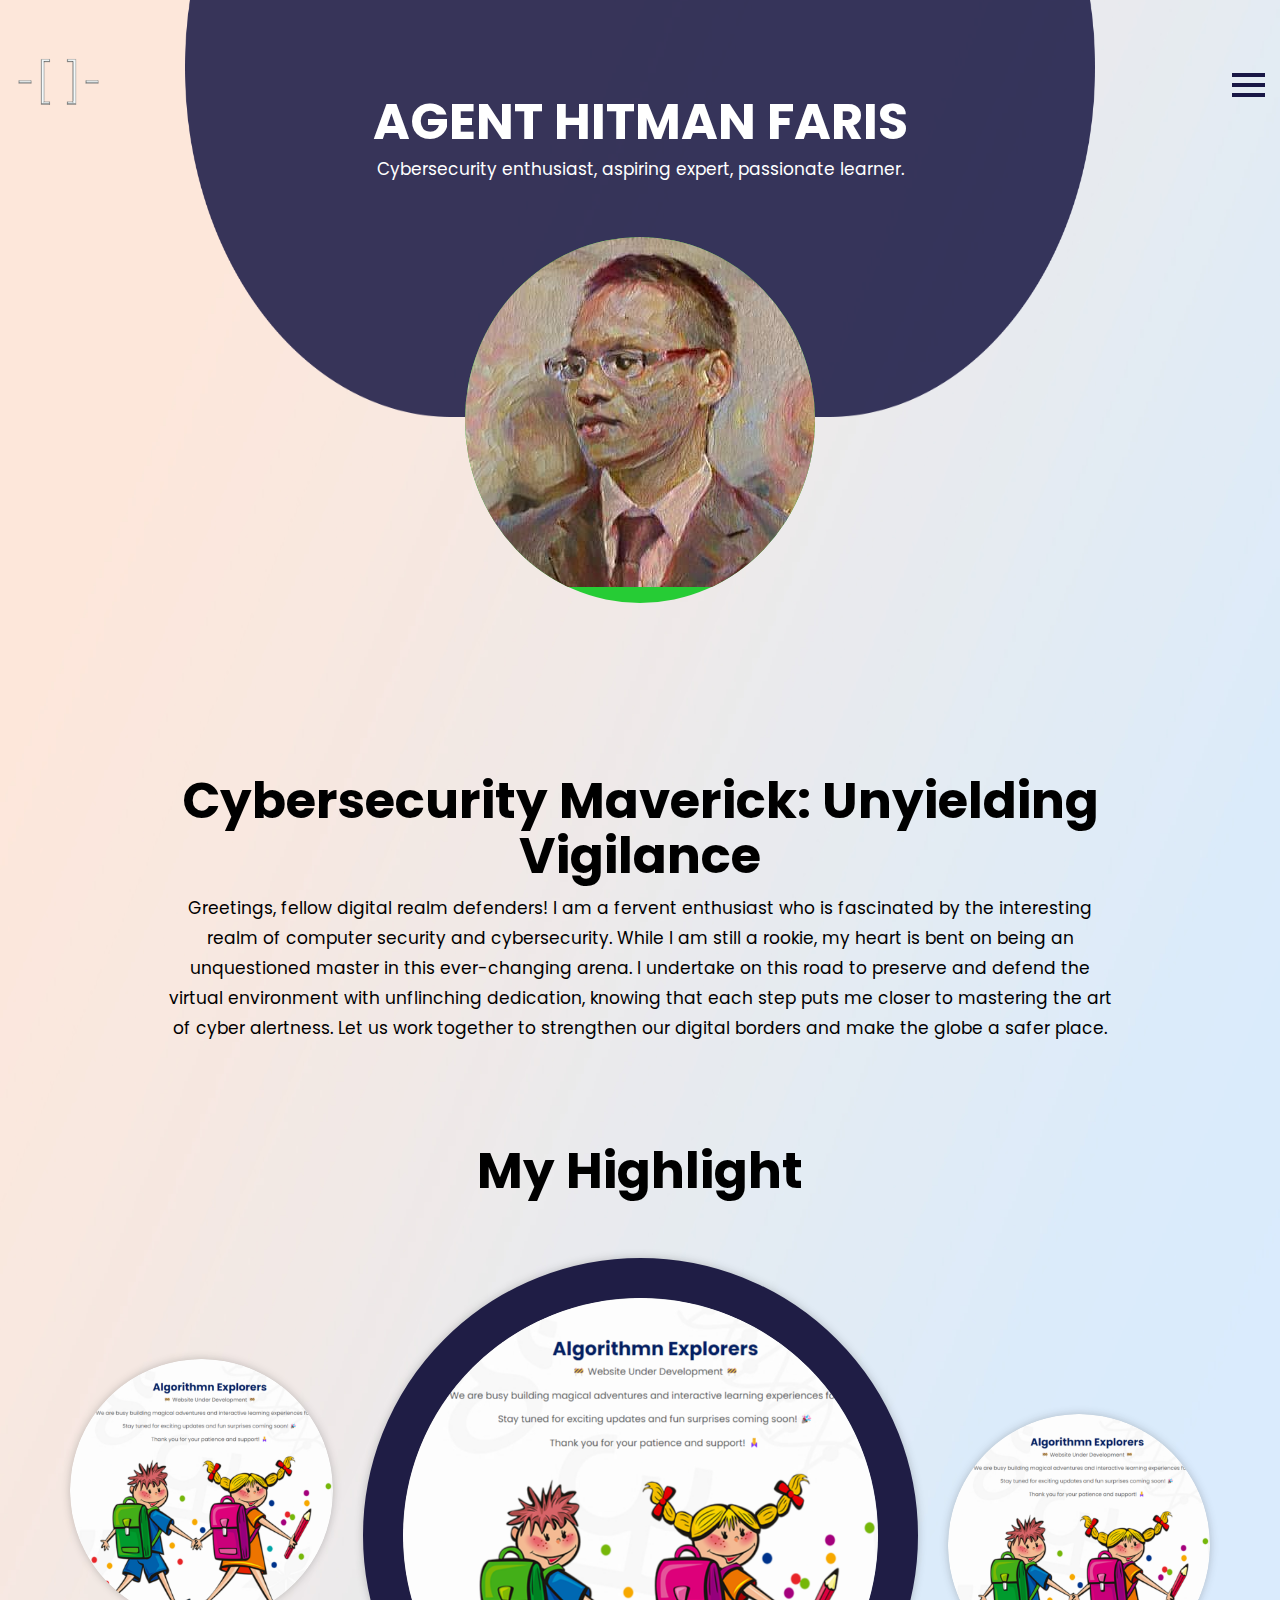
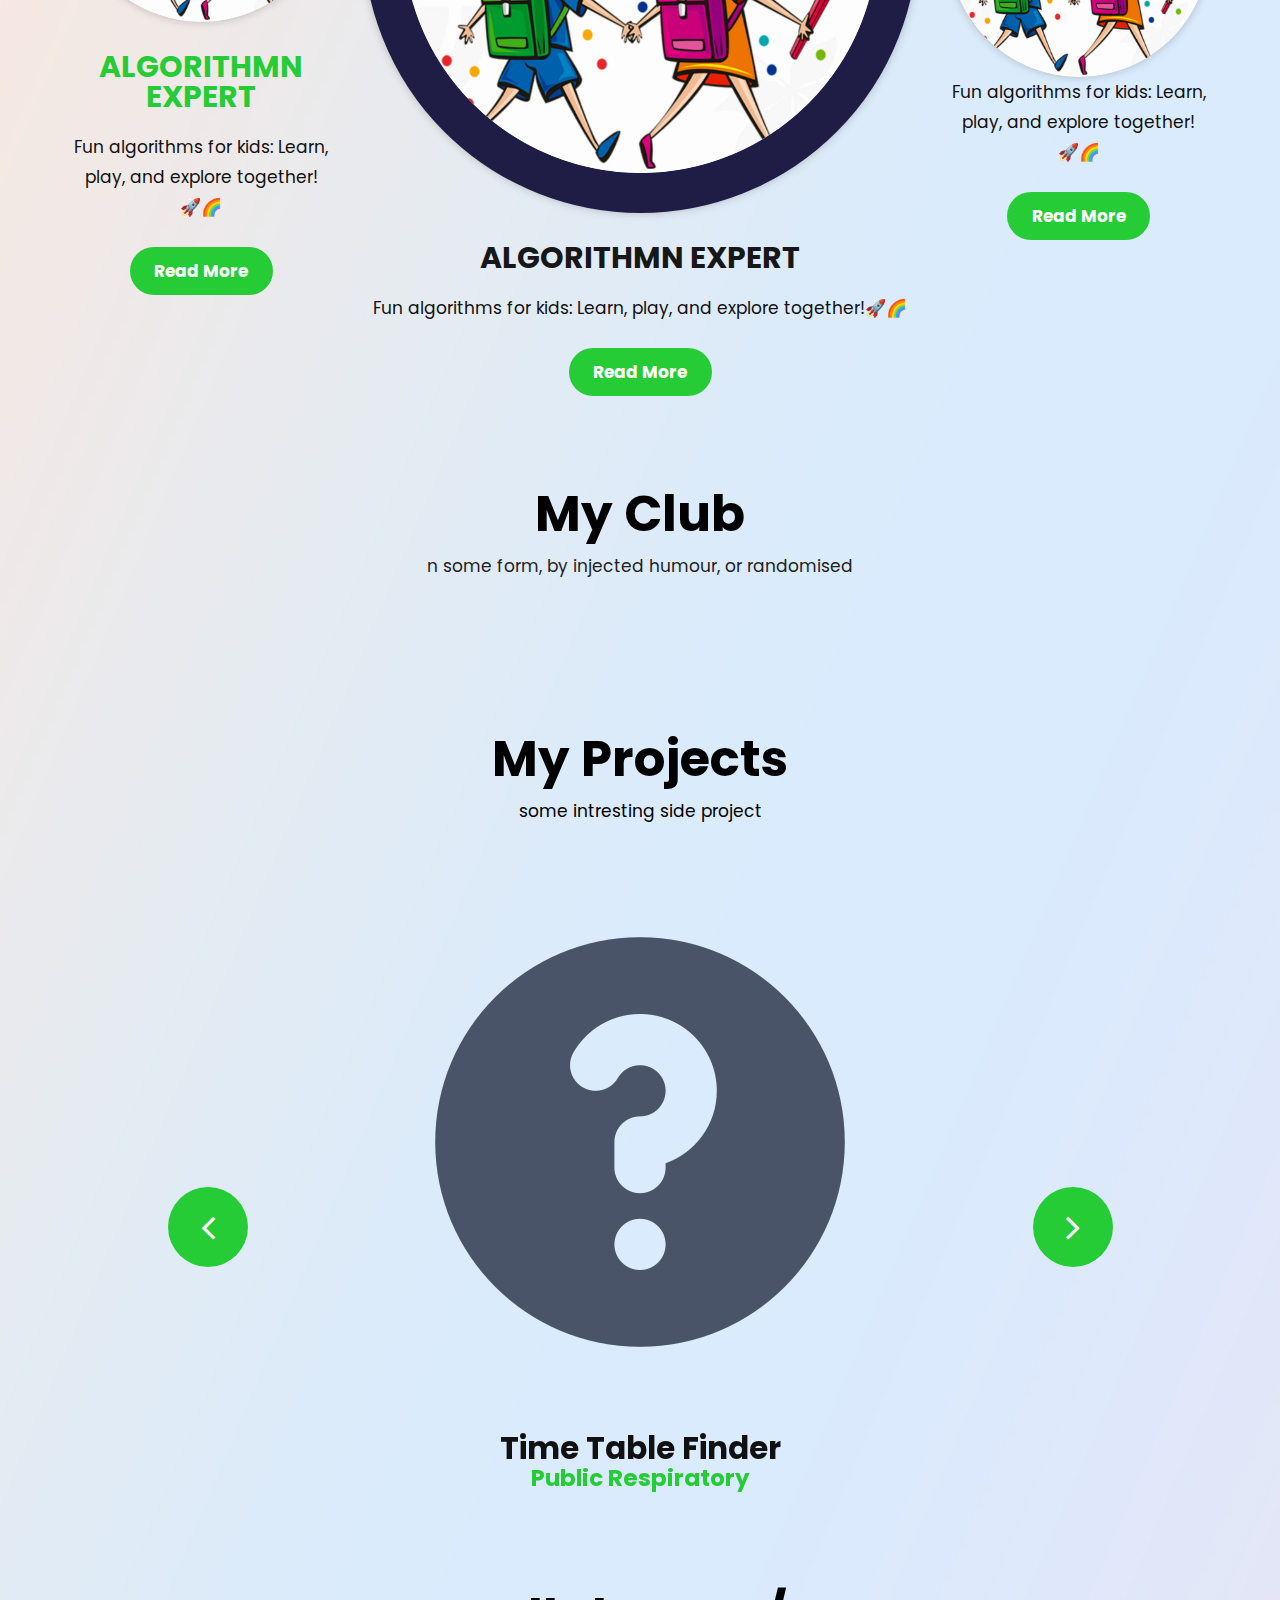
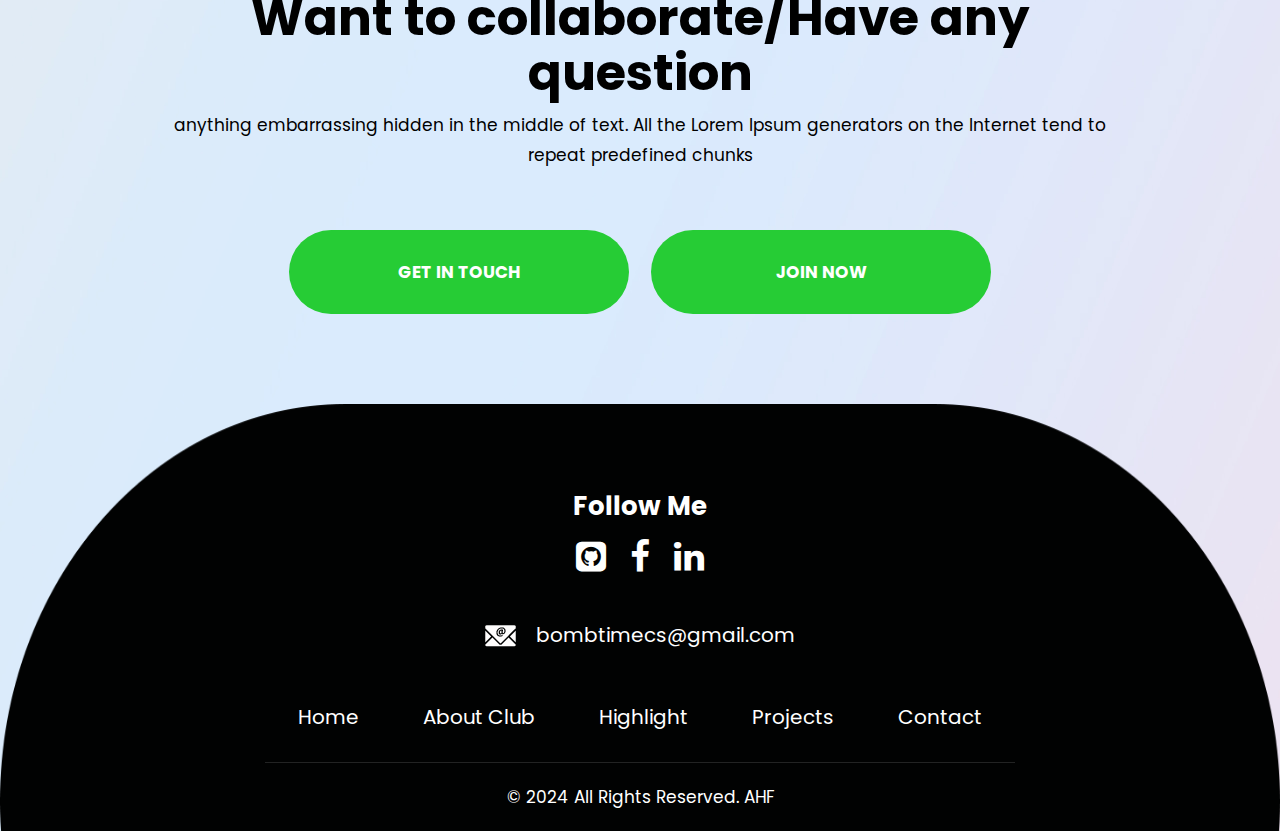
<file: New Sites/index.html>
<!DOCTYPE html>
<html lang="en">
   <head>
      <!-- basic -->
      <meta charset="utf-8">
      <meta http-equiv="X-UA-Compatible" content="IE=edge">
      <!-- mobile metas -->
      <meta name="viewport" content="width=device-width, initial-scale=1">
      <meta name="viewport" content="initial-scale=1, maximum-scale=1">
      <!-- site metas -->
      <title>Website Under Development</title>
      <meta name="keywords" content="">
      <meta name="description" content="">
      <meta name="author" content="">
      <!-- bootstrap css -->
      <link rel="stylesheet" href="css/bootstrap.min.css">
      <!-- style css -->
      <link rel="stylesheet" href="css/style.css">
      <!-- responsive-->
      <link rel="stylesheet" href="css/responsive.css">
      <!-- awesome fontfamily -->
      <link rel="stylesheet" href="https://cdnjs.cloudflare.com/ajax/libs/font-awesome/4.7.0/css/font-awesome.min.css">

	   
	   <style>
        .circle {
            border-radius: 50%;
            overflow: hidden;
        }

        .circle img {
            width: 100%;
            height: auto;
            display: block;
        }
    	</style>
      <!--[if lt IE 9]>
      <script src="https://oss.maxcdn.com/html5shiv/3.7.3/html5shiv.min.js"></script>
      <script src="https://oss.maxcdn.com/respond/1.4.2/respond.min.js"></script><![endif]-->
   </head>
   <!-- body -->
   <body class="main-layout">
      <!-- loader  -->
      <!--<div class="loader_bg">
         <div class="loader"><img src="images/loading.gif" alt="" /></div>
      </div>-->
      <!-- end loader -->
      <div id="mySidepanel" class="sidepanel">
         <a href="javascript:void(0)" class="closebtn" onclick="closeNav()">×</a>
         <a class="active" href="index.html">Home</a>
         <a href="about.html">About Club</a>
         <a href="highlight.html">Highlight</a>
         <a href="projects.html">Project</a>
         <a href="contact.html">Contact</a>
      </div>
      <!-- header -->
      <header>
         <!-- header inner -->
         <div class="head-top">
            <div class="container-fluid">
               <div class="row d_flex">
                  <div class="col-sm-3">
                     <div class="logo">
                        <a href="index.html"><img width="30%" src="images/logo.png" /></a>
                     </div>
                  </div>
                  <div class="col-sm-9">
                     <ul class="email text_align_right">
                        <li> <button class="openbtn" onclick="openNav()"><img src="images/menu_btn.png"></button></li>
                     </ul>
                  </div>
               </div>
            </div>
         </div>
      </header>
      <!-- end header -->
      <!-- start slider section -->
      <div  class=" banner_main">
         <div class="container-fluid">
            <div class="row">
               <div class="col-md-12">
                  <div class="club">
                     <figure><img class="sm_n0" src="images/bbnner.png"> <img class="tes_n0" src="images/banner1.jpg"> </figure>
                     <div class="poa_t">
                        <h1>Agent Hitman Faris</h1>
                        <p>Cybersecurity enthusiast, aspiring expert, passionate learner.</p>
                     </div>
                  </div>
               </div>
            </div>
         </div>
      </div>
      <!-- end slider section -->
      <div class="footbol">
         <div class="container-fluid">
            <div class="row">
               <div class="col-md-12">
                  <div id="myCarousel" class="carousel slide" data-ride="carousel">
                     <ol class="carousel-indicators">
                        <li data-target="#myCarousel" data-slide-to="0" class="active"></li>
                        <li data-target="#myCarousel" data-slide-to="1"></li>
                        <li data-target="#myCarousel" data-slide-to="2"></li>
                     </ol>
                     <div class="carousel-inner">
                        <div class="carousel-item active">
                           <div class="container-fluid">
                              <div class="carousel-caption relative">
                                 <div class="bluid">
                                    <div class="foot_img">
										<div class="circle">
											<figure><img src="images/cool.jpeg" alt="#"/></figure>
										</div>
                                    </div>
                                    <!--<a class="read_more" href="Javascript:void(0)">Read More </a>-->
                                 </div>
                              </div>
                           </div>
                        </div>
                     </div>
                     <span class="sr-only">Next</span>
                     </a>
                  </div>
               </div>
            </div>
         </div>
      </div>
      <!-- sports -->
      <div class="sports">
         <div class="container">
            <div class="row">
               <div class="col-md-10 offset-md-1">
                  <div class="titlepage text_align_center">
                     <h2>Cybersecurity Maverick: Unyielding Vigilance</h2>
                     <p>Greetings, fellow digital realm defenders! I am a fervent enthusiast who is fascinated by the interesting realm of computer security and cybersecurity. While I am still a rookie, my heart is bent on being an unquestioned master in this ever-changing arena. I undertake on this road to preserve and defend the virtual environment with unflinching dedication, knowing that each step puts me closer to mastering the art of cyber alertness. Let us work together to strengthen our digital borders and make the globe a safer place.</p>
                  </div>
               </div>
            </div>
			 <div class="titlepage text_align_center">
                     <h2>My Highlight</h2>
			 </div>
            <div class="row d_flex">
               <div class="col-md-3">
                  <div class="sports_main text_align_center">
                     <figure><img  src="images/Algo.png" alt="#"/></figure>
                     <div class="sports_text">
                        <h3>Algorithmn Expert</h3>
                        <p>Fun algorithms for kids: Learn, play, and explore together!<br>🚀🌈</p>
                        <a class="read_more" href="https://agenthitmanfaris.github.io/Algorithmn%20Explain/index.html.html">Read More</a>
                     </div>
                  </div>
               </div>
               <div class="col-md-6">
                  <div class="sports_main text_align_center">
                     <figure><img class="dorder" src="images/Algo.png" alt="#"/></figure>
                     <div class="sports_text">
                        <h3 class="dark3">Algorithmn Expert</h3>
                        <p>Fun algorithms for kids: Learn, play, and explore together!🚀🌈</p>
                        <a class="read_more" href="https://agenthitmanfaris.github.io/Algorithmn%20Explain/index.html">Read More</a>
                     </div>
                  </div>
               </div>
               <div class="col-md-3">
                  <div class="sports_main text_align_center">
                     <figure><img src="images/Algo.png" alt="#"/></figure>
                     <div class="sports_text">
                        <h3Algorithmn Expert</h3>
                        <p>Fun algorithms for kids: Learn, play, and explore together!<br>🚀🌈</p>
                        <a class="read_more" href="https://agenthitmanfaris.github.io/Algorithmn%20Explain/index.html.html">Read More</a>
                     </div>
                  </div>
               </div>
            </div>
         </div>
      </div>
      <!-- end sports -->
      <!-- about -->
      <div class="about">
         <div class="container">
            <div class="row">
               <div class="col-md-12">
                  <div class="titlepage text_align_center">
                     <h2>My Club</h2>
                     <p><a href="about.html"> n some form, by injected humour, or randomised</a></p>
                  </div>
               </div>
               <!--<div class="col-md-12">
                  <div class="about_img">
                     <figure><img class="img_responsive" src="images/about_img.png" alt="#"/></figure>
                     <div class="abo_btn">
                        <a href="Javascript:void(0)"><img src="images/about_btn.png" alt="#"/></a>
                     </div>
                  </div>
               </div>-->
            </div>
         </div>
      </div>
      <!-- end about -->
      <!-- trannir -->
      <div class="trannir">
         <div class="container">
            <div class="row">
               <div class="col-md-12">
                  <div class="titlepage text_align_center">
                     <h2>My Projects</h2>
                     <p>some intresting side project</p>
                  </div>
               </div>
            </div>
            <div class="row d_flex">
               <div class="col-lg-10 offset-lg-1 col-md-12">
                  <div id="testimo" class="carousel slide our_trannir" data-ride="carousel">
                     <ol class="carousel-indicators">
                        <li data-target="#testimo" data-slide-to="0" class="active"></li>
                        <li data-target="#testimo" data-slide-to="1"></li>
                        <li data-target="#testimo" data-slide-to="2"></li>
                     </ol>
                     <div class="carousel-inner">
                        <div class="carousel-item active">
                           <div class="container">
                              <div class="carousel-caption posi_in">
                                 <div class="trannir_text">
                                    <i><img src="images/q.png" alt="#"/></i>
                                    <h3>Time Table Finder</h3>
                                    <span>Public Respiratory</span>
                                 </div>
                              </div>
                           </div>
                        </div>
                        <div class="carousel-item">
                           <div class="container">
                              <div class="carousel-caption posi_in">
                                 <div class="trannir_text">
                                    <i><img src="images/q.png" alt="#"/></i>
                                    <h3>Database Exploitation</h3>
                                    <span>Private Respiratory</span>
									 <!--
                                    <ul class="social_icon text_align_center">
                                       <li> <a href="Javascript:void(0)"><i class="fa fa-facebook-f"></i></a></li>
                                       <li> <a href="Javascript:void(0)"><i class="fa fa-twitter"></i></a></li>
                                       <li> <a href="Javascript:void(0)"><i class="fa fa-linkedin" aria-hidden="true"></i></a></li>
                                       <li> <a href="Javascript:void(0)"><i class="fa fa-instagram" aria-hidden="true"></i></a></li>
                                       <li> <a href="Javascript:void(0)"><i class="fa fa-youtube-play" aria-hidden="true"></i></a></li>
                                    </ul>
									-->
                                 </div>
                              </div>
                           </div>
                        </div>  
						 <div class="carousel-item">
                           <div class="container">
                              <div class="carousel-caption posi_in">
                                 <div class="trannir_text">
                                    <i><img src="images/q.png" alt="#"/></i>
                                    <h3><a href="https://agenthitmanfaris.github.io/Algorithmn%20Explain/index.html">Algorithm Explain</a></h3>
                                    <span>Public Respiratory(Under Development)</span>
                                 </div>
                              </div>
                           </div>
                        </div>
                     </div>
                     <a class="carousel-control-prev" href="#testimo" role="button" data-slide="prev">
                     <i class="fa fa-angle-left" aria-hidden="true"></i>
                     <span class="sr-only">Previous</span>
                     </a>
                     <a class="carousel-control-next" href="#testimo" role="button" data-slide="next">
                     <i class="fa fa-angle-right" aria-hidden="true"></i>
                     <span class="sr-only">Next</span>
                     </a>
                  </div>
               </div>
            </div>
         </div>
      </div>
      <!-- end trannir -->
      <!-- our_club -->
      <div class="our_club">
         <div class="container">
            <div class="row">
               <div class="col-md-10 offset-md-1">
                  <div class="titlepage text_align_center">
                     <h2>Want to collaborate/Have any question</h2>
                     <p>anything embarrassing hidden in the middle of text. All the Lorem Ipsum generators on the Internet tend to repeat predefined chunks</p>
                  </div>
               </div>
               <div class="col-md-12">
                  <div class="club_btn">
                     <a class="read_more " href="contact.html">Get In Touch</a>                   
                     <a class="read_more" href="https://github.com/AgentHitmanFaris/Collaboration#readme">Join now</a>
                  </div>
               </div>
            </div>
         </div>
      </div>
      <!-- end our_club -->
      <!-- footer -->
      <footer>
         <div class="footer">
            <div class="container">
               <div class="row">
                  <div class="col-md-8 offset-md-2">
                     <h3>Follow Me</h3>
                     <ul class="social_icon text_align_center">
						 <!--Github-->
						 <li> <a href="https://github.com/AgentHitmanFaris"><i class="fa fa-github-square"></i></a></li>
						 <!--Facebook-->
                        <li> <a href="https://www.facebook.com/smartknightwithhonor/"><i class="fa fa-facebook-f"></i></a></li>
						 <!--Twitter-->
                        <!--<li> <a href="Javascript:void(0)"><i class="fa fa-twitter"></i></a></li>-->
						 <!--Linkedin-->
                        <li> <a href="https://www.linkedin.com/in/muhammad-faris-hakim-hussin-8065b91b8/"><i class="fa fa-linkedin" aria-hidden="true"></i></a></li>
						 <!--Instagram-->
                        <!--<li> <a href="Javascript:void(0)"><i class="fa fa-instagram" aria-hidden="true"></i></a></li>-->
						 <!--Youtube-->
                        <!--<li> <a href="Javascript:void(0)"><i class="fa fa-youtube-play" aria-hidden="true"></i></a></li>-->
                     </ul>
                     <div class="conta text_align_center">
                        <ul>
							<!--
                           <li> <a href="Javascript:void(0)"><img src="images/call.png" alt="#"/> Call xxxxx
                              </a>
                           </li>
							-->
                           <li> <a href="Javascript:void(0)"><img src="images/mall.png" alt="#"/> bombtimecs@gmail.com
                              </a>
                           </li>
                        </ul>
                     </div>
                  </div>
                  <div class="col-md-8 offset-md-2">
                     <div class="menu_bottom text_align_center">
                        <ul>
                           <li><a href="index.html">Home</a></li>
                           <li><a href="about.html">About Club</a></li>
                           <li><a href="highlight.html">Highlight</a></li>
                           <li><a href="projects.html">Projects</a></li>
                           <li><a href="contact.html">Contact</a></li>
                        </ul>
                     </div>
                  </div>
               </div>
            </div>
            <div class="copyright text_align_center">
               <div class="container">
                  <div class="row">
                     <div class="col-md-8 offset-md-2">
                        <p>© 2024 All Rights Reserved. AHF</a></p>
                     </div>
                  </div>
               </div>
            </div>
         </div>
      </footer>
      <!-- end footer -->
      <!-- Javascript files-->
      <script src="js/jquery.min.js"></script>
      <script src="js/bootstrap.bundle.min.js"></script>
      <script src="js/jquery-3.0.0.min.js"></script>
      <script src="js/custom.js"></script>
   </body>
</html>
</file>
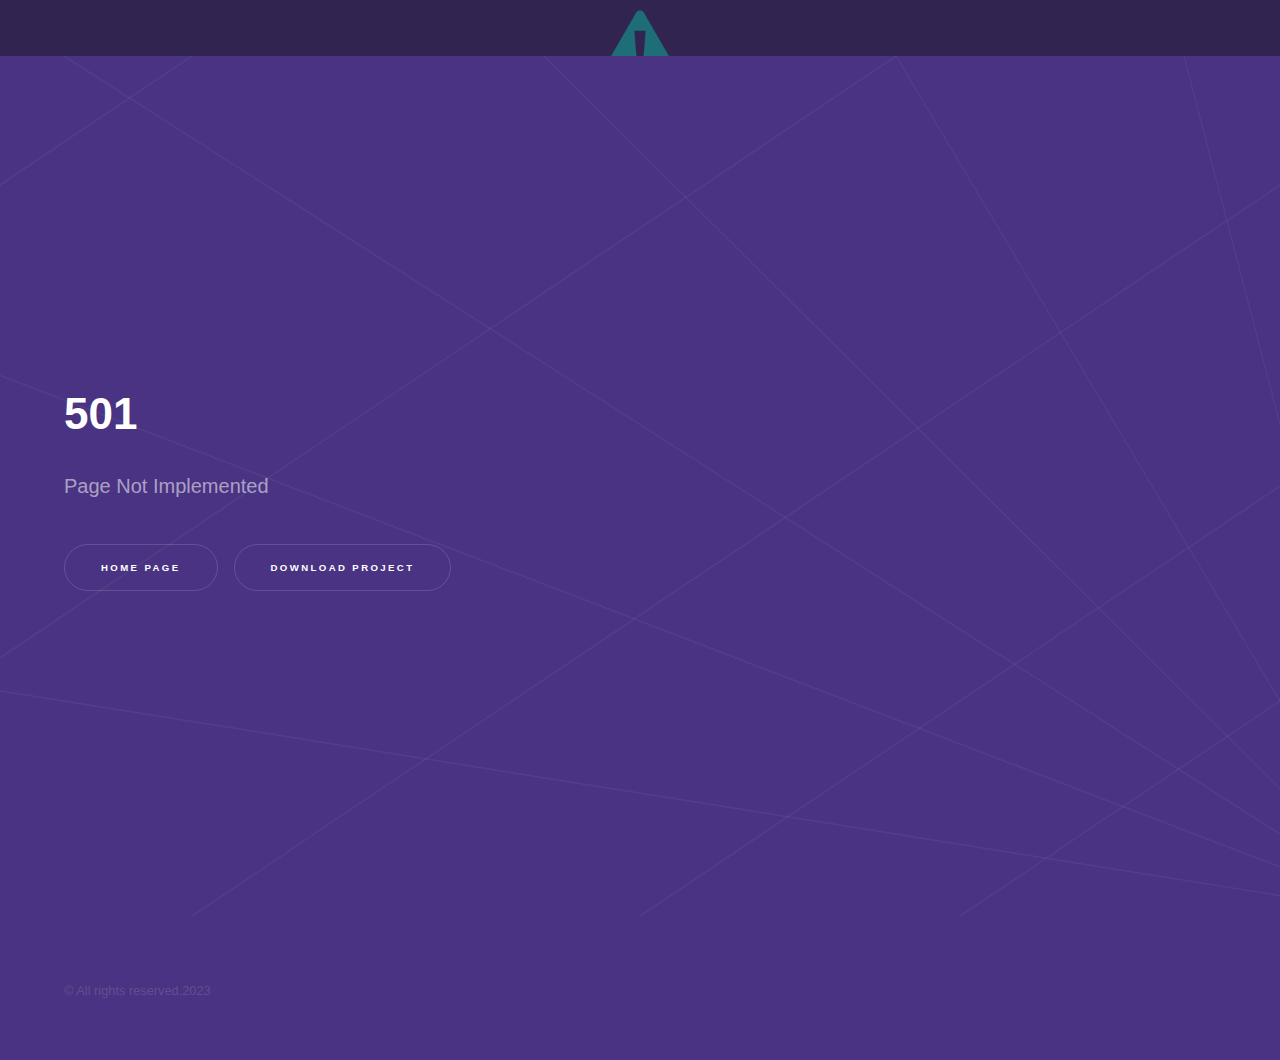
<file: 404(1).html>
<!DOCTYPE HTML>
<html>
	<head>
		<title>Webpage Not Found</title>
		<meta charset="utf-8" />
		<meta name="viewport" content="width=device-width, initial-scale=1, user-scalable=no" />
		<link rel="stylesheet" href="assets/css/main.css" />
		<noscript><link rel="stylesheet" href="assets/css/noscript.css" /></noscript>
	</head>
	<body class="is-preload">
		<!-- Sidebar -->
			<section id="sidebar">
				<div class="inner">
					<img src="assets/css/images/404.png" width="100" height="100" alt=""/>
				</div>
			</section>

		<!-- Wrapper -->
			<div id="wrapper">
				<!-- Intro -->
					<section id="intro" class="wrapper style1-alt fullscreen fade-up">
						<div class="inner">
							<h1>501</h1>
							<p>Page Not Implemented</p>	
							<ul class="actions">
								<li><a href="index.html" class="button scrolly">Home Page</a></li>
								<li><a href="https://github.com/AgentHitmanFaris/Uni-Time-Table-Finder/releases/download/Beta/Time.Table.Finder.exe" class="button scrolly">Download Project</a></li>
							</ul>
						</div>
					</section>

		<!-- Footer -->
			<footer id="footer" class="wrapper style1-alt">
				<div class="inner">
					<ul class="menu">
						<li>&copy; All rights reserved.2023</li>
					</ul>
				</div>
			</footer>

		<!-- Scripts -->
			<script src="assets/js/jquery.min.js"></script>
			<script src="assets/js/jquery.scrollex.min.js"></script>
			<script src="assets/js/jquery.scrolly.min.js"></script>
			<script src="assets/js/browser.min.js"></script>
			<script src="assets/js/breakpoints.min.js"></script>
			<script src="assets/js/util.js"></script>
			<script src="assets/js/main.js"></script>

	</body>
</html>
</file>
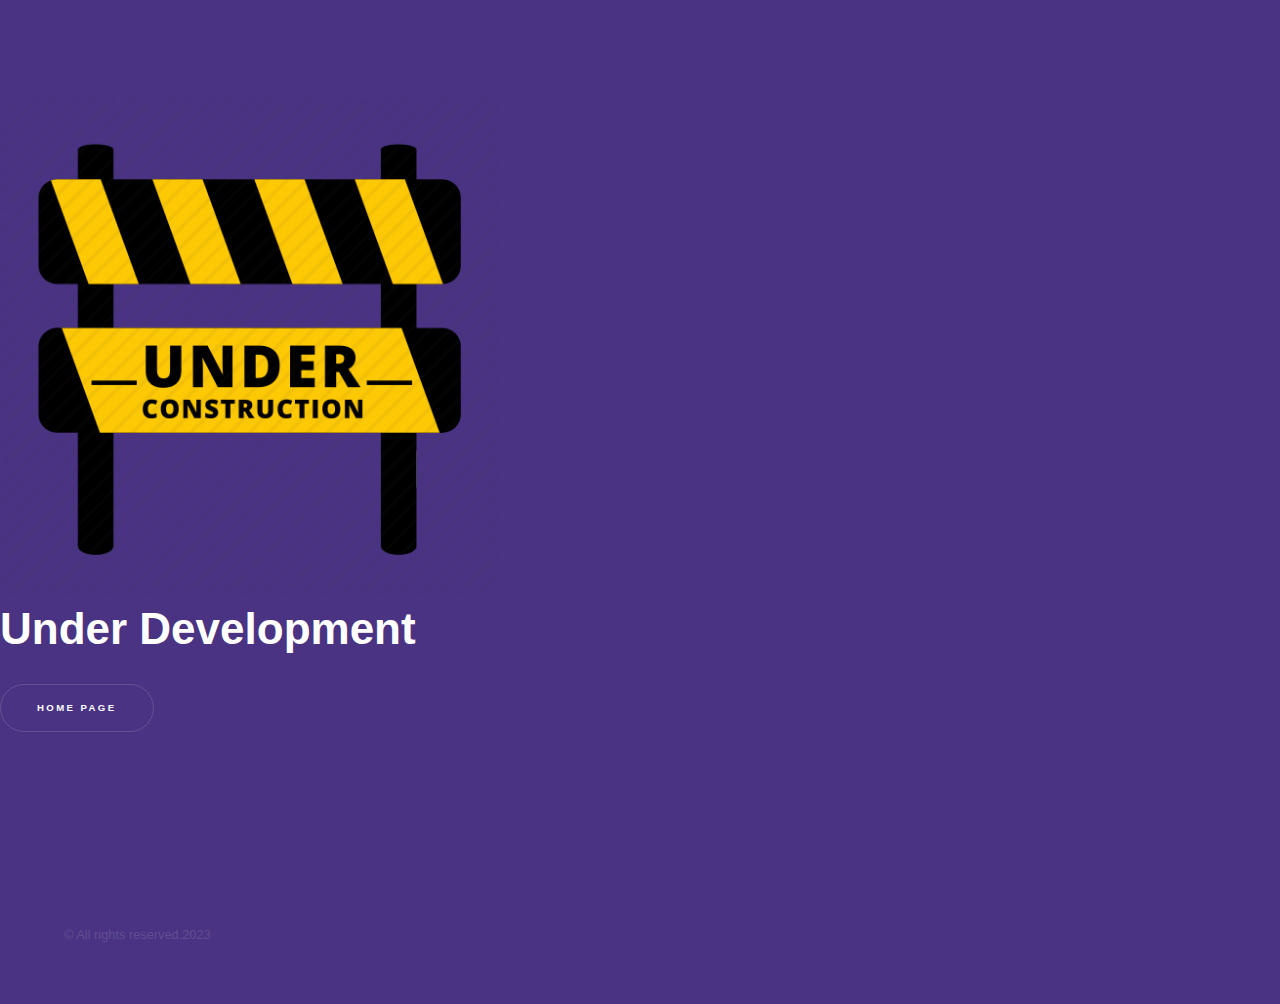
<file: Development.html>
<!DOCTYPE HTML>
<html>
	<head>
		<title>Under Development</title>
		<meta charset="utf-8" />
		<meta name="viewport" content="width=device-width, initial-scale=1, user-scalable=no" />
		<link rel="stylesheet" href="assets/css/main.css" />
		<noscript><link rel="stylesheet" href="assets/css/noscript.css" /></noscript>
	</head>
	
	<body class="is-preload">
		<div id="wrapper" align:"center">
    <!-- Intro -->
    <div class="inner wrapper style1-alt fullscreen fade-up">
        <img src="assets/css/images/development.png" width="500" height="500" alt="development image" />
        <h1>Under Development</h1>
        <ul class="actions">
            <li><a href="index.html" class="button scrolly">Home Page</a></li>
        </ul>
    </div>
</div>

		<!-- Wrapper
			<div id="wrapper" align = "center">			
				<div class="inner wrapper style1-alt fullscreen fade-up" align="center">
					<img src="assets/css/images/development.png" width="500" height="500" alt="development image"/>
					<h1>Under Development</h1>
					<ul class="actions">
						<li><a href="index.html" class="button scrolly">Home Page</a></li>
					</ul>					
				</div>
		 	</div>
		-->

		<!-- Footer -->
			<footer id="footer" class="wrapper style1-alt">
				<div class="inner">
					<ul class="menu">
						<li>&copy; All rights reserved.2023</li>
					</ul>
				</div>
			</footer>

		<!-- Scripts -->
			<script src="assets/js/jquery.min.js"></script>
			<script src="assets/js/jquery.scrollex.min.js"></script>
			<script src="assets/js/jquery.scrolly.min.js"></script>
			<script src="assets/js/browser.min.js"></script>
			<script src="assets/js/breakpoints.min.js"></script>
			<script src="assets/js/util.js"></script>
			<script src="assets/js/main.js"></script>

	</body>
</html>
</file>
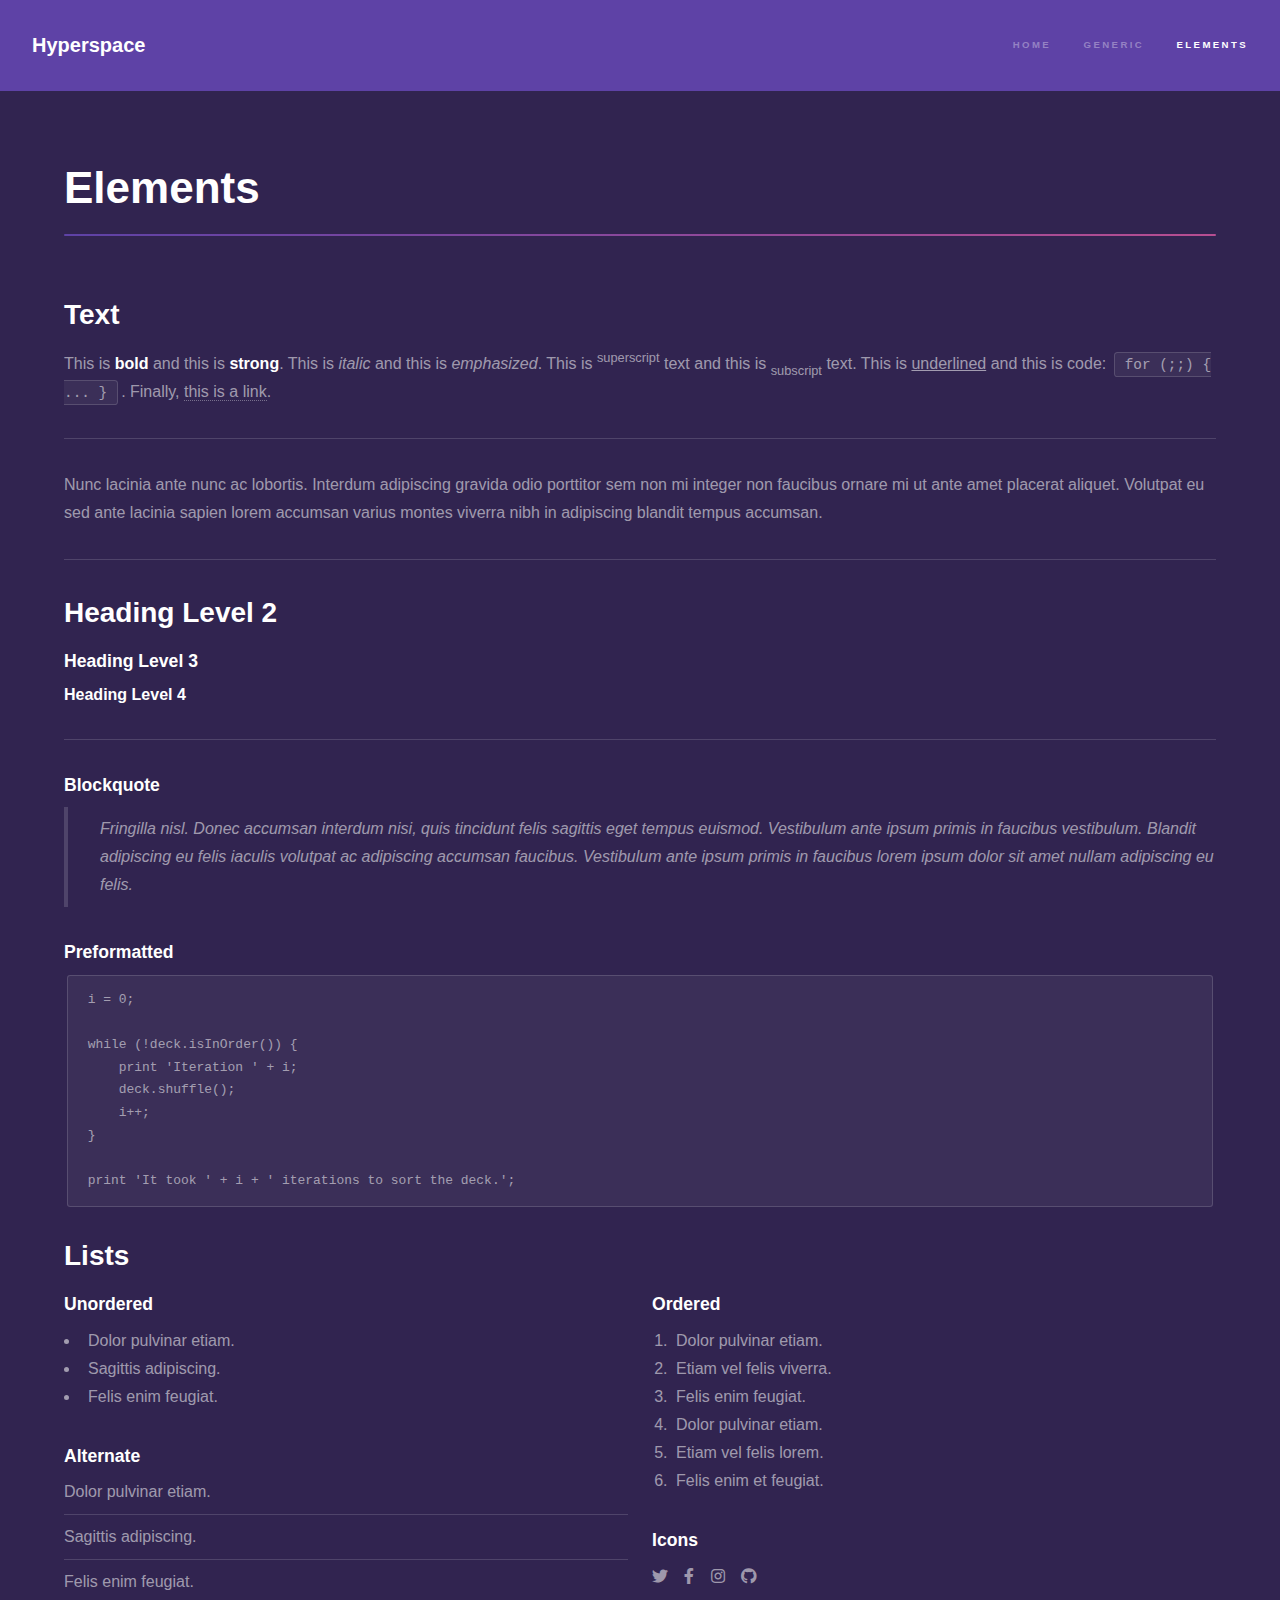
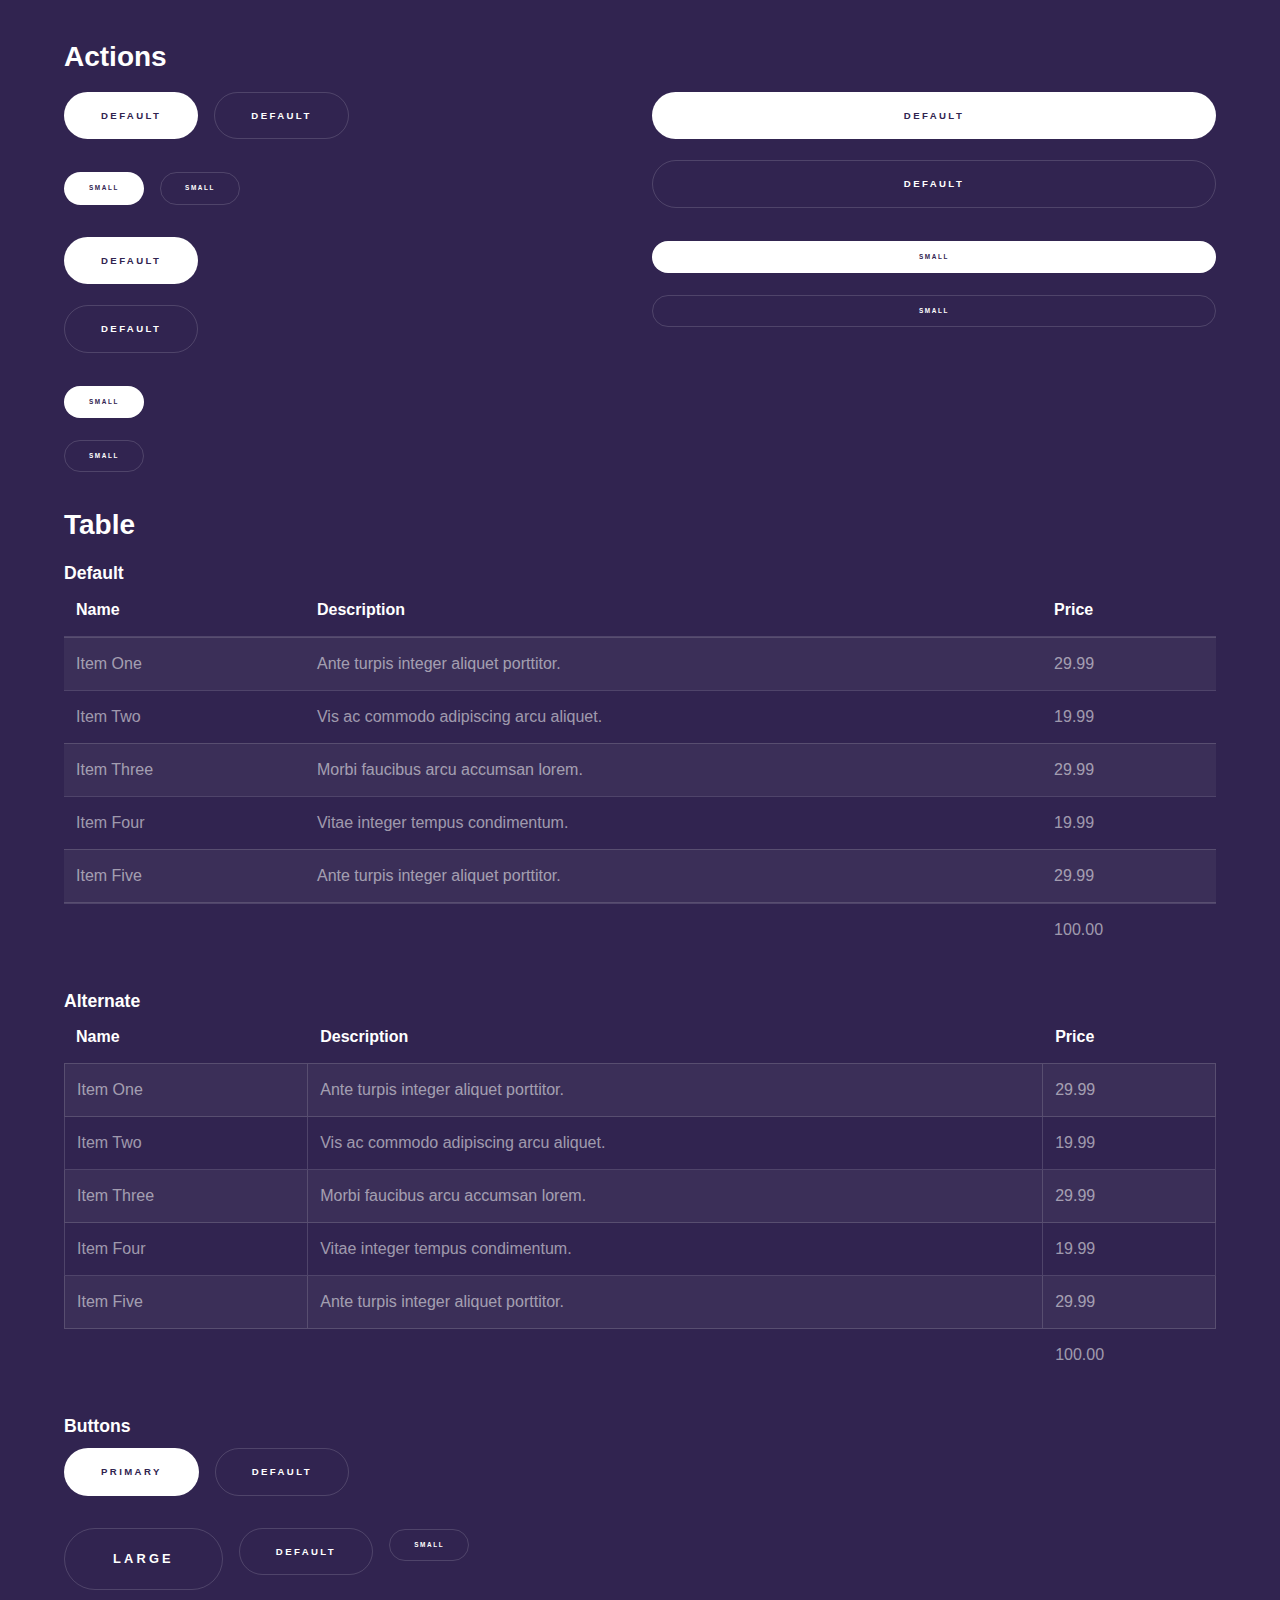
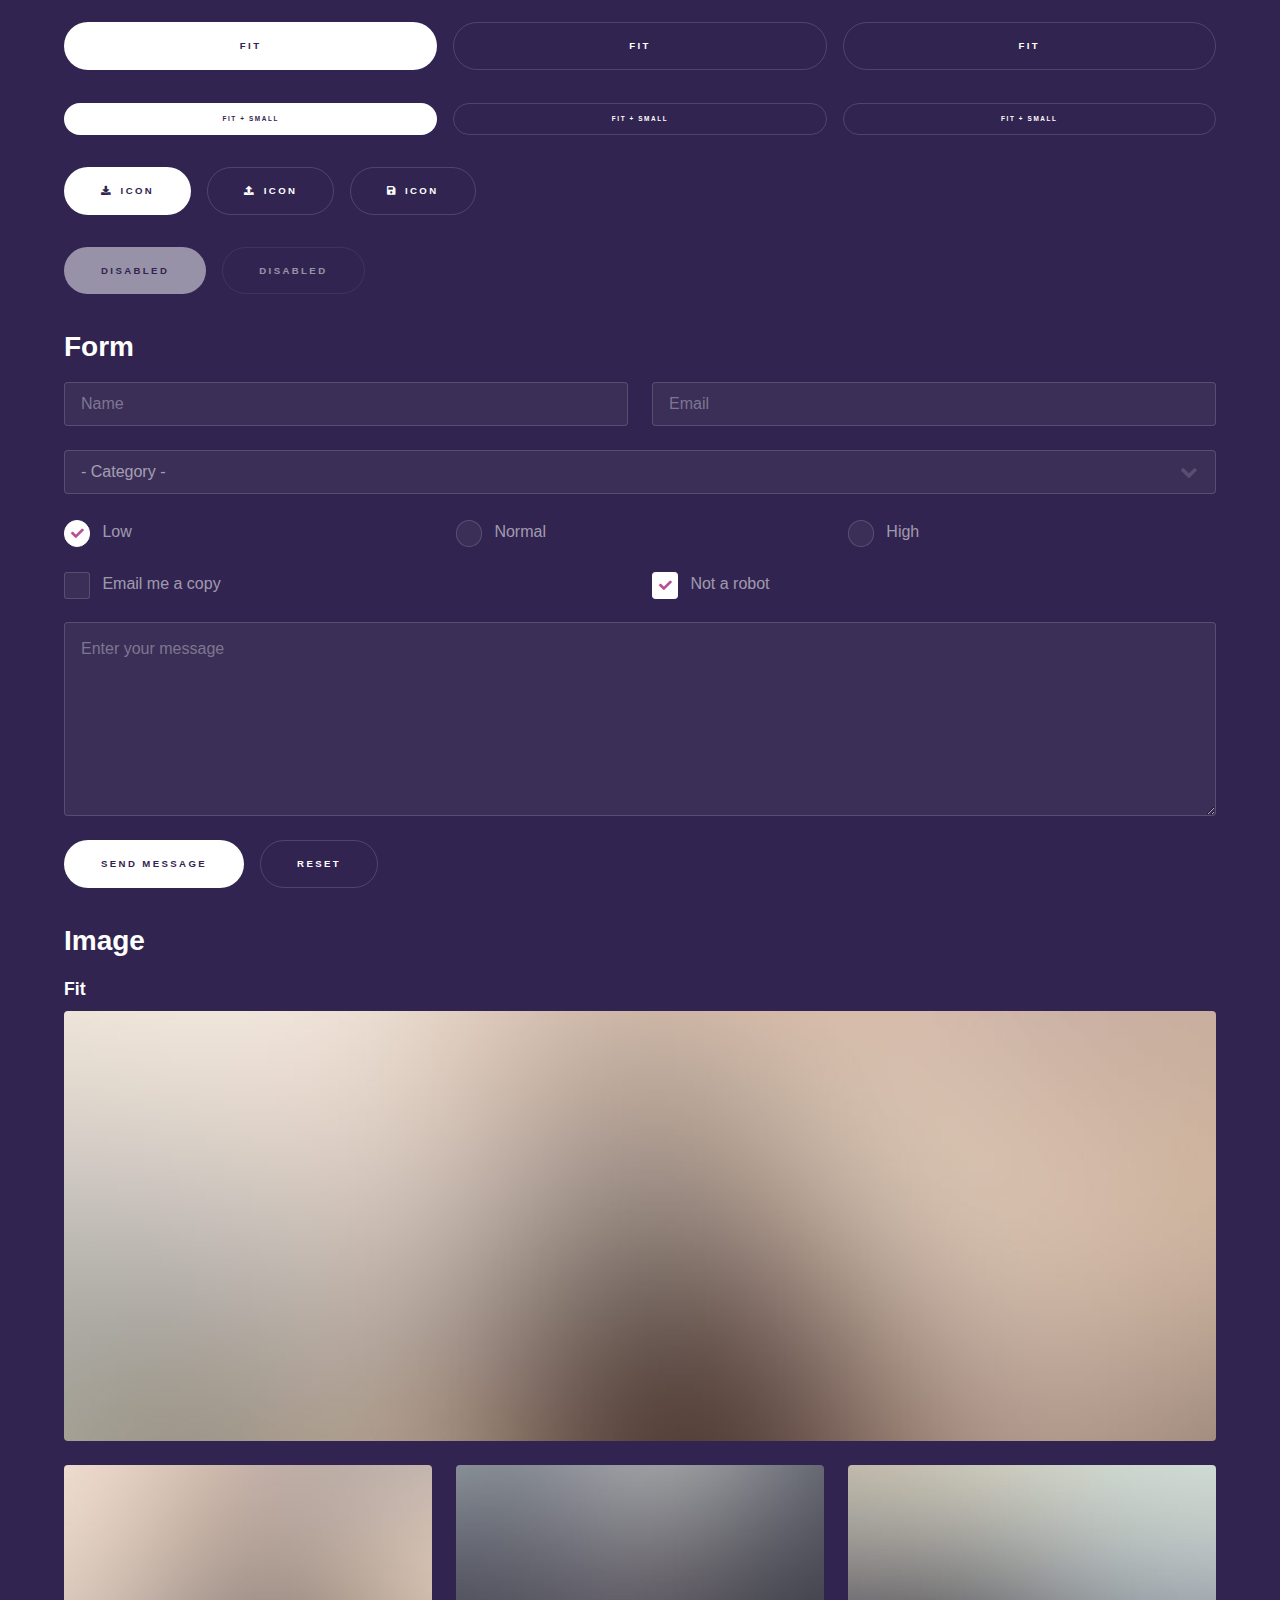
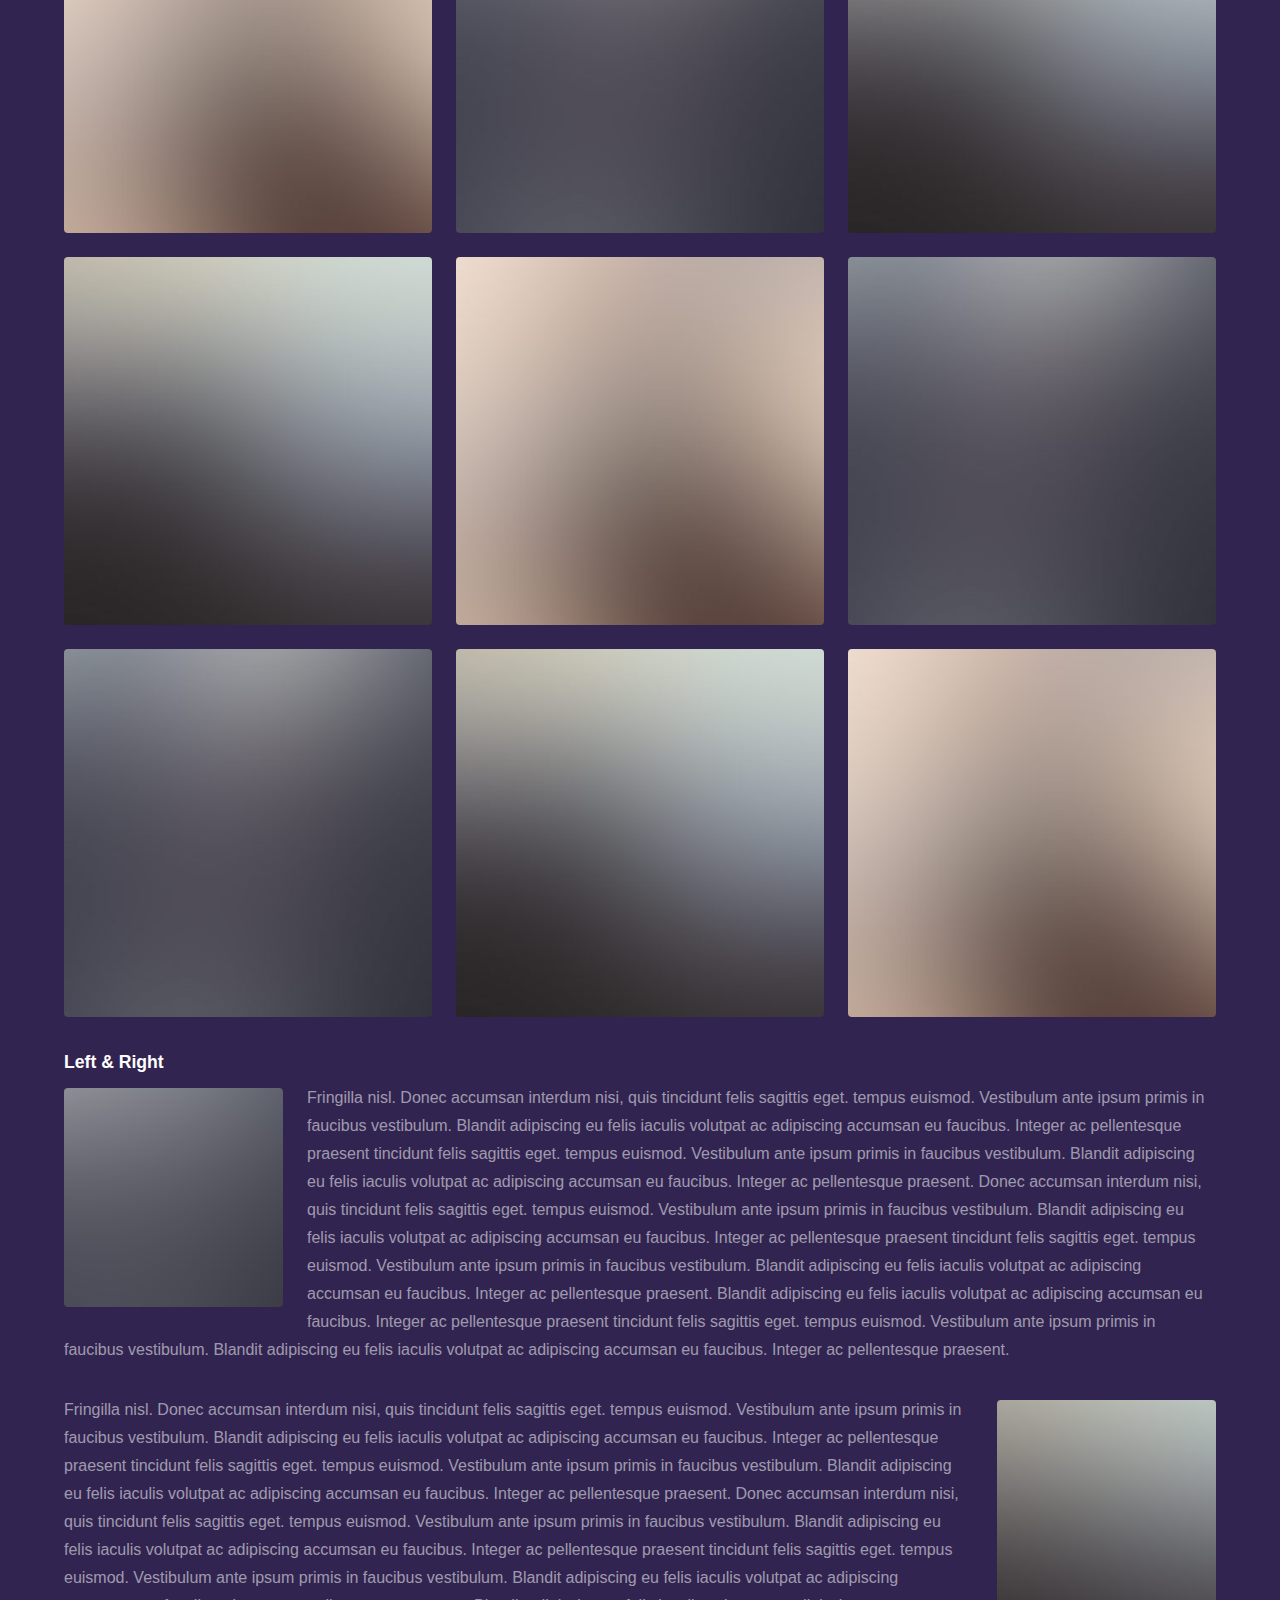
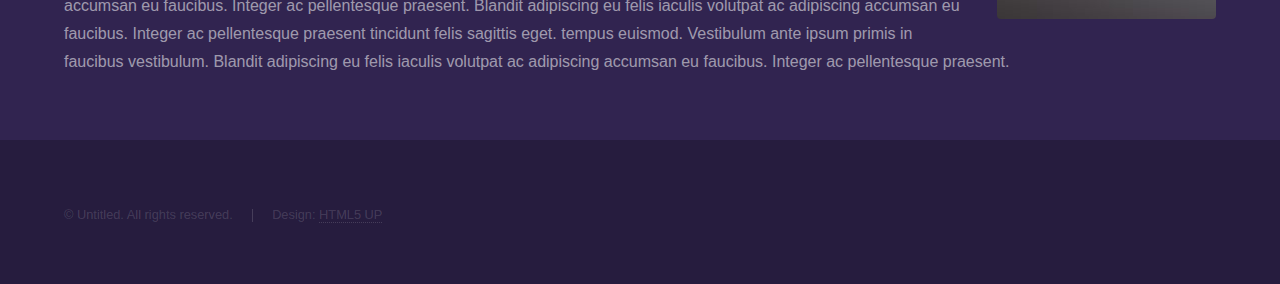
<file: elements.html>
<!DOCTYPE HTML>
<!--
	Hyperspace by HTML5 UP
	html5up.net | @ajlkn
	Free for personal and commercial use under the CCA 3.0 license (html5up.net/license)
-->
<html>
	<head>
		<title>Elements - Hyperspace by HTML5 UP</title>
		<meta charset="utf-8" />
		<meta name="viewport" content="width=device-width, initial-scale=1, user-scalable=no" />
		<link rel="stylesheet" href="assets/css/main.css" />
		<noscript><link rel="stylesheet" href="assets/css/noscript.css" /></noscript>
	</head>
	<body class="is-preload">

		<!-- Header -->
			<header id="header">
				<a href="index.html" class="title">Hyperspace</a>
				<nav>
					<ul>
						<li><a href="index.html">Home</a></li>
						<li><a href="generic.html">Generic</a></li>
						<li><a href="elements.html"  class="active">Elements</a></li>
					</ul>
				</nav>
			</header>

		<!-- Wrapper -->
			<div id="wrapper">

				<!-- Main -->
					<section id="main" class="wrapper">
						<div class="inner">
							<h1 class="major">Elements</h1>

							<!-- Text -->
								<section>
									<h2>Text</h2>
									<p>This is <b>bold</b> and this is <strong>strong</strong>. This is <i>italic</i> and this is <em>emphasized</em>.
									This is <sup>superscript</sup> text and this is <sub>subscript</sub> text.
									This is <u>underlined</u> and this is code: <code>for (;;) { ... }</code>. Finally, <a href="#">this is a link</a>.</p>
									<hr />
									<p>Nunc lacinia ante nunc ac lobortis. Interdum adipiscing gravida odio porttitor sem non mi integer non faucibus ornare mi ut ante amet placerat aliquet. Volutpat eu sed ante lacinia sapien lorem accumsan varius montes viverra nibh in adipiscing blandit tempus accumsan.</p>
									<hr />
									<h2>Heading Level 2</h2>
									<h3>Heading Level 3</h3>
									<h4>Heading Level 4</h4>
									<hr />
									<h3>Blockquote</h3>
									<blockquote>Fringilla nisl. Donec accumsan interdum nisi, quis tincidunt felis sagittis eget tempus euismod. Vestibulum ante ipsum primis in faucibus vestibulum. Blandit adipiscing eu felis iaculis volutpat ac adipiscing accumsan faucibus. Vestibulum ante ipsum primis in faucibus lorem ipsum dolor sit amet nullam adipiscing eu felis.</blockquote>
									<h3>Preformatted</h3>
									<pre><code>i = 0;

while (!deck.isInOrder()) {
    print 'Iteration ' + i;
    deck.shuffle();
    i++;
}

print 'It took ' + i + ' iterations to sort the deck.';</code></pre>
								</section>

							<!-- Lists -->
								<section>
									<h2>Lists</h2>
									<div class="row">
										<div class="col-6 col-12-medium">
											<h3>Unordered</h3>
											<ul>
												<li>Dolor pulvinar etiam.</li>
												<li>Sagittis adipiscing.</li>
												<li>Felis enim feugiat.</li>
											</ul>
											<h3>Alternate</h3>
											<ul class="alt">
												<li>Dolor pulvinar etiam.</li>
												<li>Sagittis adipiscing.</li>
												<li>Felis enim feugiat.</li>
											</ul>
										</div>
										<div class="col-6 col-12-medium">
											<h3>Ordered</h3>
											<ol>
												<li>Dolor pulvinar etiam.</li>
												<li>Etiam vel felis viverra.</li>
												<li>Felis enim feugiat.</li>
												<li>Dolor pulvinar etiam.</li>
												<li>Etiam vel felis lorem.</li>
												<li>Felis enim et feugiat.</li>
											</ol>
											<h3>Icons</h3>
											<ul class="icons">
												<li><a href="#" class="icon brands fa-twitter"><span class="label">Twitter</span></a></li>
												<li><a href="#" class="icon brands fa-facebook-f"><span class="label">Facebook</span></a></li>
												<li><a href="#" class="icon brands fa-instagram"><span class="label">Instagram</span></a></li>
												<li><a href="#" class="icon brands fa-github"><span class="label">Github</span></a></li>
											</ul>
										</div>
									</div>
									<h2>Actions</h2>
									<div class="row">
										<div class="col-6 col-12-medium">
											<ul class="actions">
												<li><a href="#" class="button primary">Default</a></li>
												<li><a href="#" class="button">Default</a></li>
											</ul>
											<ul class="actions small">
												<li><a href="#" class="button primary small">Small</a></li>
												<li><a href="#" class="button small">Small</a></li>
											</ul>
											<ul class="actions stacked">
												<li><a href="#" class="button primary">Default</a></li>
												<li><a href="#" class="button">Default</a></li>
											</ul>
											<ul class="actions stacked">
												<li><a href="#" class="button primary small">Small</a></li>
												<li><a href="#" class="button small">Small</a></li>
											</ul>
										</div>
										<div class="col-6 col-12-medium">
											<ul class="actions stacked">
												<li><a href="#" class="button primary fit">Default</a></li>
												<li><a href="#" class="button fit">Default</a></li>
											</ul>
											<ul class="actions stacked">
												<li><a href="#" class="button primary small fit">Small</a></li>
												<li><a href="#" class="button small fit">Small</a></li>
											</ul>
										</div>
									</div>
								</section>

							<!-- Table -->
								<section>
									<h2>Table</h2>
									<h3>Default</h3>
									<div class="table-wrapper">
										<table>
											<thead>
												<tr>
													<th>Name</th>
													<th>Description</th>
													<th>Price</th>
												</tr>
											</thead>
											<tbody>
												<tr>
													<td>Item One</td>
													<td>Ante turpis integer aliquet porttitor.</td>
													<td>29.99</td>
												</tr>
												<tr>
													<td>Item Two</td>
													<td>Vis ac commodo adipiscing arcu aliquet.</td>
													<td>19.99</td>
												</tr>
												<tr>
													<td>Item Three</td>
													<td> Morbi faucibus arcu accumsan lorem.</td>
													<td>29.99</td>
												</tr>
												<tr>
													<td>Item Four</td>
													<td>Vitae integer tempus condimentum.</td>
													<td>19.99</td>
												</tr>
												<tr>
													<td>Item Five</td>
													<td>Ante turpis integer aliquet porttitor.</td>
													<td>29.99</td>
												</tr>
											</tbody>
											<tfoot>
												<tr>
													<td colspan="2"></td>
													<td>100.00</td>
												</tr>
											</tfoot>
										</table>
									</div>

									<h3>Alternate</h3>
									<div class="table-wrapper">
										<table class="alt">
											<thead>
												<tr>
													<th>Name</th>
													<th>Description</th>
													<th>Price</th>
												</tr>
											</thead>
											<tbody>
												<tr>
													<td>Item One</td>
													<td>Ante turpis integer aliquet porttitor.</td>
													<td>29.99</td>
												</tr>
												<tr>
													<td>Item Two</td>
													<td>Vis ac commodo adipiscing arcu aliquet.</td>
													<td>19.99</td>
												</tr>
												<tr>
													<td>Item Three</td>
													<td> Morbi faucibus arcu accumsan lorem.</td>
													<td>29.99</td>
												</tr>
												<tr>
													<td>Item Four</td>
													<td>Vitae integer tempus condimentum.</td>
													<td>19.99</td>
												</tr>
												<tr>
													<td>Item Five</td>
													<td>Ante turpis integer aliquet porttitor.</td>
													<td>29.99</td>
												</tr>
											</tbody>
											<tfoot>
												<tr>
													<td colspan="2"></td>
													<td>100.00</td>
												</tr>
											</tfoot>
										</table>
									</div>
								</section>

							<!-- Buttons -->
								<section>
									<h3>Buttons</h3>
									<ul class="actions">
										<li><a href="#" class="button primary">Primary</a></li>
										<li><a href="#" class="button">Default</a></li>
									</ul>
									<ul class="actions">
										<li><a href="#" class="button large">Large</a></li>
										<li><a href="#" class="button">Default</a></li>
										<li><a href="#" class="button small">Small</a></li>
									</ul>
									<ul class="actions fit">
										<li><a href="#" class="button primary fit">Fit</a></li>
										<li><a href="#" class="button fit">Fit</a></li>
										<li><a href="#" class="button fit">Fit</a></li>
									</ul>
									<ul class="actions fit small">
										<li><a href="#" class="button primary fit small">Fit + Small</a></li>
										<li><a href="#" class="button fit small">Fit + Small</a></li>
										<li><a href="#" class="button fit small">Fit + Small</a></li>
									</ul>
									<ul class="actions">
										<li><a href="#" class="button primary icon solid fa-download">Icon</a></li>
										<li><a href="#" class="button icon solid fa-upload">Icon</a></li>
										<li><a href="#" class="button icon solid fa-save">Icon</a></li>
									</ul>
									<ul class="actions">
										<li><span class="button primary disabled">Disabled</span></li>
										<li><span class="button disabled">Disabled</span></li>
									</ul>
								</section>

							<!-- Form -->
								<section>
									<h2>Form</h2>
									<form method="post" action="#">
										<div class="row gtr-uniform">
											<div class="col-6 col-12-xsmall">
												<input type="text" name="demo-name" id="demo-name" value="" placeholder="Name" />
											</div>
											<div class="col-6 col-12-xsmall">
												<input type="email" name="demo-email" id="demo-email" value="" placeholder="Email" />
											</div>
											<div class="col-12">
												<select name="demo-category" id="demo-category">
													<option value="">- Category -</option>
													<option value="1">Manufacturing</option>
													<option value="1">Shipping</option>
													<option value="1">Administration</option>
													<option value="1">Human Resources</option>
												</select>
											</div>
											<div class="col-4 col-12-small">
												<input type="radio" id="demo-priority-low" name="demo-priority" checked>
												<label for="demo-priority-low">Low</label>
											</div>
											<div class="col-4 col-12-small">
												<input type="radio" id="demo-priority-normal" name="demo-priority">
												<label for="demo-priority-normal">Normal</label>
											</div>
											<div class="col-4 col-12-small">
												<input type="radio" id="demo-priority-high" name="demo-priority">
												<label for="demo-priority-high">High</label>
											</div>
											<div class="col-6 col-12-small">
												<input type="checkbox" id="demo-copy" name="demo-copy">
												<label for="demo-copy">Email me a copy</label>
											</div>
											<div class="col-6 col-12-small">
												<input type="checkbox" id="demo-human" name="demo-human" checked>
												<label for="demo-human">Not a robot</label>
											</div>
											<div class="col-12">
												<textarea name="demo-message" id="demo-message" placeholder="Enter your message" rows="6"></textarea>
											</div>
											<div class="col-12">
												<ul class="actions">
													<li><input type="submit" value="Send Message" class="primary" /></li>
													<li><input type="reset" value="Reset" /></li>
												</ul>
											</div>
										</div>
									</form>
								</section>

							<!-- Image -->
								<section>
									<h2>Image</h2>
									<h3>Fit</h3>
									<div class="box alt">
										<div class="row gtr-uniform">
											<div class="col-12"><span class="image fit"><img src="images/pic04.jpg" alt="" /></span></div>
											<div class="col-4"><span class="image fit"><img src="images/pic01.jpg" alt="" /></span></div>
											<div class="col-4"><span class="image fit"><img src="images/pic02.jpg" alt="" /></span></div>
											<div class="col-4"><span class="image fit"><img src="images/pic03.jpg" alt="" /></span></div>
											<div class="col-4"><span class="image fit"><img src="images/pic03.jpg" alt="" /></span></div>
											<div class="col-4"><span class="image fit"><img src="images/pic01.jpg" alt="" /></span></div>
											<div class="col-4"><span class="image fit"><img src="images/pic02.jpg" alt="" /></span></div>
											<div class="col-4"><span class="image fit"><img src="images/pic02.jpg" alt="" /></span></div>
											<div class="col-4"><span class="image fit"><img src="images/pic03.jpg" alt="" /></span></div>
											<div class="col-4"><span class="image fit"><img src="images/pic01.jpg" alt="" /></span></div>
										</div>
									</div>
									<h3>Left &amp; Right</h3>
									<p><span class="image left"><img src="images/pic05.jpg" alt="" /></span>Fringilla nisl. Donec accumsan interdum nisi, quis tincidunt felis sagittis eget. tempus euismod. Vestibulum ante ipsum primis in faucibus vestibulum. Blandit adipiscing eu felis iaculis volutpat ac adipiscing accumsan eu faucibus. Integer ac pellentesque praesent tincidunt felis sagittis eget. tempus euismod. Vestibulum ante ipsum primis in faucibus vestibulum. Blandit adipiscing eu felis iaculis volutpat ac adipiscing accumsan eu faucibus. Integer ac pellentesque praesent. Donec accumsan interdum nisi, quis tincidunt felis sagittis eget. tempus euismod. Vestibulum ante ipsum primis in faucibus vestibulum. Blandit adipiscing eu felis iaculis volutpat ac adipiscing accumsan eu faucibus. Integer ac pellentesque praesent tincidunt felis sagittis eget. tempus euismod. Vestibulum ante ipsum primis in faucibus vestibulum. Blandit adipiscing eu felis iaculis volutpat ac adipiscing accumsan eu faucibus. Integer ac pellentesque praesent. Blandit adipiscing eu felis iaculis volutpat ac adipiscing accumsan eu faucibus. Integer ac pellentesque praesent tincidunt felis sagittis eget. tempus euismod. Vestibulum ante ipsum primis in faucibus vestibulum. Blandit adipiscing eu felis iaculis volutpat ac adipiscing accumsan eu faucibus. Integer ac pellentesque praesent.</p>
									<p><span class="image right"><img src="images/pic06.jpg" alt="" /></span>Fringilla nisl. Donec accumsan interdum nisi, quis tincidunt felis sagittis eget. tempus euismod. Vestibulum ante ipsum primis in faucibus vestibulum. Blandit adipiscing eu felis iaculis volutpat ac adipiscing accumsan eu faucibus. Integer ac pellentesque praesent tincidunt felis sagittis eget. tempus euismod. Vestibulum ante ipsum primis in faucibus vestibulum. Blandit adipiscing eu felis iaculis volutpat ac adipiscing accumsan eu faucibus. Integer ac pellentesque praesent. Donec accumsan interdum nisi, quis tincidunt felis sagittis eget. tempus euismod. Vestibulum ante ipsum primis in faucibus vestibulum. Blandit adipiscing eu felis iaculis volutpat ac adipiscing accumsan eu faucibus. Integer ac pellentesque praesent tincidunt felis sagittis eget. tempus euismod. Vestibulum ante ipsum primis in faucibus vestibulum. Blandit adipiscing eu felis iaculis volutpat ac adipiscing accumsan eu faucibus. Integer ac pellentesque praesent. Blandit adipiscing eu felis iaculis volutpat ac adipiscing accumsan eu faucibus. Integer ac pellentesque praesent tincidunt felis sagittis eget. tempus euismod. Vestibulum ante ipsum primis in faucibus vestibulum. Blandit adipiscing eu felis iaculis volutpat ac adipiscing accumsan eu faucibus. Integer ac pellentesque praesent.</p>
								</section>

						</div>
					</section>

			</div>

		<!-- Footer -->
			<footer id="footer" class="wrapper alt">
				<div class="inner">
					<ul class="menu">
						<li>&copy; Untitled. All rights reserved.</li><li>Design: <a href="http://html5up.net">HTML5 UP</a></li>
					</ul>
				</div>
			</footer>

		<!-- Scripts -->
			<script src="assets/js/jquery.min.js"></script>
			<script src="assets/js/jquery.scrollex.min.js"></script>
			<script src="assets/js/jquery.scrolly.min.js"></script>
			<script src="assets/js/browser.min.js"></script>
			<script src="assets/js/breakpoints.min.js"></script>
			<script src="assets/js/util.js"></script>
			<script src="assets/js/main.js"></script>

	</body>
</html>
</file>
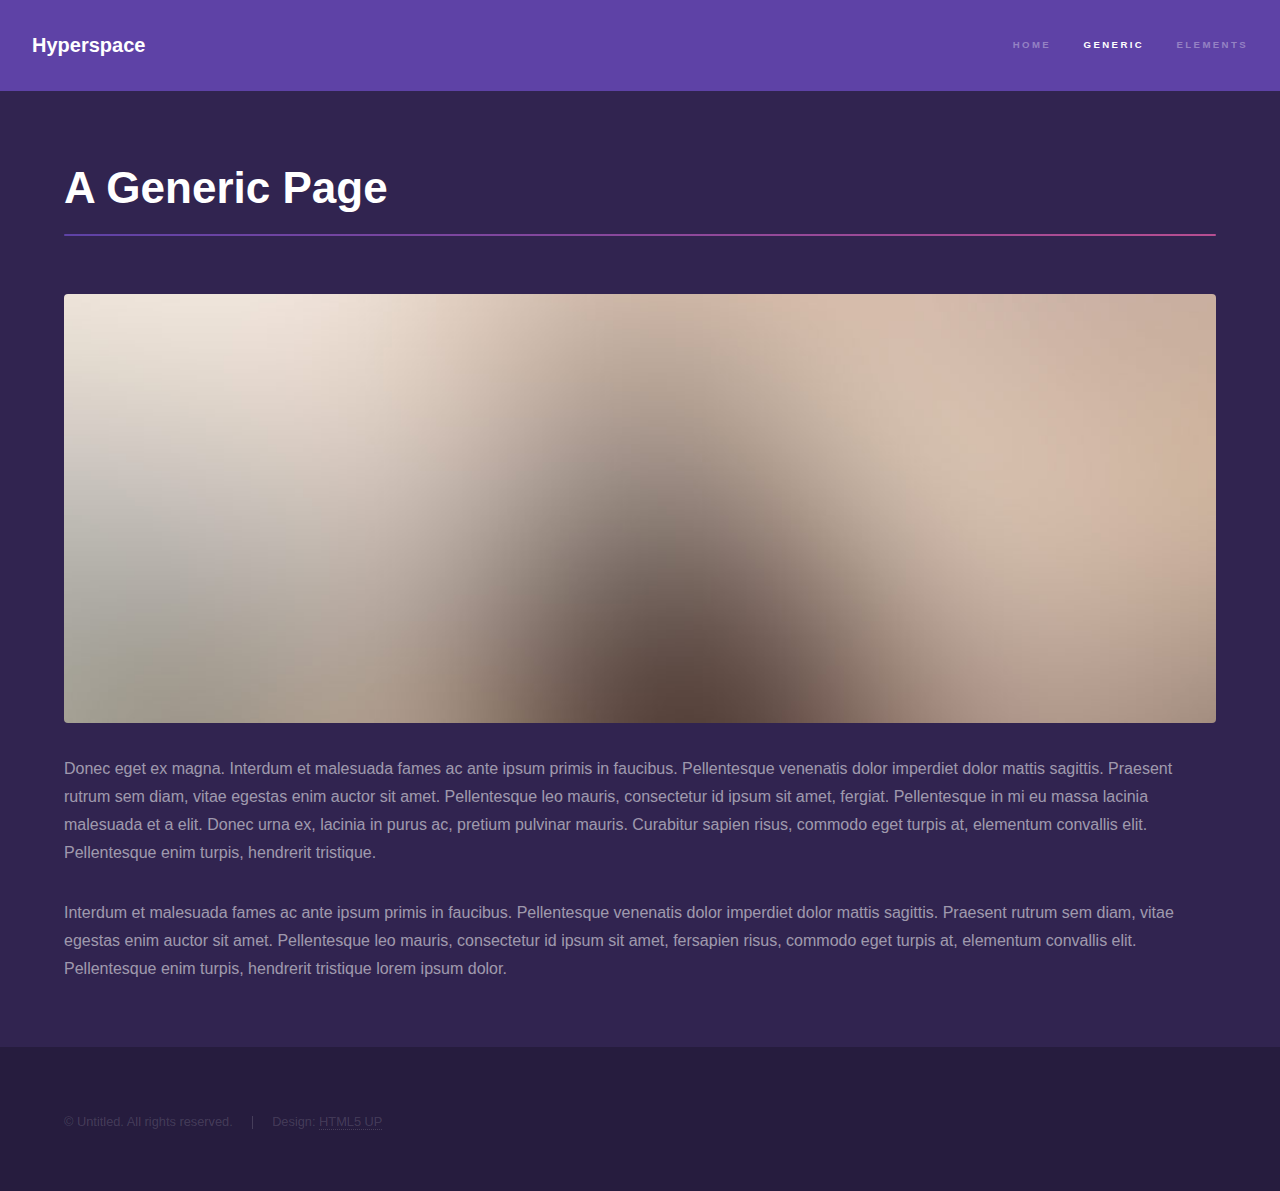
<file: generic.html>
<!DOCTYPE HTML>
<!--
	Hyperspace by HTML5 UP
	html5up.net | @ajlkn
	Free for personal and commercial use under the CCA 3.0 license (html5up.net/license)
-->
<html>
	<head>
		<title>Generic - Hyperspace by HTML5 UP</title>
		<meta charset="utf-8" />
		<meta name="viewport" content="width=device-width, initial-scale=1, user-scalable=no" />
		<link rel="stylesheet" href="assets/css/main.css" />
		<noscript><link rel="stylesheet" href="assets/css/noscript.css" /></noscript>
	</head>
	<body class="is-preload">

		<!-- Header -->
			<header id="header">
				<a href="index.html" class="title">Hyperspace</a>
				<nav>
					<ul>
						<li><a href="index.html">Home</a></li>
						<li><a href="generic.html" class="active">Generic</a></li>
						<li><a href="elements.html">Elements</a></li>
					</ul>
				</nav>
			</header>

		<!-- Wrapper -->
			<div id="wrapper">

				<!-- Main -->
					<section id="main" class="wrapper">
						<div class="inner">
							<h1 class="major">A Generic Page</h1>
							<span class="image fit"><img src="images/pic04.jpg" alt="" /></span>
							<p>Donec eget ex magna. Interdum et malesuada fames ac ante ipsum primis in faucibus. Pellentesque venenatis dolor imperdiet dolor mattis sagittis. Praesent rutrum sem diam, vitae egestas enim auctor sit amet. Pellentesque leo mauris, consectetur id ipsum sit amet, fergiat. Pellentesque in mi eu massa lacinia malesuada et a elit. Donec urna ex, lacinia in purus ac, pretium pulvinar mauris. Curabitur sapien risus, commodo eget turpis at, elementum convallis elit. Pellentesque enim turpis, hendrerit tristique.</p>
							<p>Interdum et malesuada fames ac ante ipsum primis in faucibus. Pellentesque venenatis dolor imperdiet dolor mattis sagittis. Praesent rutrum sem diam, vitae egestas enim auctor sit amet. Pellentesque leo mauris, consectetur id ipsum sit amet, fersapien risus, commodo eget turpis at, elementum convallis elit. Pellentesque enim turpis, hendrerit tristique lorem ipsum dolor.</p>
						</div>
					</section>

			</div>

		<!-- Footer -->
			<footer id="footer" class="wrapper alt">
				<div class="inner">
					<ul class="menu">
						<li>&copy; Untitled. All rights reserved.</li><li>Design: <a href="http://html5up.net">HTML5 UP</a></li>
					</ul>
				</div>
			</footer>

		<!-- Scripts -->
			<script src="assets/js/jquery.min.js"></script>
			<script src="assets/js/jquery.scrollex.min.js"></script>
			<script src="assets/js/jquery.scrolly.min.js"></script>
			<script src="assets/js/browser.min.js"></script>
			<script src="assets/js/breakpoints.min.js"></script>
			<script src="assets/js/util.js"></script>
			<script src="assets/js/main.js"></script>

	</body>
</html>
</file>
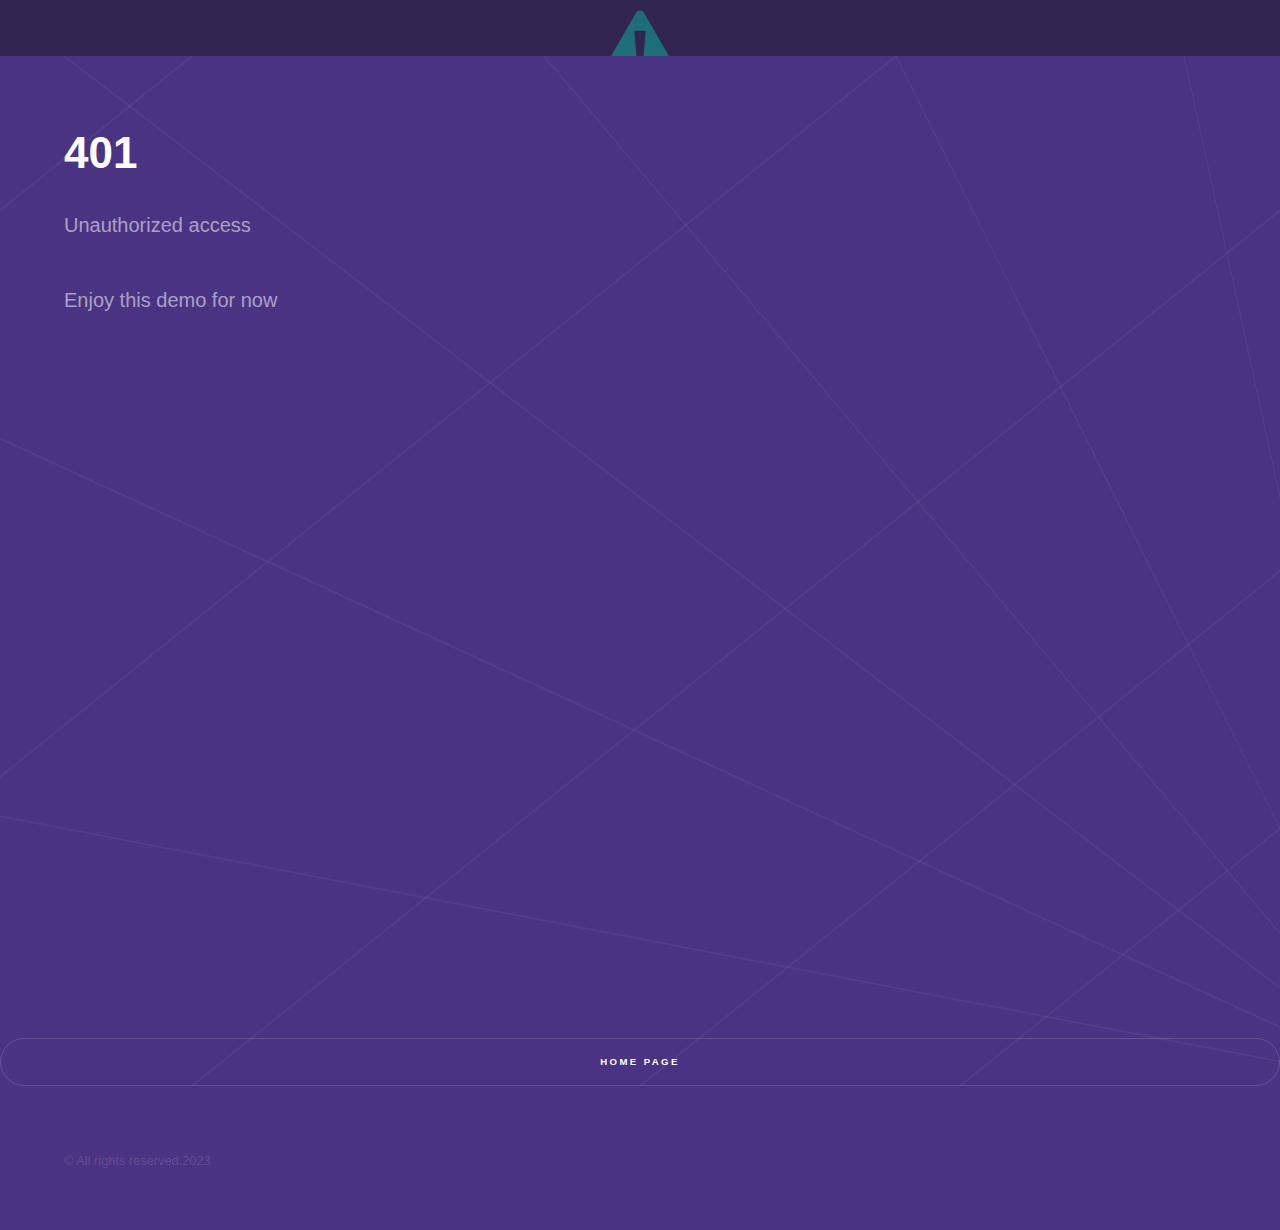
<file: RC.html>
<!DOCTYPE HTML>
<html>
	<head>
		<title>Webpage Not Found</title>
		<meta charset="utf-8" />
		<meta name="viewport" content="width=device-width, initial-scale=1, user-scalable=no" />
		<link rel="stylesheet" href="assets/css/main.css" />
		<noscript><link rel="stylesheet" href="assets/css/noscript.css" /></noscript>
	</head>
	<body class="is-preload">
		<!-- Sidebar -->
			<section id="sidebar">
				<div class="inner">
					<img src="assets/css/images/404.png" width="100" height="100" alt=""/>
				</div>
			</section>

		<!-- Wrapper -->
			<div id="wrapper">
				<!-- Intro -->
					<section id="intro" class="wrapper style1-alt fullscreen fade-up">
						<div class="inner">
						  <h1>401</h1>
						  <p>Unauthorized access</p>
						  <p>Enjoy this demo for now</p>
							<div style="padding-bottom: 56.25%; max-width: 100%; position: relative;">
								<iframe src="https://player.vimeo.com/video/851876270?autoplay=1&autopause=0&loop=1&title=0&portrait=0&byline=0&keyboard=0&color=a70bff" width="800px" height="450px" style="position: absolute; top: 0px; left: 0px; width: 100%; height: 100%;" frameborder="0" allow="autoplay"></iframe>
							</div>
							
					  </div>
					<a href="index.html" class="button scrolly">Home Page</a>
				</section>

		<!-- Footer -->
			<footer id="footer" class="wrapper style1-alt">
				<div class="inner">
					<ul class="menu">
						<li>&copy; All rights reserved.2023</li>
					</ul>
				</div>
			</footer>

		<!-- Scripts -->
			<script src="assets/js/jquery.min.js"></script>
			<script src="assets/js/jquery.scrollex.min.js"></script>
			<script src="assets/js/jquery.scrolly.min.js"></script>
			<script src="assets/js/browser.min.js"></script>
			<script src="assets/js/breakpoints.min.js"></script>
			<script src="assets/js/util.js"></script>
			<script src="assets/js/main.js"></script>
			<script src="https://player.vimeo.com/api/player.js"></script>

	</body>
</html>
</file>
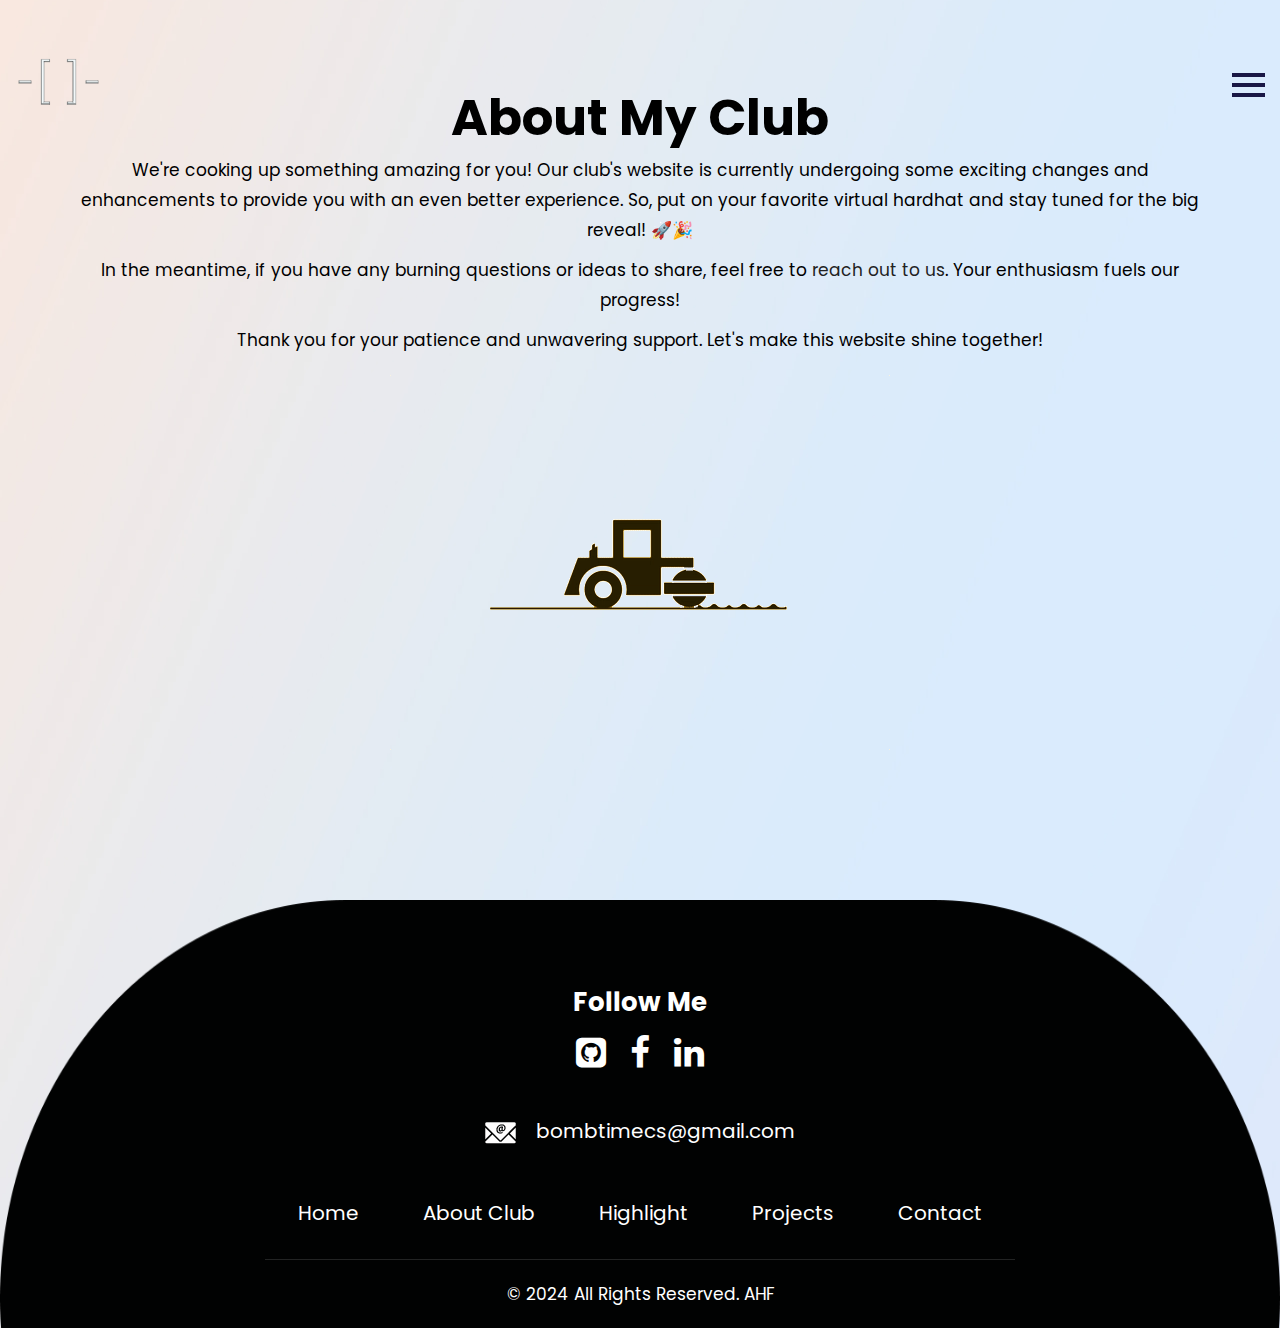
<file: New Sites/about.html>
<!DOCTYPE html>
<html lang="en">
   <head>
      <!-- basic -->
      <meta charset="utf-8">
      <meta http-equiv="X-UA-Compatible" content="IE=edge">
      <!-- mobile metas -->
      <meta name="viewport" content="width=device-width, initial-scale=1">
      <meta name="viewport" content="initial-scale=1, maximum-scale=1">
      <!-- site metas -->
      <title>Website Under Development</title>
      <meta name="keywords" content="">
      <meta name="description" content="">
      <meta name="author" content="">
      <!-- bootstrap css -->
      <link rel="stylesheet" href="css/bootstrap.min.css">
      <!-- style css -->
      <link rel="stylesheet" href="css/style.css">
      <!-- responsive-->
      <link rel="stylesheet" href="css/responsive.css">
      <!-- awesome fontfamily -->
      <link rel="stylesheet" href="https://cdnjs.cloudflare.com/ajax/libs/font-awesome/4.7.0/css/font-awesome.min.css">
      <!--[if lt IE 9]>
      <script src="https://oss.maxcdn.com/html5shiv/3.7.3/html5shiv.min.js"></script>
      <script src="https://oss.maxcdn.com/respond/1.4.2/respond.min.js"></script><![endif]-->
   </head>
   <!-- body -->
   <body class="main-layout">
      <!-- loader  -->
      <!--<div class="loader_bg">
         <div class="loader"><img src="images/loading.gif" alt="" /></div>
      </div>-->
      <!-- end loader -->
      <div id="mySidepanel" class="sidepanel">
         <a href="javascript:void(0)" class="closebtn" onclick="closeNav()">×</a>
         <a class="active" href="index.html">Home</a>
         <a href="about.html">About Club</a>
         <a href="highlight.html">Highlight</a>
         <a href="projects.html">Project</a>
         <a href="contact.html">Contact</a>
      </div>
      <!-- header -->
      <header>
         <!-- header inner -->
         <div class="head-top">
            <div class="container-fluid">
               <div class="row d_flex">
                  <div class="col-sm-3">
                     <div class="logo">
                        <a href="index.html"><img width="30%" src="images/logo.png" /></a>
                     </div>
                  </div>
                  <div class="col-sm-9">
                     <ul class="email text_align_right">
                        <li> <button class="openbtn" onclick="openNav()"><img src="images/menu_btn.png"></button></li>
                     </ul>
                  </div>
               </div>
            </div>
         </div>
      </header>
      <!-- end header -->
      <!-- about -->
      <div class="about">
         <div class="container">
            <div class="row">
               <div class="col-md-12">
                  <div class="titlepage text_align_center">
                     <h2>About My Club</h2>
    				<p>We're cooking up something amazing for you! Our club's website is currently undergoing some exciting changes and enhancements to provide you with an even better experience. So, put on your favorite virtual hardhat and stay tuned for the big reveal! 🚀🎉</p>
    				<p>In the meantime, if you have any burning questions or ideas to share, feel free to <a href="mailto:contact@clubwebsite.com">reach out to us</a>. Your enthusiasm fuels our progress!</p>
    				<p>Thank you for your patience and unwavering support. Let's make this website shine together!</p>
    				<img src="images/construction.gif" alt="Under Construction" style="width: 500px; height: auto; margin-top: 20px;">
                  </div>
               </div>
               <!--<div class="col-md-12">
                  <div class="about_img">
                     <figure><img class="img_responsive" src="images/about_img.png" alt="#"/></figure>
                     <div class="abo_btn">
                        <a href="Javascript:void(0)"><img src="images/about_btn.png" alt="#"/></a>
                     </div>
                  </div>
               </div>-->
            </div>
         </div>
      </div>
      <!-- end about -->
       <!-- footer -->
      <footer>
         <div class="footer">
            <div class="container">
               <div class="row">
                  <div class="col-md-8 offset-md-2">
                     <h3>Follow Me</h3>
                     <ul class="social_icon text_align_center">
						 <!--Github-->
						 <li> <a href="https://github.com/AgentHitmanFaris"><i class="fa fa-github-square"></i></a></li>
						 <!--Facebook-->
                        <li> <a href="https://www.facebook.com/smartknightwithhonor/"><i class="fa fa-facebook-f"></i></a></li>
						 <!--Twitter-->
                        <!--<li> <a href="Javascript:void(0)"><i class="fa fa-twitter"></i></a></li>-->
						 <!--Linkedin-->
                        <li> <a href="https://www.linkedin.com/in/muhammad-faris-hakim-hussin-8065b91b8/"><i class="fa fa-linkedin" aria-hidden="true"></i></a></li>
						 <!--Instagram-->
                        <!--<li> <a href="Javascript:void(0)"><i class="fa fa-instagram" aria-hidden="true"></i></a></li>-->
						 <!--Youtube-->
                        <!--<li> <a href="Javascript:void(0)"><i class="fa fa-youtube-play" aria-hidden="true"></i></a></li>-->
                     </ul>
                     <div class="conta text_align_center">
                        <ul>
							<!--
                           <li> <a href="Javascript:void(0)"><img src="images/call.png" alt="#"/> Call xxxxx
                              </a>
                           </li>
							-->
                           <li> <a href="Javascript:void(0)"><img src="images/mall.png" alt="#"/> bombtimecs@gmail.com
                              </a>
                           </li>
                        </ul>
                     </div>
                  </div>
                  <div class="col-md-8 offset-md-2">
                     <div class="menu_bottom text_align_center">
                        <ul>
                           <li><a href="index.html">Home</a></li>
                           <li><a href="about.html">About Club</a></li>
                           <li><a href="highlight.html">Highlight</a></li>
                           <li><a href="projects.html">Projects</a></li>
                           <li><a href="contact.html">Contact</a></li>
                        </ul>
                     </div>
                  </div>
               </div>
            </div>
            <div class="copyright text_align_center">
               <div class="container">
                  <div class="row">
                     <div class="col-md-8 offset-md-2">
                        <p>© 2024 All Rights Reserved. AHF</a></p>
                     </div>
                  </div>
               </div>
            </div>
         </div>
      </footer>
      <!-- end footer -->
      <!-- Javascript files-->
      <script src="js/jquery.min.js"></script>
      <script src="js/bootstrap.bundle.min.js"></script>
      <script src="js/jquery-3.0.0.min.js"></script>
      <script src="js/custom.js"></script>
   </body>
</html>
</file>
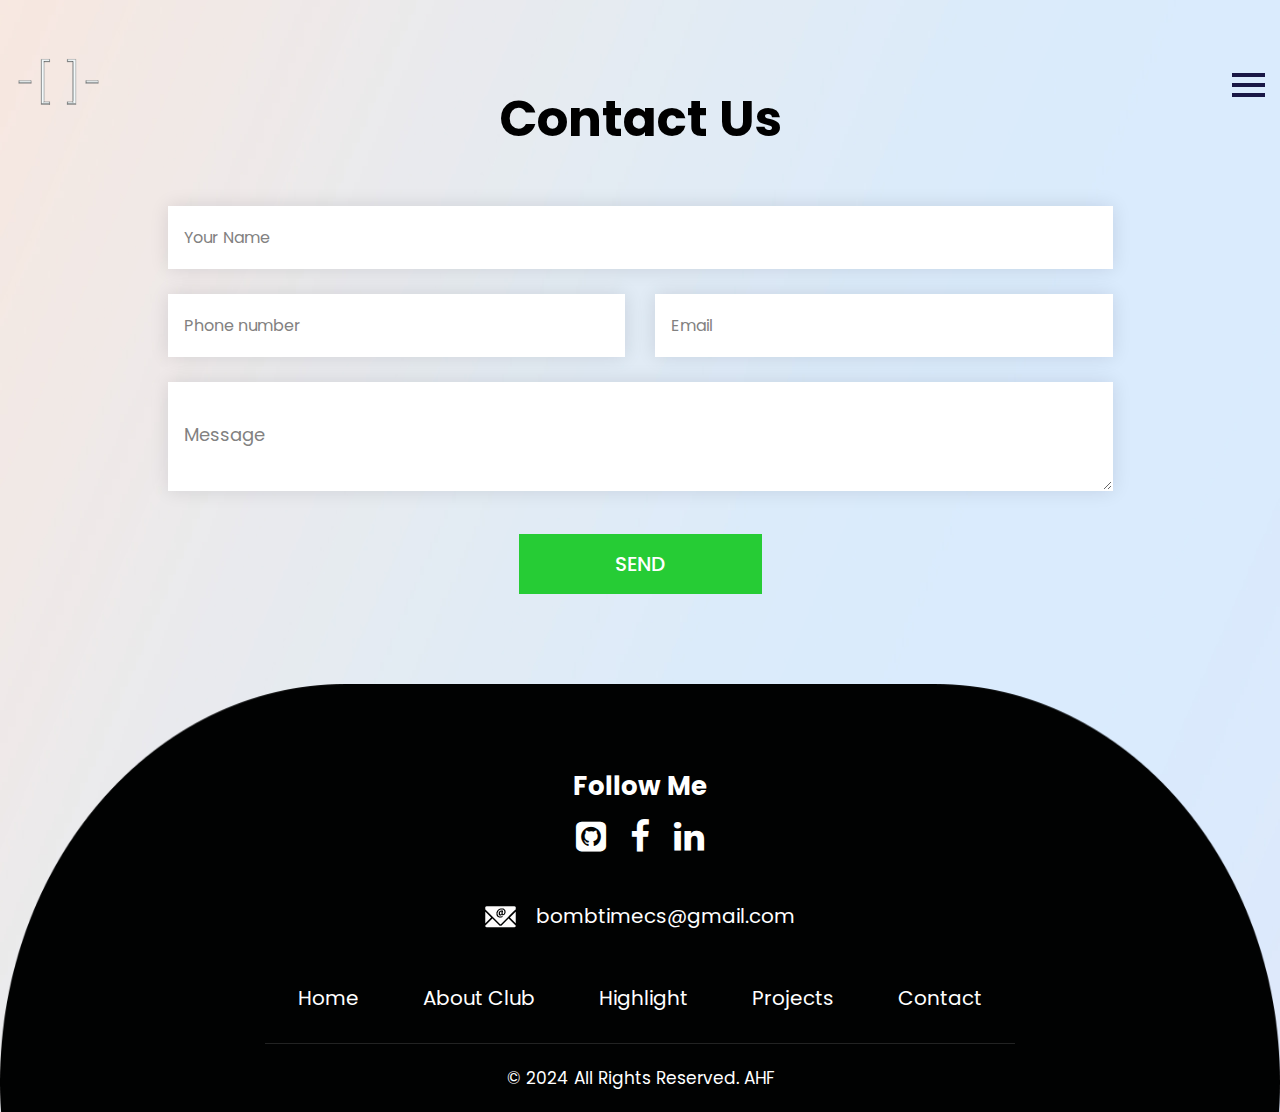
<file: New Sites/contact.html>
<!DOCTYPE html>
<html lang="en">
   <head>
      <!-- basic -->
      <meta charset="utf-8">
      <meta http-equiv="X-UA-Compatible" content="IE=edge">
      <!-- mobile metas -->
      <meta name="viewport" content="width=device-width, initial-scale=1">
      <meta name="viewport" content="initial-scale=1, maximum-scale=1">
      <!-- site metas -->
      <title>Website Under Development</title>
      <meta name="keywords" content="">
      <meta name="description" content="">
      <meta name="author" content="">
      <!-- bootstrap css -->
      <link rel="stylesheet" href="css/bootstrap.min.css">
      <!-- style css -->
      <link rel="stylesheet" href="css/style.css">
      <!-- responsive-->
      <link rel="stylesheet" href="css/responsive.css">
      <!-- awesome fontfamily -->
      <link rel="stylesheet" href="https://cdnjs.cloudflare.com/ajax/libs/font-awesome/4.7.0/css/font-awesome.min.css">
      <!--[if lt IE 9]>
      <script src="https://oss.maxcdn.com/html5shiv/3.7.3/html5shiv.min.js"></script>
      <script src="https://oss.maxcdn.com/respond/1.4.2/respond.min.js"></script><![endif]-->
   </head>
   <!-- body -->
   <body class="main-layout">
      <!-- loader  -->
      <!--<div class="loader_bg">
         <div class="loader"><img src="images/loading.gif" alt="" /></div>
      </div>-->
      <!-- end loader -->
      <div id="mySidepanel" class="sidepanel">
         <a href="javascript:void(0)" class="closebtn" onclick="closeNav()">×</a>
         <a class="active" href="index.html">Home</a>
         <a href="about.html">About Club</a>
         <a href="highlight.html">Highlight</a>
         <a href="projects.html">Project</a>
         <a href="contact.html">Contact</a>
      </div>
      <!-- header -->
      <header>
         <!-- header inner -->
         <div class="head-top">
            <div class="container-fluid">
               <div class="row d_flex">
                  <div class="col-sm-3">
                     <div class="logo">
                        <a href="index.html"><img width="30%" src="images/logo.png" /></a>
                     </div>
                  </div>
                  <div class="col-sm-9">
                     <ul class="email text_align_right">
                        <li> <button class="openbtn" onclick="openNav()"><img src="images/menu_btn.png"></button></li>
                     </ul>
                  </div>
               </div>
            </div>
         </div>
      </header>
      <!-- end header -->
      <!--  contact -->
      <div  class="contact">
         <div class="container">
            <div class="row">
               <div class="col-md-12">
               </div>
            </div>
            <div class="row">
               <div class="col-md-12">
                  <div class="titlepage text_align_center">
                     <h2>Contact Us</h2>
                  </div>
               </div>
               <div class=" col-md-10 offset-md-1">
                  <form id="request" class="main_form">
                     <div class="row">
                        <div class="col-md-12 ">
                           <input class="contactus" placeholder="Your Name" type="type" name="Your Name"> 
                        </div>
                        <div class="col-md-6">
                           <input class="contactus" placeholder="Phone number" type="type" name="Phone number">                          
                        </div>
                        <div class="col-md-6">
                           <input class="contactus" placeholder="Email" type="type" name="Email"> 
                        </div>
                        <div class="col-md-12">
                           <textarea class="textarea" placeholder="Message" type="type" Message="Name">Message</textarea>
                        </div>
                        <div class="col-md-12">
                           <button class="send_btn">Send</button>
                        </div>
                     </div>
                  </form>
               </div>
            </div>
         </div>
      </div>
      <!-- end contact -->
       <!-- footer -->
      <footer>
         <div class="footer">
            <div class="container">
               <div class="row">
                  <div class="col-md-8 offset-md-2">
                     <h3>Follow Me</h3>
                     <ul class="social_icon text_align_center">
						 <!--Github-->
						 <li> <a href="https://github.com/AgentHitmanFaris"><i class="fa fa-github-square"></i></a></li>
						 <!--Facebook-->
                        <li> <a href="https://www.facebook.com/smartknightwithhonor/"><i class="fa fa-facebook-f"></i></a></li>
						 <!--Twitter-->
                        <!--<li> <a href="Javascript:void(0)"><i class="fa fa-twitter"></i></a></li>-->
						 <!--Linkedin-->
                        <li> <a href="https://www.linkedin.com/in/muhammad-faris-hakim-hussin-8065b91b8/"><i class="fa fa-linkedin" aria-hidden="true"></i></a></li>
						 <!--Instagram-->
                        <!--<li> <a href="Javascript:void(0)"><i class="fa fa-instagram" aria-hidden="true"></i></a></li>-->
						 <!--Youtube-->
                        <!--<li> <a href="Javascript:void(0)"><i class="fa fa-youtube-play" aria-hidden="true"></i></a></li>-->
                     </ul>
                     <div class="conta text_align_center">
                        <ul>
							<!--
                           <li> <a href="Javascript:void(0)"><img src="images/call.png" alt="#"/> Call xxxxx
                              </a>
                           </li>
							-->
                           <li> <a href="Javascript:void(0)"><img src="images/mall.png" alt="#"/> bombtimecs@gmail.com
                              </a>
                           </li>
                        </ul>
                     </div>
                  </div>
                  <div class="col-md-8 offset-md-2">
                     <div class="menu_bottom text_align_center">
                        <ul>
                           <li><a href="index.html">Home</a></li>
                           <li><a href="about.html">About Club</a></li>
                           <li><a href="highlight.html">Highlight</a></li>
                           <li><a href="projects.html">Projects</a></li>
                           <li><a href="contact.html">Contact</a></li>
                        </ul>
                     </div>
                  </div>
               </div>
            </div>
            <div class="copyright text_align_center">
               <div class="container">
                  <div class="row">
                     <div class="col-md-8 offset-md-2">
                        <p>© 2024 All Rights Reserved. AHF</a></p>
                     </div>
                  </div>
               </div>
            </div>
         </div>
      </footer>
      <!-- end footer -->
      <!-- Javascript files-->
      <script src="js/jquery.min.js"></script>
      <script src="js/bootstrap.bundle.min.js"></script>
      <script src="js/jquery-3.0.0.min.js"></script>
      <script src="js/custom.js"></script>
   </body>
</html>
</file>
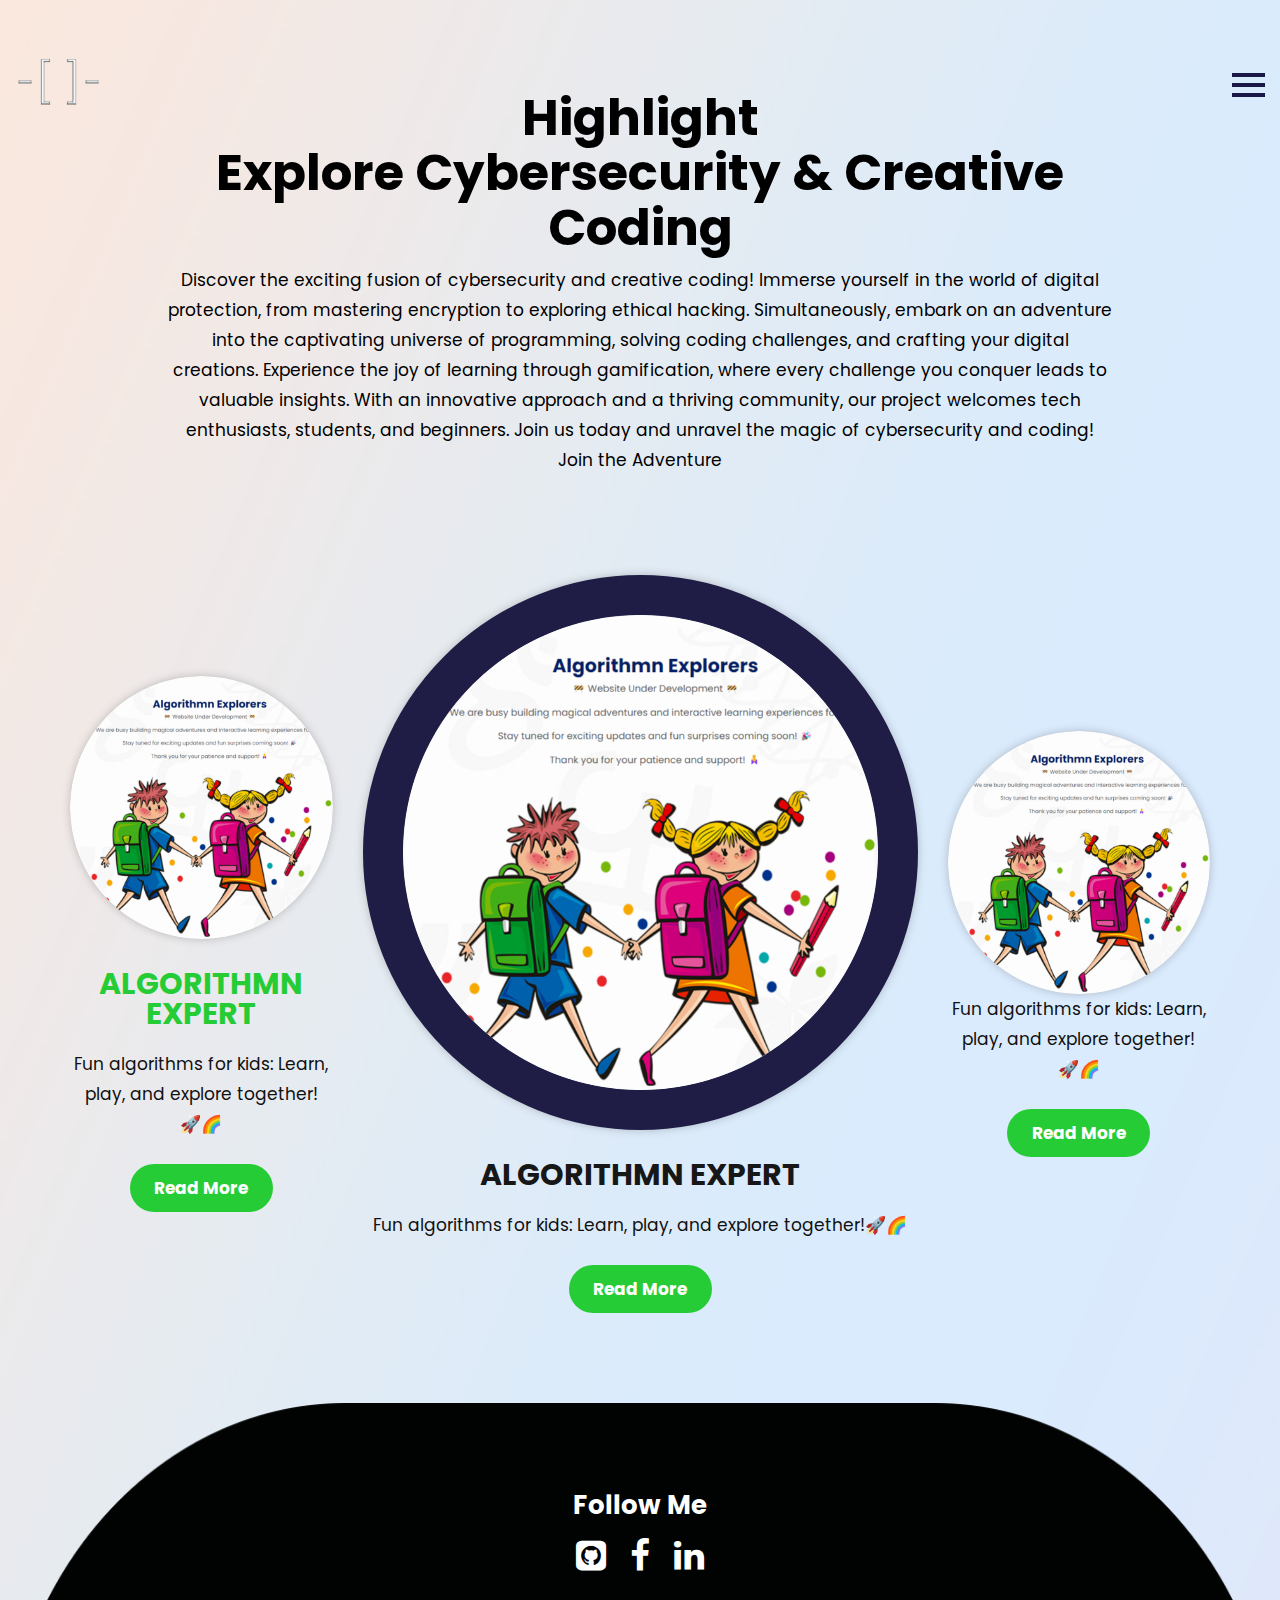
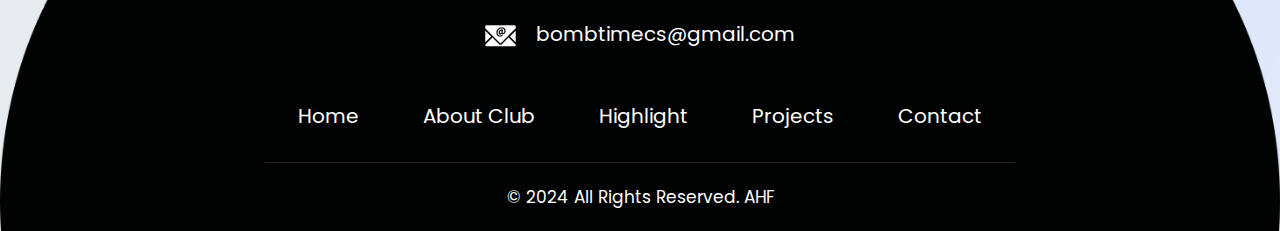
<file: New Sites/highlight.html>
<!DOCTYPE html>
<html lang="en">
   <head>
      <!-- basic -->
      <meta charset="utf-8">
      <meta http-equiv="X-UA-Compatible" content="IE=edge">
      <!-- mobile metas -->
      <meta name="viewport" content="width=device-width, initial-scale=1">
      <meta name="viewport" content="initial-scale=1, maximum-scale=1">
      <!-- site metas -->
      <title>Website Under Development</title>
      <meta name="keywords" content="">
      <meta name="description" content="">
      <meta name="author" content="">
      <!-- bootstrap css -->
      <link rel="stylesheet" href="css/bootstrap.min.css">
      <!-- style css -->
      <link rel="stylesheet" href="css/style.css">
      <!-- responsive-->
      <link rel="stylesheet" href="css/responsive.css">
      <!-- awesome fontfamily -->
      <link rel="stylesheet" href="https://cdnjs.cloudflare.com/ajax/libs/font-awesome/4.7.0/css/font-awesome.min.css">
      <!--[if lt IE 9]>
      <script src="https://oss.maxcdn.com/html5shiv/3.7.3/html5shiv.min.js"></script>
      <script src="https://oss.maxcdn.com/respond/1.4.2/respond.min.js"></script><![endif]-->
   </head>
   <!-- body -->
   <body class="main-layout">
      <!-- loader  -->
      <!--<div class="loader_bg">
         <div class="loader"><img src="images/loading.gif" alt="" /></div>
      </div>-->
      <!-- end loader -->
      <div id="mySidepanel" class="sidepanel">
         <a href="javascript:void(0)" class="closebtn" onclick="closeNav()">×</a>
         <a class="active" href="index.html">Home</a>
         <a href="about.html">About Club</a>
         <a href="highlight.html">Highlight</a>
         <a href="projects.html">Project</a>
         <a href="contact.html">Contact</a>
      </div>
      <!-- header -->
      <header>
         <!-- header inner -->
         <div class="head-top">
            <div class="container-fluid">
               <div class="row d_flex">
                  <div class="col-sm-3">
                     <div class="logo">
                        <a href="index.html"><img width="30%" src="images/logo.png" /></a>
                     </div>
                  </div>
                  <div class="col-sm-9">
                     <ul class="email text_align_right">
                        <li> <button class="openbtn" onclick="openNav()"><img src="images/menu_btn.png"></button></li>
                     </ul>
                  </div>
               </div>
            </div>
         </div>
      </header>
      <!-- end header -->
      <!-- sports -->
      <div class="sports">
         <div class="container">
            <div class="row">
               <div class="col-md-10 offset-md-1">
                  <div class="titlepage text_align_center">
                     <h2>Highlight</h2>
					 <h2>Explore Cybersecurity & Creative Coding</h2>
                     <p>Discover the exciting fusion of cybersecurity and creative coding! Immerse yourself in the world of digital protection, from mastering encryption to exploring ethical hacking. Simultaneously, embark on an adventure into the captivating universe of programming, solving coding challenges, and crafting your digital creations. Experience the joy of learning through gamification, where every challenge you conquer leads to valuable insights. With an innovative approach and a thriving community, our project welcomes tech enthusiasts, students, and beginners. Join us today and unravel the magic of cybersecurity and coding! Join the Adventure</p>
                  </div>
               </div>
            </div>
            <div class="row d_flex">
               <div class="col-md-3">
                  <div class="sports_main text_align_center">
                     <figure><img  src="images/Algo.png" alt="#"/></figure>
                     <div class="sports_text">
                        <h3>Algorithmn Expert</h3>
                        <p>Fun algorithms for kids: Learn, play, and explore together!<br>🚀🌈</p>
                        <a class="read_more" href="https://agenthitmanfaris.github.io/Algorithmn%20Explain/index.html.html">Read More</a>
                     </div>
                  </div>
               </div>
               <div class="col-md-6">
                  <div class="sports_main text_align_center">
                     <figure><img class="dorder" src="images/Algo.png" alt="#"/></figure>
                     <div class="sports_text">
                        <h3 class="dark3">Algorithmn Expert</h3>
                        <p>Fun algorithms for kids: Learn, play, and explore together!🚀🌈</p>
                        <a class="read_more" href="https://agenthitmanfaris.github.io/Algorithmn%20Explain/index.html">Read More</a>
                     </div>
                  </div>
               </div>
               <div class="col-md-3">
                  <div class="sports_main text_align_center">
                     <figure><img src="images/Algo.png" alt="#"/></figure>
                     <div class="sports_text">
                        <h3Algorithmn Expert</h3>
                        <p>Fun algorithms for kids: Learn, play, and explore together!<br>🚀🌈</p>
                        <a class="read_more" href="https://agenthitmanfaris.github.io/Algorithmn%20Explain/index.html.html">Read More</a>
                     </div>
                  </div>
               </div>
            </div>
         </div>
      </div>
      <!-- end sports -->
       <!-- footer -->
      <footer>
         <div class="footer">
            <div class="container">
               <div class="row">
                  <div class="col-md-8 offset-md-2">
                     <h3>Follow Me</h3>
                     <ul class="social_icon text_align_center">
						 <!--Github-->
						 <li> <a href="https://github.com/AgentHitmanFaris"><i class="fa fa-github-square"></i></a></li>
						 <!--Facebook-->
                        <li> <a href="https://www.facebook.com/smartknightwithhonor/"><i class="fa fa-facebook-f"></i></a></li>
						 <!--Twitter-->
                        <!--<li> <a href="Javascript:void(0)"><i class="fa fa-twitter"></i></a></li>-->
						 <!--Linkedin-->
                        <li> <a href="https://www.linkedin.com/in/muhammad-faris-hakim-hussin-8065b91b8/"><i class="fa fa-linkedin" aria-hidden="true"></i></a></li>
						 <!--Instagram-->
                        <!--<li> <a href="Javascript:void(0)"><i class="fa fa-instagram" aria-hidden="true"></i></a></li>-->
						 <!--Youtube-->
                        <!--<li> <a href="Javascript:void(0)"><i class="fa fa-youtube-play" aria-hidden="true"></i></a></li>-->
                     </ul>
                     <div class="conta text_align_center">
                        <ul>
							<!--
                           <li> <a href="Javascript:void(0)"><img src="images/call.png" alt="#"/> Call xxxxx
                              </a>
                           </li>
							-->
                           <li> <a href="Javascript:void(0)"><img src="images/mall.png" alt="#"/> bombtimecs@gmail.com
                              </a>
                           </li>
                        </ul>
                     </div>
                  </div>
                  <div class="col-md-8 offset-md-2">
                     <div class="menu_bottom text_align_center">
                        <ul>
                           <li><a href="index.html">Home</a></li>
                           <li><a href="about.html">About Club</a></li>
                           <li><a href="highlight.html">Highlight</a></li>
                           <li><a href="projects.html">Projects</a></li>
                           <li><a href="contact.html">Contact</a></li>
                        </ul>
                     </div>
                  </div>
               </div>
            </div>
            <div class="copyright text_align_center">
               <div class="container">
                  <div class="row">
                     <div class="col-md-8 offset-md-2">
                        <p>© 2024 All Rights Reserved. AHF</a></p>
                     </div>
                  </div>
               </div>
            </div>
         </div>
      </footer>
      <!-- end footer -->
      <!-- end footer -->
      <!-- Javascript files-->
      <script src="js/jquery.min.js"></script>
      <script src="js/bootstrap.bundle.min.js"></script>
      <script src="js/jquery-3.0.0.min.js"></script>
      <script src="js/custom.js"></script>
   </body>
</html>
</file>
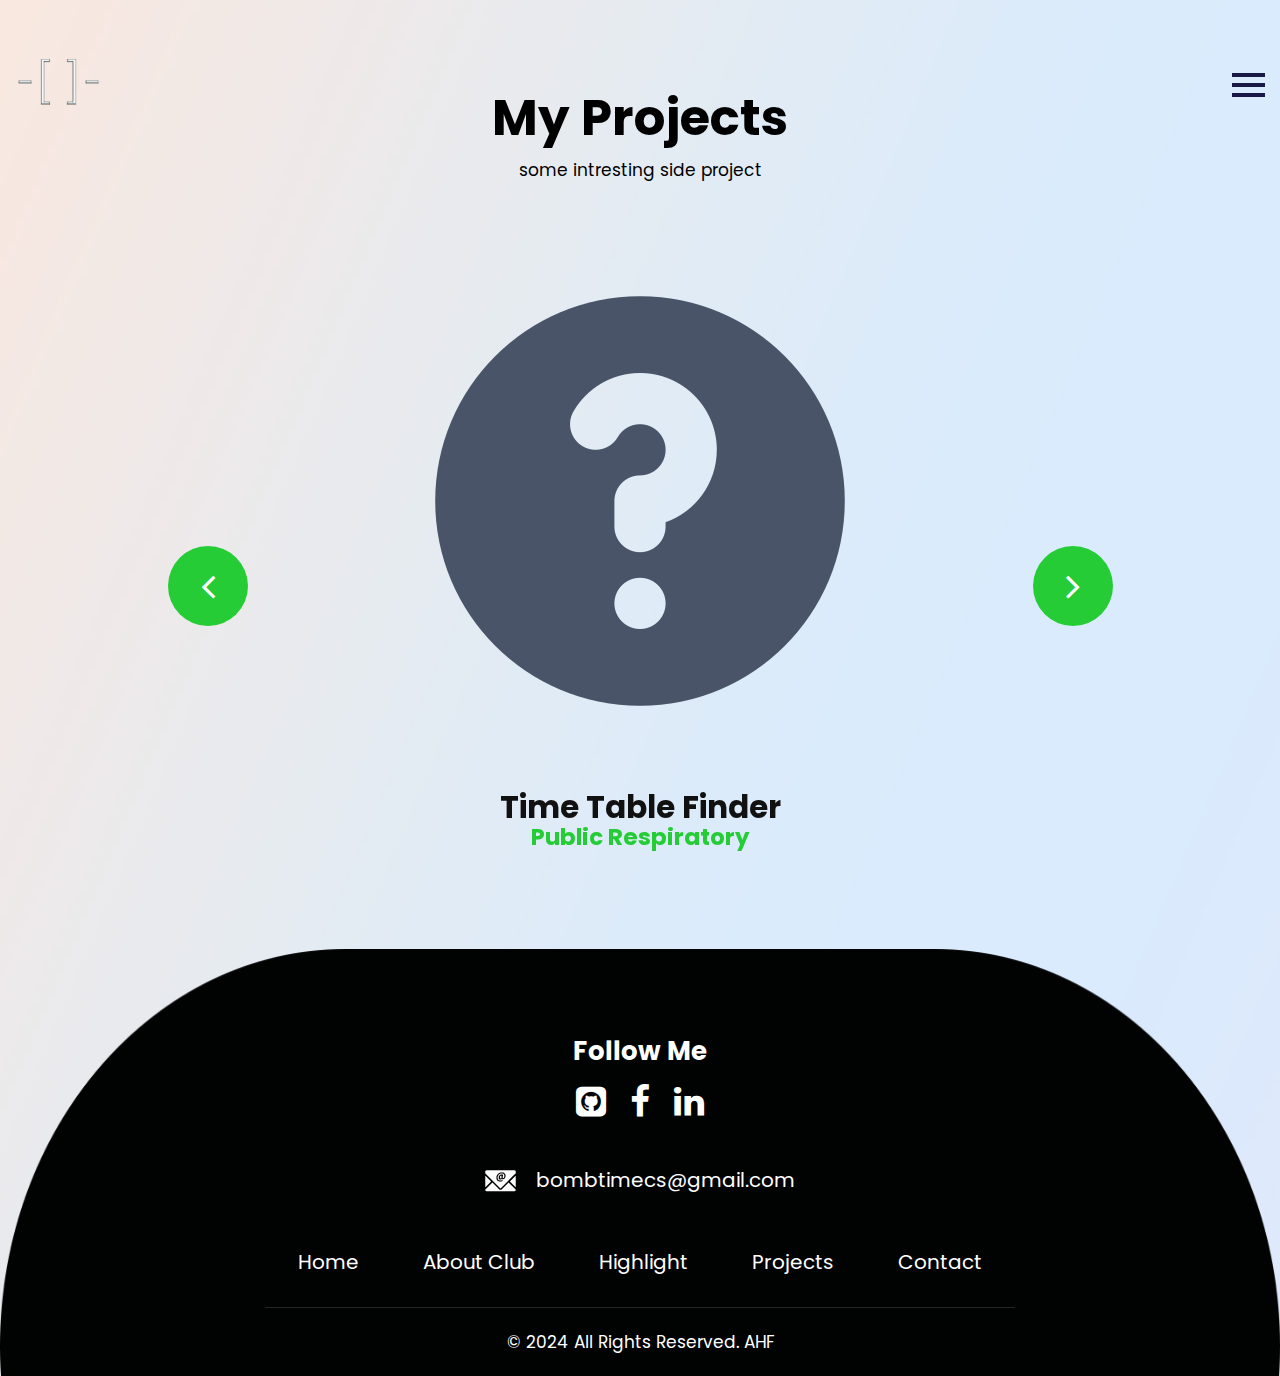
<file: New Sites/projects.html>
<!DOCTYPE html>
<html lang="en">
   <head>
      <!-- basic -->
      <meta charset="utf-8">
      <meta http-equiv="X-UA-Compatible" content="IE=edge">
      <!-- mobile metas -->
      <meta name="viewport" content="width=device-width, initial-scale=1">
      <meta name="viewport" content="initial-scale=1, maximum-scale=1">
      <!-- site metas -->
      <title>Website Under Development</title>
      <meta name="keywords" content="">
      <meta name="description" content="">
      <meta name="author" content="">
      <!-- bootstrap css -->
      <link rel="stylesheet" href="css/bootstrap.min.css">
      <!-- style css -->
      <link rel="stylesheet" href="css/style.css">
      <!-- responsive-->
      <link rel="stylesheet" href="css/responsive.css">
      <!-- awesome fontfamily -->
      <link rel="stylesheet" href="https://cdnjs.cloudflare.com/ajax/libs/font-awesome/4.7.0/css/font-awesome.min.css">
      <!--[if lt IE 9]>
      <script src="https://oss.maxcdn.com/html5shiv/3.7.3/html5shiv.min.js"></script>
      <script src="https://oss.maxcdn.com/respond/1.4.2/respond.min.js"></script><![endif]-->
   </head>
   <!-- body -->
   <body class="main-layout">
      <!-- loader  -->
      <!--<div class="loader_bg">
         <div class="loader"><img src="images/loading.gif" alt="" /></div>
      </div>-->
      <!-- end loader -->
      <div id="mySidepanel" class="sidepanel">
         <a href="javascript:void(0)" class="closebtn" onclick="closeNav()">×</a>
         <a class="active" href="index.html">Home</a>
         <a href="about.html">About Club</a>
         <a href="highlight.html">Highlight</a>
         <a href="projects.html">Project</a>
         <a href="contact.html">Contact</a>
      </div>
      <!-- header -->
      <header>
         <!-- header inner -->
         <div class="head-top">
            <div class="container-fluid">
               <div class="row d_flex">
                  <div class="col-sm-3">
                     <div class="logo">
                        <a href="index.html"><img width="30%" src="images/logo.png" /></a>
                     </div>
                  </div>
                  <div class="col-sm-9">
                     <ul class="email text_align_right">
                        <li> <button class="openbtn" onclick="openNav()"><img src="images/menu_btn.png"></button></li>
                     </ul>
                  </div>
               </div>
            </div>
         </div>
      </header>
      <!-- end header -->
      <!-- trannir -->
      <div class="trannir">
         <div class="container">
            <div class="row">
               <div class="col-md-12">
                  <div class="titlepage text_align_center">
                     <h2>My Projects</h2>
                     <p>some intresting side project</p>
                  </div>
               </div>
            </div>
            <div class="row d_flex">
               <div class="col-lg-10 offset-lg-1 col-md-12">
                  <div id="testimo" class="carousel slide our_trannir" data-ride="carousel">
                     <ol class="carousel-indicators">
                        <li data-target="#testimo" data-slide-to="0" class="active"></li>
                        <li data-target="#testimo" data-slide-to="1"></li>
                        <li data-target="#testimo" data-slide-to="2"></li>
                     </ol>
                     <div class="carousel-inner">
                        <div class="carousel-item active">
                           <div class="container">
                              <div class="carousel-caption posi_in">
                                 <div class="trannir_text">
                                    <i><img src="images/q.png" alt="#"/></i>
                                    <h3>Time Table Finder</h3>
                                    <span>Public Respiratory</span>
                                 </div>
                              </div>
                           </div>
                        </div>
                        <div class="carousel-item">
                           <div class="container">
                              <div class="carousel-caption posi_in">
                                 <div class="trannir_text">
                                    <i><img src="images/q.png" alt="#"/></i>
                                    <h3>Database Exploitation</h3>
                                    <span>Private Respiratory</span>
									 <!--
                                    <ul class="social_icon text_align_center">
                                       <li> <a href="Javascript:void(0)"><i class="fa fa-facebook-f"></i></a></li>
                                       <li> <a href="Javascript:void(0)"><i class="fa fa-twitter"></i></a></li>
                                       <li> <a href="Javascript:void(0)"><i class="fa fa-linkedin" aria-hidden="true"></i></a></li>
                                       <li> <a href="Javascript:void(0)"><i class="fa fa-instagram" aria-hidden="true"></i></a></li>
                                       <li> <a href="Javascript:void(0)"><i class="fa fa-youtube-play" aria-hidden="true"></i></a></li>
                                    </ul>
									-->
                                 </div>
                              </div>
                           </div>
                        </div>  
						 <div class="carousel-item">
                           <div class="container">
                              <div class="carousel-caption posi_in">
                                 <div class="trannir_text">
                                    <i><img src="images/q.png" alt="#"/></i>
                                    <h3><a href="https://agenthitmanfaris.github.io/Algorithmn%20Explain/index.html">Algorithm Explain</a></h3>
                                    <span>Public Respiratory(Under Development)</span>
                                 </div>
                              </div>
                           </div>
                        </div>
                     </div>
                     <a class="carousel-control-prev" href="#testimo" role="button" data-slide="prev">
                     <i class="fa fa-angle-left" aria-hidden="true"></i>
                     <span class="sr-only">Previous</span>
                     </a>
                     <a class="carousel-control-next" href="#testimo" role="button" data-slide="next">
                     <i class="fa fa-angle-right" aria-hidden="true"></i>
                     <span class="sr-only">Next</span>
                     </a>
                  </div>
               </div>
            </div>
         </div>
      </div>
      <!-- end trannir -->
       <!-- footer -->
      <footer>
         <div class="footer">
            <div class="container">
               <div class="row">
                  <div class="col-md-8 offset-md-2">
                     <h3>Follow Me</h3>
                     <ul class="social_icon text_align_center">
						 <!--Github-->
						 <li> <a href="https://github.com/AgentHitmanFaris"><i class="fa fa-github-square"></i></a></li>
						 <!--Facebook-->
                        <li> <a href="https://www.facebook.com/smartknightwithhonor/"><i class="fa fa-facebook-f"></i></a></li>
						 <!--Twitter-->
                        <!--<li> <a href="Javascript:void(0)"><i class="fa fa-twitter"></i></a></li>-->
						 <!--Linkedin-->
                        <li> <a href="https://www.linkedin.com/in/muhammad-faris-hakim-hussin-8065b91b8/"><i class="fa fa-linkedin" aria-hidden="true"></i></a></li>
						 <!--Instagram-->
                        <!--<li> <a href="Javascript:void(0)"><i class="fa fa-instagram" aria-hidden="true"></i></a></li>-->
						 <!--Youtube-->
                        <!--<li> <a href="Javascript:void(0)"><i class="fa fa-youtube-play" aria-hidden="true"></i></a></li>-->
                     </ul>
                     <div class="conta text_align_center">
                        <ul>
							<!--
                           <li> <a href="Javascript:void(0)"><img src="images/call.png" alt="#"/> Call xxxxx
                              </a>
                           </li>
							-->
                           <li> <a href="Javascript:void(0)"><img src="images/mall.png" alt="#"/> bombtimecs@gmail.com
                              </a>
                           </li>
                        </ul>
                     </div>
                  </div>
                  <div class="col-md-8 offset-md-2">
                     <div class="menu_bottom text_align_center">
                        <ul>
                           <li><a href="index.html">Home</a></li>
                           <li><a href="about.html">About Club</a></li>
                           <li><a href="highlight.html">Highlight</a></li>
                           <li><a href="projects.html">Projects</a></li>
                           <li><a href="contact.html">Contact</a></li>
                        </ul>
                     </div>
                  </div>
               </div>
            </div>
            <div class="copyright text_align_center">
               <div class="container">
                  <div class="row">
                     <div class="col-md-8 offset-md-2">
                        <p>© 2024 All Rights Reserved. AHF</a></p>
                     </div>
                  </div>
               </div>
            </div>
         </div>
      </footer>
      <!-- end footer -->
      <!-- Javascript files-->
      <script src="js/jquery.min.js"></script>
      <script src="js/bootstrap.bundle.min.js"></script>
      <script src="js/jquery-3.0.0.min.js"></script>
      <script src="js/custom.js"></script>
   </body>
</html>
</file>
<file: New Sites/css/style.css>
/*--------------------------------------------------------------------- 
File Name: style.css 
---------------------------------------------------------------------*/


/*--------------------------------------------------------------------- 
import Fonts 
---------------------------------------------------------------------*/

@import url('https://fonts.googleapis.com/css?family=Rajdhani:300,400,500,600,700');
@import url('https://fonts.googleapis.com/css?family=Poppins:100,100i,200,200i,300,300i,400,400i,500,500i,600,600i,700,700i,800,800i,900,900i');
@import url('https://fonts.googleapis.com/css?family=Raleway:100,100i,200,200i,300,300i,400,400i,500,500i,600,600i,700,700i,800,800i,900,900i');
@import url('https://fonts.googleapis.com/css?family=Open+Sans:400,600,600i,700,700i,800,800i&display=swap');

/*--------------------------------------------------------------------- import Files ---------------------------------------------------------------------*/

@import url(font-awesome.min.css);
@import url(owl.carousel.min.css);

/*--------------------------------------------------------------------- 
basic 
---------------------------------------------------------------------*/

body {
     color: #202020;
     font-size: 14px;
     font-family: 'Poppins', sans-serif;
     line-height: 1.80857;
     font-weight: normal;
     background: url(../images/bg-body.jpg);
     background-position: center;
     background-repeat: no-repeat;
}

a {
     color: #1f1f1f;
     text-decoration: none !important;
     outline: none !important;
     -webkit-transition: all .3s ease-in-out;
     -moz-transition: all .3s ease-in-out;
     -ms-transition: all .3s ease-in-out;
     -o-transition: all .3s ease-in-out;
     transition: all .3s ease-in-out;
}

h1,
h2,
h3,
h4,
h5,
h6 {
     letter-spacing: 0;
     font-weight: normal;
     position: relative;
     padding: 0;
     font-weight: normal;
     line-height: normal;
     color: #111111;
     margin: 0
}

h1 {
     font-size: 24px
}

h2 {
     font-size: 22px
}

h3 {
     font-size: 18px
}

h4 {
     font-size: 16px
}

h5 {
     font-size: 14px
}

h6 {
     font-size: 13px
}

*,
*::after,
*::before {
     -webkit-box-sizing: border-box;
     -moz-box-sizing: border-box;
     box-sizing: border-box;
}

h1 a,
h2 a,
h3 a,
h4 a,
h5 a,
h6 a {
     color: #212121;
     text-decoration: none!important;
     opacity: 1
}

button:focus {
     outline: none;
}

ul,
li,
ol {
     margin: 0px;
     padding: 0px;
     list-style: none;
}

p {
     margin: 0px;
     padding: 0;
     font-weight: 400;
     font-size: 17px;
     line-height: 28px;
}

a {
     color: #222222;
     text-decoration: none;
     outline: none !important;
}

a,
.btn {
     text-decoration: none !important;
     outline: none !important;
     -webkit-transition: all .3s ease-in-out;
     -moz-transition: all .3s ease-in-out;
     -ms-transition: all .3s ease-in-out;
     -o-transition: all .3s ease-in-out;
     transition: all .3s ease-in-out;
}

img {
     max-width: 100%;
     height: auto;
}

 :focus {
     outline: 0;
}

.btn-custom {
     margin-top: 20px;
     background-color: transparent !important;
     border: 2px solid #ddd;
     padding: 12px 40px;
     font-size: 16px;
}

.lead {
     font-size: 18px;
     line-height: 30px;
     color: #767676;
     margin: 0;
     padding: 0;
}

.form-control:focus {
     border-color: #ffffff !important;
     box-shadow: 0 0 0 .2rem rgba(255, 255, 255, .25);
}

.navbar-form input {
     border: none !important;
}

.badge {
     font-weight: 500;
}

blockquote {
     margin: 20px 0 20px;
     padding: 30px;
}

button {
     border: 0;
     margin: 0;
     padding: 0;
     cursor: pointer;
}

.full {
     width: 100%;
     float: left;
     margin: 0;
     padding: 0;
}

.text_align_center {
     text-align: center;
}

.text_align_left {
     text-align: left;
}

.text_align_right {
     text-align: right;
}

.d_flex {
     display: flex;
     align-items: center;
     flex-wrap: wrap;
}

.container {
     max-width: 1170px;
}


/*---------------------------- 
loader  
----------------------------*/

.loader_bg {
     position: fixed;
     z-index: 9999999;
     background: #fff;
     width: 100%;
     height: 100%;
}

.loader {
     height: 100%;
     width: 100%;
     position: absolute;
     left: 0;
     top: 0;
     display: flex;
     justify-content: center;
     align-items: center;
}

.loader img {
     width: 280px;
}


/*--------------------------------------------------------------------- 
header 
---------------------------------------------------------------------*/

header {
     background: transparent;
     width: 100%;
     padding: 40px 0px;
     position: absolute;
     z-index: 9;
}


/*--------------------------------------------------------------------- 
menu section
---------------------------------------------------------------------*/

ul.email {
     float: right;
     padding-top: 1px;
}

ul.email li {
     display: inline-block;
     padding-right: 20px;
}

ul.email li:last-child {
     padding-right: 0;
}

ul.email li a {
     color: #343650;
     font-size: 20px;
}

.sidepanel {
     width: 0;
     position: fixed;
     z-index: 9999999;
     height: 100%;
     top: 0;
     left: 0;
     background-color: #1f1d47;
     overflow-x: hidden;
     transition: 0.5s;
     padding-top: 60px;
}

.sidepanel a {
     padding: 8px 8px 8px 32px;
     text-decoration: none;
     font-size: 20px;
     color: #fff;
     display: block;
     transition: 0.3s;
}

.sidepanel a:hover {
     color: #26cc35;
}

.sidepanel a.active {
     color: #26cc35;
}

.sidepanel .closebtn {
     position: absolute;
     top: 0;
     right: 25px;
     font-size: 36px;
}

.openbtn {
     cursor: pointer;
     background-color: transparent;
     color: white;
     border: none;
}


/** banner_main **/

.banner_main {
     margin: 0 170px;
}

.tes_n0 {
     display: none;
}

.poa_t {
     position: absolute;
     top: 97px;
     left: 0;
     right: 0;
}

.club {
     text-align: center;
}

.club figure {
     margin: 0;
}

.club figure img {
     height: 417px;
}

.club h1 {
     color: #fff;
     font-size: 50px;
     line-height: 50px;
     text-transform: uppercase;
     font-weight: bold;
     padding-bottom: 10px;
}

.club p {
     color: #fff;
     line-height: 25px;
     font-weight: 400;
     font-size: 17px;
}

.footbol {
     margin-top: -180px;
}

#myCarousel .carousel-indicators {
     display: none;
}

#myCarousel a.carousel-control-next,
#myCarousel a.carousel-control-prev {
     background: #26cc35;
     width: 80px;
     height: 80px;
     top: 49%;
     opacity: 1;
     font-size: 35px;
     color: #fff;
     border-radius: 50px;
}

#myCarousel a.carousel-control-next {
     right: 5%;
}

#myCarousel a.carousel-control-prev {
     left: 5%;
}

#myCarousel a.carousel-control-next:focus,
#myCarousel a.carousel-control-next:hover,
#myCarousel a.carousel-control-prev:focus,
#myCarousel a.carousel-control-prev:hover {
     background: #1f1d47;
     color: #fff;
     opacity: 1;
}

.relative {
     position: inherit;
     bottom: 0;
     padding: 0;
}

.bluid {
     text-align: center;
}

.foot_img {
     background: #26cc35;
     max-width: 350px;
     margin: 0 auto;
     border-radius: 100%;
     margin-bottom: 80px;
}

.titlepage {
     padding-bottom: 60px;
}

.titlepage h2 {
     font-size: 50px;
     font-weight: bold;
     line-height: 55px;
     color: #000000;
}

.read_more {
     display: inline-block;
     background: #26cc35;
     color: #fff;
     max-width: 201px;
     height: 67px;
     line-height: 67px;
     width: 100%;
     font-size: 17px;
     text-align: center;
     font-weight: bold;
     border-radius: 50px;
     transition: ease-in all 0.5s;
}

.read_more:hover {
     background: #1f1d46;
     color: #fff;
     transition: ease-in all 0.5s;
}

.img_responsive {
     max-width: 100%;
}


/** sports **/

.sports {
     padding-top: 90px;
}

.sports .titlepage p {
     color: #000000;
     font-size: 17px;
     line-height: 30px;
     padding-top: 10px;
     margin-bottom: 40px;
}

.sports_main figure {
     margin: 0;
}

.dorder {
     border: #1f1d45 solid 40px;
}

.sports_main figure img {
     filter: drop-shadow(0px 0px 4px #1e1e1e3d);
     border-radius: 50%;
}

.sports_text h3 {
     padding-top: 30px;
     color: #26cc35;
     font-size: 30px;
     line-height: 30px;
     padding-bottom: 20px;
     font-weight: bold;
     text-transform: uppercase;
}

.sports_text p {
     color: #111111;
     font-size: 17px;
     line-height: 30px;
     padding-bottom: 25px;
}

.dark3 {
     color: #171717 !important;
}

.sports_text .read_more {
     max-width: 143px;
     line-height: 48px;
     height: 48px;
}


/* end sports */


/** about **/

.about {
     padding-top: 90px;
}

.about .titlepage p {
     color: #000000;
     font-size: 17px;
     line-height: 30px;
     padding-top: 10px;
}

.about_img figure {
     margin: 0;
}

.abo_btn {
     position: absolute;
     background-position: center;
     text-align: center;
     display: flex;
     align-items: center;
     justify-content: center;
     left: 0;
     right: 0;
     top: 0;
     bottom: 0;
}


/** end about **/


/** trannir **/

.trannir {
     padding-top: 90px;
}

.trannir .titlepage {
     padding-bottom: 60px;
}

.trannir .titlepage p {
     color: #000000;
     font-size: 17px;
     line-height: 30px;
     padding-top: 10px;
}

.posi_in {
     position: inherit;
     padding: 0;
}

.trannir_text i img {
     border-radius: 50%;
}

.trannir_text h3 {
     margin-top: 40px;
     color: #111111;
     font-size: 31px;
     padding: 0;
     font-weight: bold;
     line-height: 20px;
}

.trannir_text span {
     color: #26cc35;
     font-size: 23px;
     font-weight: bold;
     display: block;
}

.trannir_text ul.social_icon li a {
     color: #000000;
}

#testimo .carousel-indicators {
     display: none;
}

#testimo a.carousel-control-next,
#testimo a.carousel-control-prev {
     background: #26cc35;
     width: 80px;
     height: 80px;
     top: 49%;
     opacity: 1;
     font-size: 40px;
     border-radius: 40px;
     color: #fff;
}

#testimo a.carousel-control-next:focus,
#testimo a.carousel-control-next:hover,
#testimo a.carousel-control-prev:focus,
#testimo a.carousel-control-prev:hover {
     background: #1f1d47;
     color: #fff;
     opacity: 1;
}


/** end trannir **/


/* our_club */

.our_club {
     padding-top: 90px;
}

.our_club .titlepage p {
     color: #000000;
     font-size: 17px;
     line-height: 30px;
     padding-top: 10px;
}

.club_btn {
     display: flex;
     justify-content: center;
     flex-wrap: wrap;
}

.club_btn .read_more {
     max-width: 340px;
     height: 84px;
     line-height: 84px;
     text-transform: uppercase;
     margin: 0 11px;
}


/* end our_club */


/** footer **/

.footer {
     background: url(../images/footer_bg.png);
     background-repeat: no-repeat;
     background-position: center;
     background-size: 100% 100%;
     padding-top: 90px;
     margin-top: 90px;
}

.footer h3 {
     color: #ffffff;
     font-size: 26px;
     font-weight: bold;
     line-height: 25px;
     text-align: center;
}

ul.social_icon {
     padding-top: 20px;
}

ul.social_icon li {
     display: inline-block;
     padding-right: 20px;
}

ul.social_icon li:last-child {
     padding-right: 0;
}

ul.social_icon li a {
     color: #fff;
     display: inline-block;
     text-align: center;
     line-height: 35px;
     font-size: 35px;
     font-weight: bold;
}

ul.social_icon li a:hover {
     color: #26cc35;
     transform: rotate(360deg);
     transition: ease-in all 0.7s;
}

.conta {
     margin-top: 40px;
}

.conta ul li {
     display: inline-block;
     padding-right: 40px;
}

.conta ul li:last-child {
     padding-right: 0;
}

.conta ul li a {
     color: #fff;
     font-size: 20px;
}

.conta ul li a img {
     padding-right: 15px;
}

.menu_bottom {
     padding-top: 50px;
}

.menu_bottom li {
     display: inline-block;
     padding: 0 30px;
     color: #ffffff;
}

.menu_bottom ul li a {
     color: #fff;
     font-size: 20px;
     line-height: 29px;
}

.menu_bottom li a:hover {
     color: #26cc35;
}

.copyright {
     margin-top: 30px;
}

.copyright p {
     color: #fff;
     padding: 20px 0px;
     border-top: #222323 solid 1px;
}

.copyright a {
     color: #fff;
}

.copyright a:hover {
     color: #26cc35;
}


/** end footer **/


/*- - ener page css--*/

.inner_page header {
     box-shadow: 0 -3px 12px 0px #26cc35;
     position: inherit;
     background: #fff;
}

.inner_page .testimonial {
     margin-top: 90px;
}


/** contact section **/

.contact {
     padding-top: 90px;
}

.main_form .contactus {
     border: #fff solid 1px;
     padding: 0 15px;
     margin-bottom: 25px;
     width: 100%;
     height: 63px;
     background: #fff;
     color: #828181;
     font-size: 16px;
     font-weight: normal;
     box-shadow: 0px 0px 18px rgba(22, 22, 23, 0.11);
}

.main_form .textarea {
     border: #fff solid 1px;
     margin-bottom: 25px;
     width: 100%;
     background: #fff;
     color: #828181;
     font-size: 18px;
     font-weight: normal;
     padding: 36px 15px 0 15px;
     border-radius: 0;
     box-shadow: 0px 0px 18px rgba(22, 22, 23, 0.11);
     height: 109px;
}

.main_form .send_btn {
     font-size: 20px;
     transition: ease-in all 0.5s;
     background-color: #26cc35;
     text-transform: uppercase;
     color: #fff;
     padding: 12px 0px;
     max-width: 243px;
     width: 100%;
     display: block;
     margin-top: 10px !important;
     font-weight: 500;
     margin: 0 auto;
}

.main_form .send_btn:hover {
     background-color: #1f1d47;
     transition: ease-in all 0.5s;
     color: #000000;
}

#request *::placeholder {
     color: #828181;
     opacity: 1;
}


/** end contact section **/
</file>
<file: New Sites/css/responsive.css>
/*--------------------------------------------------------------------- 
File Name: responsive.css 
---------------------------------------------------------------------*/

@media (min-width: 1200px) and (max-width: 1320px) {}

@media (min-width: 992px) and (max-width: 1199px) {
    .banner_main {
        margin: 0 151px;
    }
    .club_btn .read_more {
        max-width: 296px;
    }
    .poa_t {
        padding: 0 30px;
    }
    .menu_bottom li {
        padding: 0 26px;
    }
}

@media (min-width: 768px) and (max-width: 991px) {
    .banner_main {
        margin: 0 151px;
    }
    .poa_t {
        padding: 0 30px;
    }
    .footbol {
        margin-top: -126px;
    }
    .club figure img {
        height: 354px;
    }
    .club_btn .read_more {
        max-width: 220px;
    }
    .conta ul li {
        padding-right: 25px;
    }
    .conta ul li a img {
        padding-right: 5px;
    }
    .menu_bottom li {
        padding: 0 11px;
    }
}

@media (min-width: 576px) and (max-width: 767px) {
    header {
        position: inherit;
        background: #fff;
    }
    .banner_main {
        margin: 0;
    }
    .sm_n0 {
        display: none;
    }
    .tes_n0 {
        display: inherit;
    }
    .poa_t {
        padding: 0 30px;
    }
    .sports_main {
        margin-bottom: 30px;
    }
    .club_btn .read_more {
        max-width: 174px;
        height: 64px;
        line-height: 64px;
        margin: 0 4px;
    }
    .menu_bottom li {
        padding: 0 16px;
    }
}

@media (max-width: 575px) {
    header {
        position: inherit;
        background: #fff;
    }
    .d_none {
        display: none !important;
    }
    .email {
        padding-top: 0 !important;
        margin-top: -44px;
    }
    .logo {
        display: block;
        width: 144px;
        float: left;
    }
    .banner_main {
        margin: 0;
    }
    .sm_n0 {
        display: none;
    }
    .tes_n0 {
        display: inherit;
    }
    .poa_t {
        padding: 0 30px;
        top: 58px;
    }
    .club h1 {
        font-size: 37px;
    }
    .sports_main {
        margin-bottom: 30px;
    }
    .club figure img {
        height: 276px;
    }
    .footbol {
        margin-top: -33px;
    }
    .dorder {
        border: #1f1d45 solid 10px;
    }
    .foot_img {
        padding: 20px 0 9px 0;
    }
    .abo_btn a img {
        width: 100px;
    }
    .titlepage h2 {
        font-size: 30px;
        line-height: 35px;
    }
    .club_btn .read_more {
        margin-top: 5px;
    }
    .footer {
        background: #070808;
    }
    .conta {
        text-align: left;
    }
    .menu_bottom li {
        padding: 0px 3px;
    }
    .menu_bottom ul li a {
        font-size: 14px;
    }
}
</file>
<file: assets/css/noscript.css>
/* Spotlights */

	.spotlights > section > .image:before {
		opacity: 0 !important;
	}

	.spotlights > section > .content > .inner {
		-moz-transform: none !important;
		-webkit-transform: none !important;
		-ms-transform: none !important;
		transform: none !important;
		opacity: 1 !important;
	}

/* Wrapper */

	.wrapper > .inner {
		opacity: 1 !important;
		-moz-transform: none !important;
		-webkit-transform: none !important;
		-ms-transform: none !important;
		transform: none !important;
	}

/* Sidebar */

	#sidebar > .inner {
		opacity: 1 !important;
	}

	#sidebar nav > ul > li {
		-moz-transform: none !important;
		-webkit-transform: none !important;
		-ms-transform: none !important;
		transform: none !important;
		opacity: 1 !important;
	}
</file>
<file: assets/css/main.css>
@import url(fontawesome-all.min.css);


html, body, div, span, applet, object,
iframe, h1, h2, h3, h4, h5, h6, p, blockquote,
pre, a, abbr, acronym, address, big, cite,
code, del, dfn, em, img, ins, kbd, q, s, samp,
small, strike, strong, sub, sup, tt, var, b,
u, i, center, dl, dt, dd, ol, ul, li, fieldset,
form, label, legend, table, caption, tbody,
tfoot, thead, tr, th, td, article, aside,
canvas, details, embed, figure, figcaption,
footer, header, hgroup, menu, nav, output, ruby,
section, summary, time, mark, audio, video {
	margin: 0;
	padding: 0;
	border: 0;
	font-size: 100%;
	font: inherit;
	vertical-align: baseline;}

article, aside, details, figcaption, figure,
footer, header, hgroup, menu, nav, section {
	display: block;}

body {
	line-height: 1;
}

ol, ul {
	list-style: none;
}

blockquote, q {
	quotes: none;
}

	blockquote:before, blockquote:after, q:before, q:after {
		content: '';
		content: none;
	}

table {
	border-collapse: collapse;
	border-spacing: 0;
}

body {
	-webkit-text-size-adjust: none;
}

mark {
	background-color: transparent;
	color: inherit;
}

input::-moz-focus-inner {
	border: 0;
	padding: 0;
}

input, select, textarea {
	-moz-appearance: none;
	-webkit-appearance: none;
	-ms-appearance: none;
	appearance: none;
}

/* Basic */

	@-ms-viewport {
		width: device-width;
	}

	body {
		-ms-overflow-style: scrollbar;
	}

	@media screen and (max-width: 480px) {

		html, body {
			min-width: 320px;
		}

	}

	html {
		box-sizing: border-box;
	}

	*, *:before, *:after {
		box-sizing: inherit;
	}

	body {
		background: #312450;
	}

		body.is-preload *, body.is-preload *:before, body.is-preload *:after {
			-moz-animation: none !important;
			-webkit-animation: none !important;
			-ms-animation: none !important;
			animation: none !important;
			-moz-transition: none !important;class="wrapper style1-alt fullscreen fade-up"
			-webkit-transition: none !important;
			-ms-transition: none !important;
			transition: none !important;
		}

/* Type */

	body, input, select, textarea {
		color: rgba(255, 255, 255, 0.55);
		font-family: Arial, Helvetica, sans-serif;
		font-size: 16.5pt;
		font-weight: normal;
		line-height: 1.75;
	}

		@media screen and (max-width: 1680px) {

			body, input, select, textarea {
				font-size: 13pt;
			}

		}

		@media screen and (max-width: 1280px) {

			body, input, select, textarea {
				font-size: 12pt;
			}

		}

		@media screen and (max-width: 360px) {

			body, input, select, textarea {
				font-size: 11pt;
			}

		}

	a {
		-moz-transition: color 0.2s ease, border-bottom-color 0.2s ease;
		-webkit-transition: color 0.2s ease, border-bottom-color 0.2s ease;
		-ms-transition: color 0.2s ease, border-bottom-color 0.2s ease;
		transition: color 0.2s ease, border-bottom-color 0.2s ease;
		border-bottom: dotted 1px rgba(255, 255, 255, 0.35);
		color: inherit;
		text-decoration: none;
	}

		a:hover {
			border-bottom-color: transparent;
			color: #ffffff;
		}

	strong, b {
		color: #ffffff;
		font-weight: bold;
	}

	em, i {
		font-style: italic;
	}

	p {
		margin: 0 0 2em 0;
	}

	h1, h2, h3, h4, h5, h6 {
		color: #ffffff;
		font-weight: bold;
		line-height: 1.5;
		margin: 0 0 0.5em 0;
	}

		h1 a, h2 a, h3 a, h4 a, h5 a, h6 a {
			color: inherit;
			text-decoration: none;
		}

	h1 {
		font-size: 2.75em;
	}

		h1.major {
			margin: 0 0 1.3em 0;
			position: relative;
			padding-bottom: 0.35em;
		}

			h1.major:after {
				background-image: -moz-linear-gradient(to right, #5e42a6, #b74e91);
				background-image: -webkit-linear-gradient(to right, #5e42a6, #b74e91);
				background-image: -ms-linear-gradient(to right, #5e42a6, #b74e91);
				background-image: linear-gradient(to right, #5e42a6, #b74e91);
				-moz-transition: max-width 0.2s ease;
				-webkit-transition: max-width 0.2s ease;
				-ms-transition: max-width 0.2s ease;
				transition: max-width 0.2s ease;
				border-radius: 0.2em;
				bottom: 0;
				content: '';
				height: 0.05em;
				position: absolute;
				right: 0;
				width: 100%;
			}

	h2 {
		font-size: 1.75em;
	}

	h3 {
		font-size: 1.1em;
	}

	h4 {
		font-size: 1em;
	}

	h5 {
		font-size: 0.8em;
	}

	h6 {
		font-size: 0.6em;
	}

	@media screen and (max-width: 736px) {

		h1 {
			font-size: 2em;
		}

		h2 {
			font-size: 1.25em;
		}

		h3 {
			font-size: 1em;
		}

		h4 {
			font-size: 0.8em;
		}

		h5 {
			font-size: 0.6em;
		}

		h6 {
			font-size: 0.6em;
		}

	}

	sub {
		font-size: 0.8em;
		position: relative;
		top: 0.5em;
	}

	sup {
		font-size: 0.8em;
		position: relative;
		top: -0.5em;
	}

	blockquote {
		border-left: solid 4px rgba(255, 255, 255, 0.15);
		font-style: italic;
		margin: 0 0 2em 0;
		padding: 0.5em 0 0.5em 2em;
	}

	code {
		background: rgba(255, 255, 255, 0.05);
		border-radius: 0.25em;
		border: solid 1px rgba(255, 255, 255, 0.15);
		font-family: "Courier New", monospace;
		font-size: 0.9em;
		margin: 0 0.25em;
		padding: 0.25em 0.65em;
	}

	pre {
		-webkit-overflow-scrolling: touch;
		font-family: "Courier New", monospace;
		font-size: 0.9em;
		margin: 0 0 2em 0;
	}

		pre code {
			display: block;
			line-height: 1.75em;
			padding: 1em 1.5em;
			overflow-x: auto;
		}

	hr {
		border: 0;
		border-bottom: solid 1px rgba(255, 255, 255, 0.15);
		margin: 2em 0;
	}

		hr.major {
			margin: 3em 0;
		}

	.align-left {
		text-align: left;
	}

	.align-center {
		text-align: center;
	}

	.align-right {
		text-align: right;
	}

/* Row */

	.row {
		display: flex;
		flex-wrap: wrap;
		box-sizing: border-box;
		align-items: stretch;
	}

		.row > * {
			box-sizing: border-box;
		}

		.row.gtr-uniform > * > :last-child {
			margin-bottom: 0;
		}

		.row.aln-left {
			justify-content: flex-start;
		}

		.row.aln-center {
			justify-content: center;
		}

		.row.aln-right {
			justify-content: flex-end;
		}

		.row.aln-top {
			align-items: flex-start;
		}

		.row.aln-middle {
			align-items: center;
		}

		.row.aln-bottom {
			align-items: flex-end;
		}

		.row > .imp {
			order: -1;
		}

		.row > .col-1 {
			width: 8.33333%;
		}

		.row > .off-1 {
			margin-left: 8.33333%;
		}

		.row > .col-2 {
			width: 16.66667%;
		}

		.row > .off-2 {
			margin-left: 16.66667%;
		}

		.row > .col-3 {
			width: 25%;
		}

		.row > .off-3 {
			margin-left: 25%;
		}

		.row > .col-4 {
			width: 33.33333%;
		}

		.row > .off-4 {
			margin-left: 33.33333%;
		}

		.row > .col-5 {
			width: 41.66667%;
		}

		.row > .off-5 {
			margin-left: 41.66667%;
		}

		.row > .col-6 {
			width: 50%;
		}

		.row > .off-6 {
			margin-left: 50%;
		}

		.row > .col-7 {
			width: 58.33333%;
		}

		.row > .off-7 {
			margin-left: 58.33333%;
		}

		.row > .col-8 {
			width: 66.66667%;
		}

		.row > .off-8 {
			margin-left: 66.66667%;
		}

		.row > .col-9 {
			width: 75%;
		}

		.row > .off-9 {
			margin-left: 75%;
		}

		.row > .col-10 {
			width: 83.33333%;
		}

		.row > .off-10 {
			margin-left: 83.33333%;
		}

		.row > .col-11 {
			width: 91.66667%;
		}

		.row > .off-11 {
			margin-left: 91.66667%;
		}

		.row > .col-12 {
			width: 100%;
		}

		.row > .off-12 {
			margin-left: 100%;
		}

		.row.gtr-0 {
			margin-top: 0;
			margin-left: 0em;
		}

			.row.gtr-0 > * {
				padding: 0 0 0 0em;
			}

			.row.gtr-0.gtr-uniform {
				margin-top: 0em;
			}

				.row.gtr-0.gtr-uniform > * {
					padding-top: 0em;
				}

		.row.gtr-25 {
			margin-top: 0;
			margin-left: -0.375em;
		}

			.row.gtr-25 > * {
				padding: 0 0 0 0.375em;
			}

			.row.gtr-25.gtr-uniform {
				margin-top: -0.375em;
			}

				.row.gtr-25.gtr-uniform > * {
					padding-top: 0.375em;
				}

		.row.gtr-50 {
			margin-top: 0;
			margin-left: -0.75em;
		}

			.row.gtr-50 > * {
				padding: 0 0 0 0.75em;
			}

			.row.gtr-50.gtr-uniform {
				margin-top: -0.75em;
			}

				.row.gtr-50.gtr-uniform > * {
					padding-top: 0.75em;
				}

		.row {
			margin-top: 0;
			margin-left: -1.5em;
		}

			.row > * {
				padding: 0 0 0 1.5em;
			}

			.row.gtr-uniform {
				margin-top: -1.5em;
			}

				.row.gtr-uniform > * {
					padding-top: 1.5em;
				}

		.row.gtr-150 {
			margin-top: 0;
			margin-left: -2.25em;
		}

			.row.gtr-150 > * {
				padding: 0 0 0 2.25em;
			}

			.row.gtr-150.gtr-uniform {
				margin-top: -2.25em;
			}

				.row.gtr-150.gtr-uniform > * {
					padding-top: 2.25em;
				}

		.row.gtr-200 {
			margin-top: 0;
			margin-left: -3em;
		}

			.row.gtr-200 > * {
				padding: 0 0 0 3em;
			}

			.row.gtr-200.gtr-uniform {
				margin-top: -3em;
			}

				.row.gtr-200.gtr-uniform > * {
					padding-top: 3em;
				}

		@media screen and (max-width: 1680px) {

			.row {
				display: flex;
				flex-wrap: wrap;
				box-sizing: border-box;
				align-items: stretch;
			}

				.row > * {
					box-sizing: border-box;
				}

				.row.gtr-uniform > * > :last-child {
					margin-bottom: 0;
				}

				.row.aln-left {
					justify-content: flex-start;
				}

				.row.aln-center {
					justify-content: center;
				}

				.row.aln-right {
					justify-content: flex-end;
				}

				.row.aln-top {
					align-items: flex-start;
				}

				.row.aln-middle {
					align-items: center;
				}

				.row.aln-bottom {
					align-items: flex-end;
				}

				.row > .imp-xlarge {
					order: -1;
				}

				.row > .col-1-xlarge {
					width: 8.33333%;
				}

				.row > .off-1-xlarge {
					margin-left: 8.33333%;
				}

				.row > .col-2-xlarge {
					width: 16.66667%;
				}

				.row > .off-2-xlarge {
					margin-left: 16.66667%;
				}

				.row > .col-3-xlarge {
					width: 25%;
				}

				.row > .off-3-xlarge {
					margin-left: 25%;
				}

				.row > .col-4-xlarge {
					width: 33.33333%;
				}

				.row > .off-4-xlarge {
					margin-left: 33.33333%;
				}

				.row > .col-5-xlarge {
					width: 41.66667%;
				}

				.row > .off-5-xlarge {
					margin-left: 41.66667%;
				}

				.row > .col-6-xlarge {
					width: 50%;
				}

				.row > .off-6-xlarge {
					margin-left: 50%;
				}

				.row > .col-7-xlarge {
					width: 58.33333%;
				}

				.row > .off-7-xlarge {
					margin-left: 58.33333%;
				}

				.row > .col-8-xlarge {
					width: 66.66667%;
				}

				.row > .off-8-xlarge {
					margin-left: 66.66667%;
				}

				.row > .col-9-xlarge {
					width: 75%;
				}

				.row > .off-9-xlarge {
					margin-left: 75%;
				}

				.row > .col-10-xlarge {
					width: 83.33333%;
				}

				.row > .off-10-xlarge {
					margin-left: 83.33333%;
				}

				.row > .col-11-xlarge {
					width: 91.66667%;
				}

				.row > .off-11-xlarge {
					margin-left: 91.66667%;
				}

				.row > .col-12-xlarge {
					width: 100%;
				}

				.row > .off-12-xlarge {
					margin-left: 100%;
				}

				.row.gtr-0 {
					margin-top: 0;
					margin-left: 0em;
				}

					.row.gtr-0 > * {
						padding: 0 0 0 0em;
					}

					.row.gtr-0.gtr-uniform {
						margin-top: 0em;
					}

						.row.gtr-0.gtr-uniform > * {
							padding-top: 0em;
						}

				.row.gtr-25 {
					margin-top: 0;
					margin-left: -0.375em;
				}

					.row.gtr-25 > * {
						padding: 0 0 0 0.375em;
					}

					.row.gtr-25.gtr-uniform {
						margin-top: -0.375em;
					}

						.row.gtr-25.gtr-uniform > * {
							padding-top: 0.375em;
						}

				.row.gtr-50 {
					margin-top: 0;
					margin-left: -0.75em;
				}

					.row.gtr-50 > * {
						padding: 0 0 0 0.75em;
					}

					.row.gtr-50.gtr-uniform {
						margin-top: -0.75em;
					}

						.row.gtr-50.gtr-uniform > * {
							padding-top: 0.75em;
						}

				.row {
					margin-top: 0;
					margin-left: -1.5em;
				}

					.row > * {
						padding: 0 0 0 1.5em;
					}

					.row.gtr-uniform {
						margin-top: -1.5em;
					}

						.row.gtr-uniform > * {
							padding-top: 1.5em;
						}

				.row.gtr-150 {
					margin-top: 0;
					margin-left: -2.25em;
				}

					.row.gtr-150 > * {
						padding: 0 0 0 2.25em;
					}

					.row.gtr-150.gtr-uniform {
						margin-top: -2.25em;
					}

						.row.gtr-150.gtr-uniform > * {
							padding-top: 2.25em;
						}

				.row.gtr-200 {
					margin-top: 0;
					margin-left: -3em;
				}

					.row.gtr-200 > * {
						padding: 0 0 0 3em;
					}

					.row.gtr-200.gtr-uniform {
						margin-top: -3em;
					}

						.row.gtr-200.gtr-uniform > * {
							padding-top: 3em;
						}

		}

		@media screen and (max-width: 1280px) {

			.row {
				display: flex;
				flex-wrap: wrap;
				box-sizing: border-box;
				align-items: stretch;
			}

				.row > * {
					box-sizing: border-box;
				}

				.row.gtr-uniform > * > :last-child {
					margin-bottom: 0;
				}

				.row.aln-left {
					justify-content: flex-start;
				}

				.row.aln-center {
					justify-content: center;
				}

				.row.aln-right {
					justify-content: flex-end;
				}

				.row.aln-top {
					align-items: flex-start;
				}

				.row.aln-middle {
					align-items: center;
				}

				.row.aln-bottom {
					align-items: flex-end;
				}

				.row > .imp-large {
					order: -1;
				}

				.row > .col-1-large {
					width: 8.33333%;
				}

				.row > .off-1-large {
					margin-left: 8.33333%;
				}

				.row > .col-2-large {
					width: 16.66667%;
				}

				.row > .off-2-large {
					margin-left: 16.66667%;
				}

				.row > .col-3-large {
					width: 25%;
				}

				.row > .off-3-large {
					margin-left: 25%;
				}

				.row > .col-4-large {
					width: 33.33333%;
				}

				.row > .off-4-large {
					margin-left: 33.33333%;
				}

				.row > .col-5-large {
					width: 41.66667%;
				}

				.row > .off-5-large {
					margin-left: 41.66667%;
				}

				.row > .col-6-large {
					width: 50%;
				}

				.row > .off-6-large {
					margin-left: 50%;
				}

				.row > .col-7-large {
					width: 58.33333%;
				}

				.row > .off-7-large {
					margin-left: 58.33333%;
				}

				.row > .col-8-large {
					width: 66.66667%;
				}

				.row > .off-8-large {
					margin-left: 66.66667%;
				}

				.row > .col-9-large {
					width: 75%;
				}

				.row > .off-9-large {
					margin-left: 75%;
				}

				.row > .col-10-large {
					width: 83.33333%;
				}

				.row > .off-10-large {
					margin-left: 83.33333%;
				}

				.row > .col-11-large {
					width: 91.66667%;
				}

				.row > .off-11-large {
					margin-left: 91.66667%;
				}

				.row > .col-12-large {
					width: 100%;
				}

				.row > .off-12-large {
					margin-left: 100%;
				}

				.row.gtr-0 {
					margin-top: 0;
					margin-left: 0em;
				}

					.row.gtr-0 > * {
						padding: 0 0 0 0em;
					}

					.row.gtr-0.gtr-uniform {
						margin-top: 0em;
					}

						.row.gtr-0.gtr-uniform > * {
							padding-top: 0em;
						}

				.row.gtr-25 {
					margin-top: 0;
					margin-left: -0.375em;
				}

					.row.gtr-25 > * {
						padding: 0 0 0 0.375em;
					}

					.row.gtr-25.gtr-uniform {
						margin-top: -0.375em;
					}

						.row.gtr-25.gtr-uniform > * {
							padding-top: 0.375em;
						}

				.row.gtr-50 {
					margin-top: 0;
					margin-left: -0.75em;
				}

					.row.gtr-50 > * {
						padding: 0 0 0 0.75em;
					}

					.row.gtr-50.gtr-uniform {
						margin-top: -0.75em;
					}

						.row.gtr-50.gtr-uniform > * {
							padding-top: 0.75em;
						}

				.row {
					margin-top: 0;
					margin-left: -1.5em;
				}

					.row > * {
						padding: 0 0 0 1.5em;
					}

					.row.gtr-uniform {
						margin-top: -1.5em;
					}

						.row.gtr-uniform > * {
							padding-top: 1.5em;
						}

				.row.gtr-150 {
					margin-top: 0;
					margin-left: -2.25em;
				}

					.row.gtr-150 > * {
						padding: 0 0 0 2.25em;
					}

					.row.gtr-150.gtr-uniform {
						margin-top: -2.25em;
					}

						.row.gtr-150.gtr-uniform > * {
							padding-top: 2.25em;
						}

				.row.gtr-200 {
					margin-top: 0;
					margin-left: -3em;
				}

					.row.gtr-200 > * {
						padding: 0 0 0 3em;
					}

					.row.gtr-200.gtr-uniform {
						margin-top: -3em;
					}

						.row.gtr-200.gtr-uniform > * {
							padding-top: 3em;
						}

		}

		@media screen and (max-width: 980px) {

			.row {
				display: flex;
				flex-wrap: wrap;
				box-sizing: border-box;
				align-items: stretch;
			}

				.row > * {
					box-sizing: border-box;
				}

				.row.gtr-uniform > * > :last-child {
					margin-bottom: 0;
				}

				.row.aln-left {
					justify-content: flex-start;
				}

				.row.aln-center {
					justify-content: center;
				}

				.row.aln-right {
					justify-content: flex-end;
				}

				.row.aln-top {
					align-items: flex-start;
				}

				.row.aln-middle {
					align-items: center;
				}

				.row.aln-bottom {
					align-items: flex-end;
				}

				.row > .imp-medium {
					order: -1;
				}

				.row > .col-1-medium {
					width: 8.33333%;
				}

				.row > .off-1-medium {
					margin-left: 8.33333%;
				}

				.row > .col-2-medium {
					width: 16.66667%;
				}

				.row > .off-2-medium {
					margin-left: 16.66667%;
				}

				.row > .col-3-medium {
					width: 25%;
				}

				.row > .off-3-medium {
					margin-left: 25%;
				}

				.row > .col-4-medium {
					width: 33.33333%;
				}

				.row > .off-4-medium {
					margin-left: 33.33333%;
				}

				.row > .col-5-medium {
					width: 41.66667%;
				}

				.row > .off-5-medium {
					margin-left: 41.66667%;
				}

				.row > .col-6-medium {
					width: 50%;
				}

				.row > .off-6-medium {
					margin-left: 50%;
				}

				.row > .col-7-medium {
					width: 58.33333%;
				}

				.row > .off-7-medium {
					margin-left: 58.33333%;
				}

				.row > .col-8-medium {
					width: 66.66667%;
				}

				.row > .off-8-medium {
					margin-left: 66.66667%;
				}

				.row > .col-9-medium {
					width: 75%;
				}

				.row > .off-9-medium {
					margin-left: 75%;
				}

				.row > .col-10-medium {
					width: 83.33333%;
				}

				.row > .off-10-medium {
					margin-left: 83.33333%;
				}

				.row > .col-11-medium {
					width: 91.66667%;
				}

				.row > .off-11-medium {
					margin-left: 91.66667%;
				}

				.row > .col-12-medium {
					width: 100%;
				}

				.row > .off-12-medium {
					margin-left: 100%;
				}

				.row.gtr-0 {
					margin-top: 0;
					margin-left: 0em;
				}

					.row.gtr-0 > * {
						padding: 0 0 0 0em;
					}

					.row.gtr-0.gtr-uniform {
						margin-top: 0em;
					}

						.row.gtr-0.gtr-uniform > * {
							padding-top: 0em;
						}

				.row.gtr-25 {
					margin-top: 0;
					margin-left: -0.375em;
				}

					.row.gtr-25 > * {
						padding: 0 0 0 0.375em;
					}

					.row.gtr-25.gtr-uniform {
						margin-top: -0.375em;
					}

						.row.gtr-25.gtr-uniform > * {
							padding-top: 0.375em;
						}

				.row.gtr-50 {
					margin-top: 0;
					margin-left: -0.75em;
				}

					.row.gtr-50 > * {
						padding: 0 0 0 0.75em;
					}

					.row.gtr-50.gtr-uniform {
						margin-top: -0.75em;
					}

						.row.gtr-50.gtr-uniform > * {
							padding-top: 0.75em;
						}

				.row {
					margin-top: 0;
					margin-left: -1.5em;
				}

					.row > * {
						padding: 0 0 0 1.5em;
					}

					.row.gtr-uniform {
						margin-top: -1.5em;
					}

						.row.gtr-uniform > * {
							padding-top: 1.5em;
						}

				.row.gtr-150 {
					margin-top: 0;
					margin-left: -2.25em;
				}

					.row.gtr-150 > * {
						padding: 0 0 0 2.25em;
					}

					.row.gtr-150.gtr-uniform {
						margin-top: -2.25em;
					}

						.row.gtr-150.gtr-uniform > * {
							padding-top: 2.25em;
						}

				.row.gtr-200 {
					margin-top: 0;
					margin-left: -3em;
				}

					.row.gtr-200 > * {
						padding: 0 0 0 3em;
					}

					.row.gtr-200.gtr-uniform {
						margin-top: -3em;
					}

						.row.gtr-200.gtr-uniform > * {
							padding-top: 3em;
						}

		}

		@media screen and (max-width: 736px) {

			.row {
				display: flex;
				flex-wrap: wrap;
				box-sizing: border-box;
				align-items: stretch;
			}

				.row > * {
					box-sizing: border-box;
				}

				.row.gtr-uniform > * > :last-child {
					margin-bottom: 0;
				}

				.row.aln-left {
					justify-content: flex-start;
				}

				.row.aln-center {
					justify-content: center;
				}

				.row.aln-right {
					justify-content: flex-end;
				}

				.row.aln-top {
					align-items: flex-start;
				}

				.row.aln-middle {
					align-items: center;
				}

				.row.aln-bottom {
					align-items: flex-end;
				}

				.row > .imp-small {
					order: -1;
				}

				.row > .col-1-small {
					width: 8.33333%;
				}

				.row > .off-1-small {
					margin-left: 8.33333%;
				}

				.row > .col-2-small {
					width: 16.66667%;
				}

				.row > .off-2-small {
					margin-left: 16.66667%;
				}

				.row > .col-3-small {
					width: 25%;
				}

				.row > .off-3-small {
					margin-left: 25%;
				}

				.row > .col-4-small {
					width: 33.33333%;
				}

				.row > .off-4-small {
					margin-left: 33.33333%;
				}

				.row > .col-5-small {
					width: 41.66667%;
				}

				.row > .off-5-small {
					margin-left: 41.66667%;
				}

				.row > .col-6-small {
					width: 50%;
				}

				.row > .off-6-small {
					margin-left: 50%;
				}

				.row > .col-7-small {
					width: 58.33333%;
				}

				.row > .off-7-small {
					margin-left: 58.33333%;
				}

				.row > .col-8-small {
					width: 66.66667%;
				}

				.row > .off-8-small {
					margin-left: 66.66667%;
				}

				.row > .col-9-small {
					width: 75%;
				}

				.row > .off-9-small {
					margin-left: 75%;
				}

				.row > .col-10-small {
					width: 83.33333%;
				}

				.row > .off-10-small {
					margin-left: 83.33333%;
				}

				.row > .col-11-small {
					width: 91.66667%;
				}

				.row > .off-11-small {
					margin-left: 91.66667%;
				}

				.row > .col-12-small {
					width: 100%;
				}

				.row > .off-12-small {
					margin-left: 100%;
				}

				.row.gtr-0 {
					margin-top: 0;
					margin-left: 0em;
				}

					.row.gtr-0 > * {
						padding: 0 0 0 0em;
					}

					.row.gtr-0.gtr-uniform {
						margin-top: 0em;
					}

						.row.gtr-0.gtr-uniform > * {
							padding-top: 0em;
						}

				.row.gtr-25 {
					margin-top: 0;
					margin-left: -0.375em;
				}

					.row.gtr-25 > * {
						padding: 0 0 0 0.375em;
					}

					.row.gtr-25.gtr-uniform {
						margin-top: -0.375em;
					}

						.row.gtr-25.gtr-uniform > * {
							padding-top: 0.375em;
						}

				.row.gtr-50 {
					margin-top: 0;
					margin-left: -0.75em;
				}

					.row.gtr-50 > * {
						padding: 0 0 0 0.75em;
					}

					.row.gtr-50.gtr-uniform {
						margin-top: -0.75em;
					}

						.row.gtr-50.gtr-uniform > * {
							padding-top: 0.75em;
						}

				.row {
					margin-top: 0;
					margin-left: -1.5em;
				}

					.row > * {
						padding: 0 0 0 1.5em;
					}

					.row.gtr-uniform {
						margin-top: -1.5em;
					}

						.row.gtr-uniform > * {
							padding-top: 1.5em;
						}

				.row.gtr-150 {
					margin-top: 0;
					margin-left: -2.25em;
				}

					.row.gtr-150 > * {
						padding: 0 0 0 2.25em;
					}

					.row.gtr-150.gtr-uniform {
						margin-top: -2.25em;
					}

						.row.gtr-150.gtr-uniform > * {
							padding-top: 2.25em;
						}

				.row.gtr-200 {
					margin-top: 0;
					margin-left: -3em;
				}

					.row.gtr-200 > * {
						padding: 0 0 0 3em;
					}

					.row.gtr-200.gtr-uniform {
						margin-top: -3em;
					}

						.row.gtr-200.gtr-uniform > * {
							padding-top: 3em;
						}

		}

		@media screen and (max-width: 480px) {

			.row {
				display: flex;
				flex-wrap: wrap;
				box-sizing: border-box;
				align-items: stretch;
			}

				.row > * {
					box-sizing: border-box;
				}

				.row.gtr-uniform > * > :last-child {
					margin-bottom: 0;
				}

				.row.aln-left {
					justify-content: flex-start;
				}

				.row.aln-center {
					justify-content: center;
				}

				.row.aln-right {
					justify-content: flex-end;
				}

				.row.aln-top {
					align-items: flex-start;
				}

				.row.aln-middle {
					align-items: center;
				}

				.row.aln-bottom {
					align-items: flex-end;
				}

				.row > .imp-xsmall {
					order: -1;
				}

				.row > .col-1-xsmall {
					width: 8.33333%;
				}

				.row > .off-1-xsmall {
					margin-left: 8.33333%;
				}

				.row > .col-2-xsmall {
					width: 16.66667%;
				}

				.row > .off-2-xsmall {
					margin-left: 16.66667%;
				}

				.row > .col-3-xsmall {
					width: 25%;
				}

				.row > .off-3-xsmall {
					margin-left: 25%;
				}

				.row > .col-4-xsmall {
					width: 33.33333%;
				}

				.row > .off-4-xsmall {
					margin-left: 33.33333%;
				}

				.row > .col-5-xsmall {
					width: 41.66667%;
				}

				.row > .off-5-xsmall {
					margin-left: 41.66667%;
				}

				.row > .col-6-xsmall {
					width: 50%;
				}

				.row > .off-6-xsmall {
					margin-left: 50%;
				}

				.row > .col-7-xsmall {
					width: 58.33333%;
				}

				.row > .off-7-xsmall {
					margin-left: 58.33333%;
				}

				.row > .col-8-xsmall {
					width: 66.66667%;
				}

				.row > .off-8-xsmall {
					margin-left: 66.66667%;
				}

				.row > .col-9-xsmall {
					width: 75%;
				}

				.row > .off-9-xsmall {
					margin-left: 75%;
				}

				.row > .col-10-xsmall {
					width: 83.33333%;
				}

				.row > .off-10-xsmall {
					margin-left: 83.33333%;
				}

				.row > .col-11-xsmall {
					width: 91.66667%;
				}

				.row > .off-11-xsmall {
					margin-left: 91.66667%;
				}

				.row > .col-12-xsmall {
					width: 100%;
				}

				.row > .off-12-xsmall {
					margin-left: 100%;
				}

				.row.gtr-0 {
					margin-top: 0;
					margin-left: 0em;
				}

					.row.gtr-0 > * {
						padding: 0 0 0 0em;
					}

					.row.gtr-0.gtr-uniform {
						margin-top: 0em;
					}

						.row.gtr-0.gtr-uniform > * {
							padding-top: 0em;
						}

				.row.gtr-25 {
					margin-top: 0;
					margin-left: -0.375em;
				}

					.row.gtr-25 > * {
						padding: 0 0 0 0.375em;
					}

					.row.gtr-25.gtr-uniform {
						margin-top: -0.375em;
					}

						.row.gtr-25.gtr-uniform > * {
							padding-top: 0.375em;
						}

				.row.gtr-50 {
					margin-top: 0;
					margin-left: -0.75em;
				}

					.row.gtr-50 > * {
						padding: 0 0 0 0.75em;
					}

					.row.gtr-50.gtr-uniform {
						margin-top: -0.75em;
					}

						.row.gtr-50.gtr-uniform > * {
							padding-top: 0.75em;
						}

				.row {
					margin-top: 0;
					margin-left: -1.5em;
				}

					.row > * {
						padding: 0 0 0 1.5em;
					}

					.row.gtr-uniform {
						margin-top: -1.5em;
					}

						.row.gtr-uniform > * {
							padding-top: 1.5em;
						}

				.row.gtr-150 {
					margin-top: 0;
					margin-left: -2.25em;
				}

					.row.gtr-150 > * {
						padding: 0 0 0 2.25em;
					}

					.row.gtr-150.gtr-uniform {
						margin-top: -2.25em;
					}

						.row.gtr-150.gtr-uniform > * {
							padding-top: 2.25em;
						}

				.row.gtr-200 {
					margin-top: 0;
					margin-left: -3em;
				}

					.row.gtr-200 > * {
						padding: 0 0 0 3em;
					}

					.row.gtr-200.gtr-uniform {
						margin-top: -3em;
					}

						.row.gtr-200.gtr-uniform > * {
							padding-top: 3em;
						}

		}

/* Box */

	.box {
		border-radius: 0.25em;
		border: solid 1px rgba(255, 255, 255, 0.15);
		margin-bottom: 2em;
		padding: 1.5em;
	}

		.box > :last-child,
		.box > :last-child > :last-child,
		.box > :last-child > :last-child > :last-child {
			margin-bottom: 0;
		}

		.box.alt {
			border: 0;
			border-radius: 0;
			padding: 0;
		}

/* Button */

	input[type="submit"],
	input[type="reset"],
	input[type="button"],
	button,
	.button {
		-moz-appearance: none;
		-webkit-appearance: none;
		-ms-appearance: none;
		appearance: none;
		-moz-transition: border-color 0.2s ease;
		-webkit-transition: border-color 0.2s ease;
		-ms-transition: border-color 0.2s ease;
		transition: border-color 0.2s ease;
		background-color: transparent;
		border: solid 1px !important;
		border-color: rgba(255, 255, 255, 0.15) !important;
		border-radius: 3em;
		color: #ffffff !important;
		cursor: pointer;
		display: inline-block;
		font-size: 0.6em;
		font-weight: bold;
		height: calc(4.75em + 2px);
		letter-spacing: 0.25em;
		line-height: 4.75em;
		outline: 0;
		padding: 0 3.75em;
		position: relative;
		text-align: center;
		text-decoration: none;
		text-transform: uppercase;
		white-space: nowrap;
	}

		input[type="submit"]:after,
		input[type="reset"]:after,
		input[type="button"]:after,
		button:after,
		.button:after {
			-moz-transform: scale(0.25);
			-webkit-transform: scale(0.25);
			-ms-transform: scale(0.25);
			transform: scale(0.25);
			pointer-events: none;
			-moz-transition: opacity 0.2s ease, -moz-transform 0.2s ease;
			-webkit-transition: opacity 0.2s ease, -webkit-transform 0.2s ease;
			-ms-transition: opacity 0.2s ease, -ms-transform 0.2s ease;
			transition: opacity 0.2s ease, transform 0.2s ease;
			background: #ffffff;
			border-radius: 3em;
			content: '';
			height: 100%;
			left: 0;
			opacity: 0;
			position: absolute;
			top: 0;
			width: 100%;
		}

		input[type="submit"].icon:before,
		input[type="reset"].icon:before,
		input[type="button"].icon:before,
		button.icon:before,
		.button.icon:before {
			margin-right: 0.75em;
		}

		input[type="submit"].fit,
		input[type="reset"].fit,
		input[type="button"].fit,
		button.fit,
		.button.fit {
			width: 100%;
		}

		input[type="submit"].small,
		input[type="reset"].small,
		input[type="button"].small,
		button.small,
		.button.small {
			font-size: 0.4em;
		}

		input[type="submit"].large,
		input[type="reset"].large,
		input[type="button"].large,
		button.large,
		.button.large {
			font-size: 0.8em;
		}

		input[type="submit"].primary,
		input[type="reset"].primary,
		input[type="button"].primary,
		button.primary,
		.button.primary {
			background-color: #ffffff;
			color: #312450 !important;
		}

			input[type="submit"].primary:after,
			input[type="reset"].primary:after,
			input[type="button"].primary:after,
			button.primary:after,
			.button.primary:after {
				display: none;
			}

		input[type="submit"].disabled, input[type="submit"]:disabled,
		input[type="reset"].disabled,
		input[type="reset"]:disabled,
		input[type="button"].disabled,
		input[type="button"]:disabled,
		button.disabled,
		button:disabled,
		.button.disabled,
		.button:disabled {
			cursor: default;
			opacity: 0.5;
			pointer-events: none;
		}

		input[type="submit"]:hover,
		input[type="reset"]:hover,
		input[type="button"]:hover,
		button:hover,
		.button:hover {
			border-color: rgba(255, 255, 255, 0.55) !important;
		}

			input[type="submit"]:hover:after,
			input[type="reset"]:hover:after,
			input[type="button"]:hover:after,
			button:hover:after,
			.button:hover:after {
				opacity: 0.05;
				-moz-transform: scale(1);
				-webkit-transform: scale(1);
				-ms-transform: scale(1);
				transform: scale(1);
			}

			input[type="submit"]:hover:active,
			input[type="reset"]:hover:active,
			input[type="button"]:hover:active,
			button:hover:active,
			.button:hover:active {
				border-color: #ffffff !important;
			}

				input[type="submit"]:hover:active:after,
				input[type="reset"]:hover:active:after,
				input[type="button"]:hover:active:after,
				button:hover:active:after,
				.button:hover:active:after {
					opacity: 0.1;
				}

/* Features */

	.features {
		display: -moz-flex;
		display: -webkit-flex;
		display: -ms-flex;
		display: flex;
		-moz-flex-wrap: wrap;
		-webkit-flex-wrap: wrap;
		-ms-flex-wrap: wrap;
		flex-wrap: wrap;
		border-radius: 0.25em;
		border: solid 1px rgba(255, 255, 255, 0.15);
		background: rgba(255, 255, 255, 0.05);
		margin: 0 0 2em 0;
	}

		.features section {
			padding: 3.5em 3em 1em 7em ;
			width: 50%;
			border-top: solid 1px rgba(255, 255, 255, 0.15);
			position: relative;
		}

			.features section:nth-child(-n + 2) {
				border-top-width: 0;
			}

			.features section:nth-child(2n) {
				border-left: solid 1px rgba(255, 255, 255, 0.15);
			}

			.features section .icon {
				-moz-transition: opacity 0.5s ease, -moz-transform 0.5s ease;
				-webkit-transition: opacity 0.5s ease, -webkit-transform 0.5s ease;
				-ms-transition: opacity 0.5s ease, -ms-transform 0.5s ease;
				transition: opacity 0.5s ease, transform 0.5s ease;
				-moz-transition-delay: 1s;
				-webkit-transition-delay: 1s;
				-ms-transition-delay: 1s;
				transition-delay: 1s;
				-moz-transform: scale(1);
				-webkit-transform: scale(1);
				-ms-transform: scale(1);
				transform: scale(1);
				position: absolute;
				left: 3em;
				top: 3em;
				opacity: 1;
			}

			.features section:nth-child(1) .icon {
				-moz-transition-delay: 0.15s;
				-webkit-transition-delay: 0.15s;
				-ms-transition-delay: 0.15s;
				transition-delay: 0.15s;
			}

			.features section:nth-child(2) .icon {
				-moz-transition-delay: 0.3s;
				-webkit-transition-delay: 0.3s;
				-ms-transition-delay: 0.3s;
				transition-delay: 0.3s;
			}

			.features section:nth-child(3) .icon {
				-moz-transition-delay: 0.45s;
				-webkit-transition-delay: 0.45s;
				-ms-transition-delay: 0.45s;
				transition-delay: 0.45s;
			}

			.features section:nth-child(4) .icon {
				-moz-transition-delay: 0.6s;
				-webkit-transition-delay: 0.6s;
				-ms-transition-delay: 0.6s;
				transition-delay: 0.6s;
			}

			.features section:nth-child(5) .icon {
				-moz-transition-delay: 0.75s;
				-webkit-transition-delay: 0.75s;
				-ms-transition-delay: 0.75s;
				transition-delay: 0.75s;
			}

			.features section:nth-child(6) .icon {
				-moz-transition-delay: 0.9s;
				-webkit-transition-delay: 0.9s;
				-ms-transition-delay: 0.9s;
				transition-delay: 0.9s;
			}

			.features section:nth-child(7) .icon {
				-moz-transition-delay: 1.05s;
				-webkit-transition-delay: 1.05s;
				-ms-transition-delay: 1.05s;
				transition-delay: 1.05s;
			}

			.features section:nth-child(8) .icon {
				-moz-transition-delay: 1.2s;
				-webkit-transition-delay: 1.2s;
				-ms-transition-delay: 1.2s;
				transition-delay: 1.2s;
			}

			.features section:nth-child(9) .icon {
				-moz-transition-delay: 1.35s;
				-webkit-transition-delay: 1.35s;
				-ms-transition-delay: 1.35s;
				transition-delay: 1.35s;
			}

			.features section:nth-child(10) .icon {
				-moz-transition-delay: 1.5s;
				-webkit-transition-delay: 1.5s;
				-ms-transition-delay: 1.5s;
				transition-delay: 1.5s;
			}

			.features section:nth-child(11) .icon {
				-moz-transition-delay: 1.65s;
				-webkit-transition-delay: 1.65s;
				-ms-transition-delay: 1.65s;
				transition-delay: 1.65s;
			}

			.features section:nth-child(12) .icon {
				-moz-transition-delay: 1.8s;
				-webkit-transition-delay: 1.8s;
				-ms-transition-delay: 1.8s;
				transition-delay: 1.8s;
			}

			.features section:nth-child(13) .icon {
				-moz-transition-delay: 1.95s;
				-webkit-transition-delay: 1.95s;
				-ms-transition-delay: 1.95s;
				transition-delay: 1.95s;
			}

			.features section:nth-child(14) .icon {
				-moz-transition-delay: 2.1s;
				-webkit-transition-delay: 2.1s;
				-ms-transition-delay: 2.1s;
				transition-delay: 2.1s;
			}

			.features section:nth-child(15) .icon {
				-moz-transition-delay: 2.25s;
				-webkit-transition-delay: 2.25s;
				-ms-transition-delay: 2.25s;
				transition-delay: 2.25s;
			}

			.features section:nth-child(16) .icon {
				-moz-transition-delay: 2.4s;
				-webkit-transition-delay: 2.4s;
				-ms-transition-delay: 2.4s;
				transition-delay: 2.4s;
			}

			.features section:nth-child(17) .icon {
				-moz-transition-delay: 2.55s;
				-webkit-transition-delay: 2.55s;
				-ms-transition-delay: 2.55s;
				transition-delay: 2.55s;
			}

			.features section:nth-child(18) .icon {
				-moz-transition-delay: 2.7s;
				-webkit-transition-delay: 2.7s;
				-ms-transition-delay: 2.7s;
				transition-delay: 2.7s;
			}

			.features section:nth-child(19) .icon {
				-moz-transition-delay: 2.85s;
				-webkit-transition-delay: 2.85s;
				-ms-transition-delay: 2.85s;
				transition-delay: 2.85s;
			}

			.features section:nth-child(20) .icon {
				-moz-transition-delay: 3s;
				-webkit-transition-delay: 3s;
				-ms-transition-delay: 3s;
				transition-delay: 3s;
			}

		.features.inactive section .icon {
			-moz-transform: scale(0.5);
			-webkit-transform: scale(0.5);
			-ms-transform: scale(0.5);
			transform: scale(0.5);
			opacity: 0;
		}

		@media screen and (max-width: 980px) {

			.features {
				display: block;
			}

				.features section {
					border-top-width: 1px !important;
					border-left-width: 0 !important;
					width: 100%;
				}

					.features section:first-child {
						border-top-width: 0 !important;
					}

		}

		@media screen and (max-width: 736px) {

			.features section {
				padding: 2.5em 1.5em 0.1em 5.5em ;
			}

				.features section .icon {
					left: 1.5em;
					top: 2em;
				}

		}

		@media screen and (max-width: 480px) {

			.features section {
				padding: 2em 1.5em 0.1em 1.5em ;
			}

				.features section .icon {
					left: 0;
					position: relative;
					top: 0;
				}

		}

/* Form */

	form {
		margin: 0 0 2em 0;
	}

		form > :last-child {
			margin-bottom: 0;
		}

		form > .fields {
			display: -moz-flex;
			display: -webkit-flex;
			display: -ms-flex;
			display: flex;
			-moz-flex-wrap: wrap;
			-webkit-flex-wrap: wrap;
			-ms-flex-wrap: wrap;
			flex-wrap: wrap;
			width: calc(100% + 3em);
			margin: -1.5em 0 2em -1.5em;
		}

			form > .fields > .field {
				-moz-flex-grow: 0;
				-webkit-flex-grow: 0;
				-ms-flex-grow: 0;
				flex-grow: 0;
				-moz-flex-shrink: 0;
				-webkit-flex-shrink: 0;
				-ms-flex-shrink: 0;
				flex-shrink: 0;
				padding: 1.5em 0 0 1.5em;
				width: calc(100% - 1.5em);
			}

				form > .fields > .field.half {
					width: calc(50% - 0.75em);
				}

				form > .fields > .field.third {
					width: calc(100%/3 - 0.5em);
				}

				form > .fields > .field.quarter {
					width: calc(25% - 0.375em);
				}

		@media screen and (max-width: 480px) {

			form > .fields {
				width: calc(100% + 3em);
				margin: -1.5em 0 2em -1.5em;
			}

				form > .fields > .field {
					padding: 1.5em 0 0 1.5em;
					width: calc(100% - 1.5em);
				}

					form > .fields > .field.half {
						width: calc(100% - 1.5em);
					}

					form > .fields > .field.third {
						width: calc(100% - 1.5em);
					}

					form > .fields > .field.quarter {
						width: calc(100% - 1.5em);
					}

		}

	label {
		color: #ffffff;
		font-weight: bold;
		line-height: 1.5;
		margin: 0 0 0.7em 0;
		display: block;
		font-size: 1.1em;
	}

	input[type="text"],
	input[type="password"],
	input[type="email"],
	input[type="tel"],
	select,
	textarea {
		-moz-appearance: none;
		-webkit-appearance: none;
		-ms-appearance: none;
		appearance: none;
		background: rgba(255, 255, 255, 0.05);
		border-radius: 0.25em;
		border: none;
		border: solid 1px rgba(255, 255, 255, 0.15);
		color: inherit;
		display: block;
		outline: 0;
		padding: 0 1em;
		text-decoration: none;
		width: 100%;
	}

		input[type="text"]:invalid,
		input[type="password"]:invalid,
		input[type="email"]:invalid,
		input[type="tel"]:invalid,
		select:invalid,
		textarea:invalid {
			box-shadow: none;
		}

		input[type="text"]:focus,
		input[type="password"]:focus,
		input[type="email"]:focus,
		input[type="tel"]:focus,
		select:focus,
		textarea:focus {
			border-color: #ffffff;
			box-shadow: 0 0 0 1px #ffffff;
		}

	select {
		background-image: url("data:image/svg+xml;charset=utf8,%3Csvg xmlns='http://www.w3.org/2000/svg' width='40' height='40' preserveAspectRatio='none' viewBox='0 0 40 40'%3E%3Cpath d='M9.4,12.3l10.4,10.4l10.4-10.4c0.2-0.2,0.5-0.4,0.9-0.4c0.3,0,0.6,0.1,0.9,0.4l3.3,3.3c0.2,0.2,0.4,0.5,0.4,0.9 c0,0.4-0.1,0.6-0.4,0.9L20.7,31.9c-0.2,0.2-0.5,0.4-0.9,0.4c-0.3,0-0.6-0.1-0.9-0.4L4.3,17.3c-0.2-0.2-0.4-0.5-0.4-0.9 c0-0.4,0.1-0.6,0.4-0.9l3.3-3.3c0.2-0.2,0.5-0.4,0.9-0.4S9.1,12.1,9.4,12.3z' fill='rgba(255, 255, 255, 0.15)' /%3E%3C/svg%3E");
		background-size: 1.25rem;
		background-repeat: no-repeat;
		background-position: calc(100% - 1rem) center;
		height: 2.75em;
		padding-right: 2.75em;
		text-overflow: ellipsis;
	}

		select option {
			color: #ffffff;
			background: #312450;
		}

		select:focus::-ms-value {
			background-color: transparent;
		}

		select::-ms-expand {
			display: none;
		}

	input[type="text"],
	input[type="password"],
	input[type="email"],
	select {
		height: 2.75em;
	}

	textarea {
		padding: 0.75em 1em;
	}

		body.is-ie textarea {
			min-height: 10em;
		}

	input[type="checkbox"],
	input[type="radio"] {
		-moz-appearance: none;
		-webkit-appearance: none;
		-ms-appearance: none;
		appearance: none;
		display: block;
		float: left;
		margin-right: -2em;
		opacity: 0;
		width: 1em;
		z-index: -1;
	}

		input[type="checkbox"] + label,
		input[type="radio"] + label {
			text-decoration: none;
			color: rgba(255, 255, 255, 0.55);
			cursor: pointer;
			display: inline-block;
			font-size: 1em;
			font-weight: normal;
			padding-left: 2.4em;
			padding-right: 0.75em;
			position: relative;
		}

			input[type="checkbox"] + label:before,
			input[type="radio"] + label:before {
				-moz-osx-font-smoothing: grayscale;
				-webkit-font-smoothing: antialiased;
				display: inline-block;
				font-style: normal;
				font-variant: normal;
				text-rendering: auto;
				line-height: 1;
				text-transform: none !important;
				font-family: 'Font Awesome 5 Free';
				font-weight: 900;
			}

			input[type="checkbox"] + label:before,
			input[type="radio"] + label:before {
				background: rgba(255, 255, 255, 0.05);
				border-radius: 0.25em;
				border: solid 1px rgba(255, 255, 255, 0.15);
				content: '';
				display: inline-block;
				font-size: 0.8em;
				height: 2.0625em;
				left: 0;
				line-height: 2.0625em;
				position: absolute;
				text-align: center;
				top: 0;
				width: 2.0625em;
			}

		input[type="checkbox"]:checked + label:before,
		input[type="radio"]:checked + label:before {
			background: #ffffff;
			border-color: #ffffff;
			color: #b74e91;
			content: '\f00c';
		}

		input[type="checkbox"]:focus + label:before,
		input[type="radio"]:focus + label:before {
			border-color: #ffffff;
			box-shadow: 0 0 0 1px #ffffff;
		}

	input[type="checkbox"] + label:before {
		border-radius: 0.25em;
	}

	input[type="radio"] + label:before {
		border-radius: 100%;
	}

	::-webkit-input-placeholder {
		color: rgba(255, 255, 255, 0.35) !important;
		opacity: 1.0;
	}

	:-moz-placeholder {
		color: rgba(255, 255, 255, 0.35) !important;
		opacity: 1.0;
	}

	::-moz-placeholder {
		color: rgba(255, 255, 255, 0.35) !important;
		opacity: 1.0;
	}

	:-ms-input-placeholder {
		color: rgba(255, 255, 255, 0.35) !important;
		opacity: 1.0;
	}

/* Icon */

	.icon {
		text-decoration: none;
		border-bottom: none;
		position: relative;
	}

		.icon:before {
			-moz-osx-font-smoothing: grayscale;
			-webkit-font-smoothing: antialiased;
			display: inline-block;
			font-style: normal;
			font-variant: normal;
			text-rendering: auto;
			line-height: 1;
			text-transform: none !important;
			font-family: 'Font Awesome 5 Free';
			font-weight: 400;
		}

		.icon > .label {
			display: none;
		}

		.icon:before {
			line-height: inherit;
		}

		.icon.solid:before {
			font-weight: 900;
		}

		.icon.brands:before {
			font-family: 'Font Awesome 5 Brands';
		}

		.icon.major {
			width: 2.5em;
			height: 2.5em;
			display: block;
			background: #ffffff;
			border-radius: 100%;
			color: #312450;
			text-align: center;
			line-height: 2.5em;
			margin: 0 0 1.3em 0;
		}

			.icon.major:before {
				font-size: 1.25em;
			}

				.wrapper.style1 .icon.major:before {
					color: #5e42a6;
				}

				.wrapper.style1-alt .icon.major:before {
					color: #493382;
				}

				.wrapper.style2 .icon.major:before {
					color: #5052b5;
				}

				.wrapper.style2-alt .icon.major:before {
					color: #3e4094;
				}

				.wrapper.style3 .icon.major:before {
					color: #b74e91;
				}

				.wrapper.style3-alt .icon.major:before {
					color: #953d75;
				}

/* Image */

	.image {
		border-radius: 0.25em;
		border: 0;
		display: inline-block;
		position: relative;
	}

		.image img {
			border-radius: 0.25em;
			display: block;
		}

		.image.left, .image.right {
			max-width: 40%;
		}

			.image.left img, .image.right img {
				width: 100%;
			}

		.image.left {
			float: left;
			margin: 0 1.5em 1em 0;
			top: 0.25em;
		}

		.image.right {
			float: right;
			margin: 0 0 1em 1.5em;
			top: 0.25em;
		}

		.image.fit {
			display: block;
			margin: 0 0 2em 0;
			width: 100%;
		}

			.image.fit img {
				width: 100%;
			}

		.image.main {
			display: block;
			margin: 0 0 3em 0;
			width: 100%;
		}

			.image.main img {
				width: 100%;
			}

/* List */

	ol {
		list-style: decimal;
		margin: 0 0 2em 0;
		padding-left: 1.25em;
	}

		ol li {
			padding-left: 0.25em;
		}

	ul {
		list-style: disc;
		margin: 0 0 2em 0;
		padding-left: 1em;
	}

		ul li {
			padding-left: 0.5em;
		}

		ul.alt {
			list-style: none;
			padding-left: 0;
		}

			ul.alt li {
				border-top: solid 1px rgba(255, 255, 255, 0.15);
				padding: 0.5em 0;
			}

				ul.alt li:first-child {
					border-top: 0;
					padding-top: 0;
				}

	dl {
		margin: 0 0 2em 0;
	}

		dl dt {
			display: block;
			font-weight: bold;
			margin: 0 0 1em 0;
		}

		dl dd {
			margin-left: 2em;
		}

/* Actions */

	ul.actions {
		display: -moz-flex;
		display: -webkit-flex;
		display: -ms-flex;
		display: flex;
		cursor: default;
		list-style: none;
		margin-left: -1em;
		padding-left: 0;
	}

		ul.actions li {
			padding: 0 0 0 1em;
			vertical-align: middle;
		}

		ul.actions.special {
			-moz-justify-content: center;
			-webkit-justify-content: center;
			-ms-justify-content: center;
			justify-content: center;
			width: 100%;
			margin-left: 0;
		}

			ul.actions.special li:first-child {
				padding-left: 0;
			}

		ul.actions.stacked {
			-moz-flex-direction: column;
			-webkit-flex-direction: column;
			-ms-flex-direction: column;
			flex-direction: column;
			margin-left: 0;
		}

			ul.actions.stacked li {
				padding: 1.3em 0 0 0;
			}

				ul.actions.stacked li:first-child {
					padding-top: 0;
				}

		ul.actions.fit {
			width: calc(100% + 1em);
		}

			ul.actions.fit li {
				-moz-flex-grow: 1;
				-webkit-flex-grow: 1;
				-ms-flex-grow: 1;
				flex-grow: 1;
				-moz-flex-shrink: 1;
				-webkit-flex-shrink: 1;
				-ms-flex-shrink: 1;
				flex-shrink: 1;
				width: 100%;
			}

				ul.actions.fit li > * {
					width: 100%;
				}

			ul.actions.fit.stacked {
				width: 100%;
			}

		@media screen and (max-width: 480px) {

			ul.actions:not(.fixed) {
				-moz-flex-direction: column;
				-webkit-flex-direction: column;
				-ms-flex-direction: column;
				flex-direction: column;
				margin-left: 0;
				width: 100% !important;
			}

				ul.actions:not(.fixed) li {
					-moz-flex-grow: 1;
					-webkit-flex-grow: 1;
					-ms-flex-grow: 1;
					flex-grow: 1;
					-moz-flex-shrink: 1;
					-webkit-flex-shrink: 1;
					-ms-flex-shrink: 1;
					flex-shrink: 1;
					padding: 1em 0 0 0;
					text-align: center;
					width: 100%;
				}

					ul.actions:not(.fixed) li > * {
						width: 100%;
					}

					ul.actions:not(.fixed) li:first-child {
						padding-top: 0;
					}

					ul.actions:not(.fixed) li input[type="submit"],
					ul.actions:not(.fixed) li input[type="reset"],
					ul.actions:not(.fixed) li input[type="button"],
					ul.actions:not(.fixed) li button,
					ul.actions:not(.fixed) li .button {
						width: 100%;
					}

						ul.actions:not(.fixed) li input[type="submit"].icon:before,
						ul.actions:not(.fixed) li input[type="reset"].icon:before,
						ul.actions:not(.fixed) li input[type="button"].icon:before,
						ul.actions:not(.fixed) li button.icon:before,
						ul.actions:not(.fixed) li .button.icon:before {
							margin-left: -0.5rem;
						}

		}

/* Contact */

	ul.contact {
		list-style: none;
		padding: 0;
	}

		ul.contact > li {
			padding: 0;
			margin: 1.5em 0 0 0;
		}

			ul.contact > li:first-child {
				margin-top: 0;
			}

/* Icons */

	ul.icons {
		cursor: default;
		list-style: none;
		padding-left: 0;
	}

		ul.icons li {
			display: inline-block;
			padding: 0 0.75em 0 0;
		}

			ul.icons li:last-child {
				padding-right: 0;
			}

			ul.icons li > a, ul.icons li > span {
				border: 0;
			}

				ul.icons li > a .label, ul.icons li > span .label {
					display: none;
				}

/* Menu */

	ul.menu {
		list-style: none;
		padding: 0;
	}

		ul.menu > li {
			border-left: solid 1px rgba(255, 255, 255, 0.15);
			display: inline-block;
			line-height: 1;
			margin-left: 1.5em;
			padding: 0 0 0 1.5em;
		}

			ul.menu > li:first-child {
				border-left: 0;
				margin: 0;
				padding-left: 0;
			}

		@media screen and (max-width: 480px) {

			ul.menu > li {
				border-left: 0;
				display: block;
				line-height: inherit;
				margin: 0.5em 0 0 0;
				padding-left: 0;
			}

		}

/* Section/Article */

	section.special, article.special {
		text-align: center;
	}

	header p {
		color: rgba(255, 255, 255, 0.35);
		position: relative;
		margin: 0 0 1.5em 0;
	}

	header h2 + p {
		font-size: 1.25em;
		margin-top: -1em;
		line-height: 1.5em;
	}

	header h3 + p {
		font-size: 1.1em;
		margin-top: -0.8em;
		line-height: 1.5em;
	}

	header h4 + p,
	header h5 + p,
	header h6 + p {
		font-size: 0.9em;
		margin-top: -0.6em;
		line-height: 1.5em;
	}

/* Split */

	.split {
		display: -moz-flex;
		display: -webkit-flex;
		display: -ms-flex;
		display: flex;
	}

		.split > * {
			width: calc(50% - 2.5em);
		}

		.split > :nth-child(2n - 1) {
			padding-right: 2.5em;
			border-right: solid 1px rgba(255, 255, 255, 0.15);
		}

		.split > :nth-child(2n) {
			padding-left: 2.5em;
		}

		.split.style1 > :nth-child(2n - 1) {
			width: calc(66.66666% - 2.5em);
		}

		.split.style1 > :nth-child(2n) {
			width: calc(33.33333% - 2.5em);
		}

		@media screen and (max-width: 1680px) {

			.split > * {
				width: calc(50% - 2em);
			}

			.split > :nth-child(2n - 1) {
				padding-right: 2em;
			}

			.split > :nth-child(2n) {
				padding-left: 2em;
			}

			.split.style1 > :nth-child(2n - 1) {
				width: calc(66.66666% - 2em);
			}

			.split.style1 > :nth-child(2n) {
				width: calc(33.33333% - 2em);
			}

		}

		@media screen and (max-width: 980px) {

			.split {
				display: block;
			}

				.split > * {
					border-top: solid 1px rgba(255, 255, 255, 0.15);
					margin: 4em 0 0 0;
					padding: 4em 0 0 0;
					width: 100% !important;
				}

				.split > :nth-child(2n - 1) {
					border-right: 0;
					padding-right: 0;
				}

				.split > :nth-child(2n) {
					padding-left: 0;
				}

				.split > :first-child {
					border-top: 0;
					margin-top: 0;
					padding-top: 0;
				}

		}

		@media screen and (max-width: 736px) {

			.split > * {
				margin: 3em 0 0 0;
				padding: 3em 0 0 0;
			}

		}

/* Spotlights */

	.spotlights > section {
		display: -moz-flex;
		display: -webkit-flex;
		display: -ms-flex;
		display: flex;
		-moz-flex-direction: row;
		-webkit-flex-direction: row;
		-ms-flex-direction: row;
		flex-direction: row;
		min-height: 22.5em;
	}

		body.is-ie .spotlights > section {
			min-height: 0;
		}

		.spotlights > section > .image {
			background-position: center center;
			background-size: cover;
			border-radius: 0;
			display: block;
			position: relative;
			width: 25em;
		}

			.spotlights > section > .image img {
				border-radius: 0;
				display: block;
			}

			.spotlights > section > .image:before {
				-moz-transition: opacity 1s ease;
				-webkit-transition: opacity 1s ease;
				-ms-transition: opacity 1s ease;
				transition: opacity 1s ease;
				background: rgba(49, 36, 80, 0.9);
				content: '';
				display: block;
				height: 100%;
				left: 0;
				opacity: 0;
				position: absolute;
				top: 0;
				width: 100%;
			}

		.spotlights > section > .content {
			padding: 4em 5em 2em 5em ;
			display: -moz-flex;
			display: -webkit-flex;
			display: -ms-flex;
			display: flex;
			-moz-flex-direction: column;
			-webkit-flex-direction: column;
			-ms-flex-direction: column;
			flex-direction: column;
			-moz-justify-content: center;
			-webkit-justify-content: center;
			-ms-justify-content: center;
			justify-content: center;
			width: 50em;
			-ms-flex: 1;
		}

			.spotlights > section > .content > .inner {
				-moz-transform: translateX(0) translateY(0);
				-webkit-transform: translateX(0) translateY(0);
				-ms-transform: translateX(0) translateY(0);
				transform: translateX(0) translateY(0);
				-moz-transition: opacity 1s ease, -moz-transform 1s ease;
				-webkit-transition: opacity 1s ease, -webkit-transform 1s ease;
				-ms-transition: opacity 1s ease, -ms-transform 1s ease;
				transition: opacity 1s ease, transform 1s ease;
				opacity: 1;
			}

		.spotlights > section:nth-child(2) {
			background-color: rgba(0, 0, 0, 0.05);
		}

		.spotlights > section:nth-child(3) {
			background-color: rgba(0, 0, 0, 0.1);
		}

		.spotlights > section.inactive > .image:before,
		body.is-preload .spotlights > section > .image:before {
			opacity: 1;
		}

		.spotlights > section.inactive > .content > .inner,
		body.is-preload .spotlights > section > .content > .inner {
			-moz-transform: translateX(-1em);
			-webkit-transform: translateX(-1em);
			-ms-transform: translateX(-1em);
			transform: translateX(-1em);
			opacity: 0;
		}

		@media screen and (max-width: 1680px) {

			.spotlights > section > .content {
				padding: 4em 4em 2em 4em ;
			}

		}

		@media screen and (max-width: 980px) {

			.spotlights > section {
				display: block;
			}

				.spotlights > section > .image {
					width: 100%;
					height: 50vh;
				}

				.spotlights > section > .content {
					width: 100%;
				}

				.spotlights > section.inactive > .content > .inner,
				body.is-preload .spotlights > section > .content > .inner {
					-moz-transform: translateY(1em);
					-webkit-transform: translateY(1em);
					-ms-transform: translateY(1em);
					transform: translateY(1em);
				}

		}

		@media screen and (max-width: 736px) {

			.spotlights > section > .image {
				height: 50vh;
				min-height: 15em;
			}

			.spotlights > section > .content {
				padding: 3em 2em 1em 2em ;
			}

		}

/* Table */

	.table-wrapper {
		-webkit-overflow-scrolling: touch;
		overflow-x: auto;
	}

	table {
		margin: 0 0 2em 0;
		width: 100%;
	}

		table tbody tr {
			border: solid 1px rgba(255, 255, 255, 0.15);
			border-left: 0;
			border-right: 0;
		}

			table tbody tr:nth-child(2n + 1) {
				background-color: rgba(255, 255, 255, 0.05);
			}

		table td {
			padding: 0.75em 0.75em;
		}

		table th {
			color: #ffffff;
			font-size: 1em;
			font-weight: bold;
			padding: 0 0.75em 0.75em 0.75em;
			text-align: left;
		}

		table thead {
			border-bottom: solid 2px rgba(255, 255, 255, 0.15);
		}

		table tfoot {
			border-top: solid 2px rgba(255, 255, 255, 0.15);
		}

		table.alt {
			border-collapse: separate;
		}

			table.alt tbody tr td {
				border: solid 1px rgba(255, 255, 255, 0.15);
				border-left-width: 0;
				border-top-width: 0;
			}

				table.alt tbody tr td:first-child {
					border-left-width: 1px;
				}

			table.alt tbody tr:first-child td {
				border-top-width: 1px;
			}

			table.alt thead {
				border-bottom: 0;
			}

			table.alt tfoot {
				border-top: 0;
			}

/* Wrapper */

	.wrapper {
		position: relative;
	}

		.wrapper > .inner {
			padding: 5em 5em 3em 5em ;
			max-width: 100%;
			width: 75em;
		}

			@media screen and (max-width: 1680px) {

				.wrapper > .inner {
					padding: 4em 4em 2em 4em ;
				}

			}

			@media screen and (max-width: 1280px) {

				.wrapper > .inner {
					width: 100%;
				}

			}

			@media screen and (max-width: 736px) {

				.wrapper > .inner {
					padding: 3em 2em 1em 2em ;
				}

			}

		.wrapper.alt {
			background-color: #261c3e;
		}

		.wrapper.style1 {
			background-color: #5e42a6;
		}

		.wrapper.style1-alt {
			background-color: #493382;
		}

		.wrapper.style2 {
			background-color: #5052b5;
		}

		.wrapper.style2-alt {
			background-color: #3e4094;
		}

		.wrapper.style3 {
			background-color: #b74e91;
		}

		.wrapper.style3-alt {
			background-color: #953d75;
		}

		.wrapper.fullscreen {
			display: -moz-flex;
			display: -webkit-flex;
			display: -ms-flex;
			display: flex;
			-moz-flex-direction: column;
			-webkit-flex-direction: column;
			-ms-flex-direction: column;
			flex-direction: column;
			-moz-justify-content: center;
			-webkit-justify-content: center;
			-ms-justify-content: center;
			justify-content: center;
			min-height: 100vh;
		}

			body.is-ie .wrapper.fullscreen {
				height: 100vh;
			}

			@media screen and (max-width: 1280px) {

				.wrapper.fullscreen {
					min-height: calc(100vh - 2.5em);
				}

					body.is-ie .wrapper.fullscreen {
						height: calc(100vh - 2.5em);
					}

			}

			@media screen and (max-width: 736px) {

				.wrapper.fullscreen {
					padding: 2em 0;
					min-height: 0;
				}

					body.is-ie .wrapper.fullscreen {
						height: auto;
					}

			}

		.wrapper.fade-up > .inner {
			-moz-transform: translateY(0);
			-webkit-transform: translateY(0);
			-ms-transform: translateY(0);
			transform: translateY(0);
			-moz-transition: opacity 1s ease, -moz-transform 1s ease;
			-webkit-transition: opacity 1s ease, -webkit-transform 1s ease;
			-ms-transition: opacity 1s ease, -ms-transform 1s ease;
			transition: opacity 1s ease, transform 1s ease;
			opacity: 1.0;
		}

		.wrapper.fade-up.inactive > .inner,
		body.is-preload .wrapper.fade-up > .inner {
			opacity: 0;
			-moz-transform: translateY(1em);
			-webkit-transform: translateY(1em);
			-ms-transform: translateY(1em);
			transform: translateY(1em);
		}

		.wrapper.fade-down > .inner {
			-moz-transform: translateY(0);
			-webkit-transform: translateY(0);
			-ms-transform: translateY(0);
			transform: translateY(0);
			-moz-transition: opacity 1s ease, -moz-transform 1s ease;
			-webkit-transition: opacity 1s ease, -webkit-transform 1s ease;
			-ms-transition: opacity 1s ease, -ms-transform 1s ease;
			transition: opacity 1s ease, transform 1s ease;
			opacity: 1.0;
		}

		.wrapper.fade-down.inactive > .inner,
		body.is-preload .wrapper.fade-down > .inner {
			opacity: 0;
			-moz-transform: translateY(-1em);
			-webkit-transform: translateY(-1em);
			-ms-transform: translateY(-1em);
			transform: translateY(-1em);
		}

		.wrapper.fade > .inner {
			-moz-transition: opacity 1s ease;
			-webkit-transition: opacity 1s ease;
			-ms-transition: opacity 1s ease;
			transition: opacity 1s ease;
			opacity: 1.0;
		}

		.wrapper.fade.inactive > .inner,
		body.is-preload .wrapper.fade > .inner {
			opacity: 0;
		}

/* Header */

	#header {
		display: -moz-flex;
		display: -webkit-flex;
		display: -ms-flex;
		display: flex;
		background-color: #5e42a6;
		cursor: default;
		padding: 1.75em 2em;
	}

		#header > .title {
			border: 0;
			color: #ffffff;
			display: block;
			font-size: 1.25em;
			font-weight: bold;
		}

		#header > nav {
			-moz-flex: 1;
			-webkit-flex: 1;
			-ms-flex: 1;
			flex: 1;
			text-align: right;
		}

			#header > nav > ul {
				margin: 0;
				padding: 0;
			}

				#header > nav > ul > li {
					display: inline-block;
					margin-left: 1.75em;
					padding: 0;
					vertical-align: middle;
				}

					#header > nav > ul > li:first-child {
						margin-left: 0;
					}

					#header > nav > ul > li a {
						border: 0;
						color: rgba(255, 255, 255, 0.35);
						display: inline-block;
						font-size: 0.6em;
						font-weight: bold;
						letter-spacing: 0.25em;
						text-transform: uppercase;
					}

						#header > nav > ul > li a:hover {
							color: rgba(255, 255, 255, 0.55);
						}

						#header > nav > ul > li a.active {
							color: #ffffff;
						}

		@media screen and (max-width: 736px) {

			#header {
				padding: 1em 2em;
			}

		}

		@media screen and (max-width: 480px) {

			#header {
				display: block;
				padding: 0 2em;
				text-align: left;
			}

				#header .title {
					font-size: 1.25em;
					padding: 1em 0;
				}

				#header > nav {
					border-top: solid 1px rgba(255, 255, 255, 0.15);
					text-align: inherit;
				}

					#header > nav > ul > li {
						margin-left: 1.5em;
					}

						#header > nav > ul > li a {
							height: 6em;
							line-height: 6em;
						}

		}

/* Wrapper (main) */

	#sidebar + #wrapper {
		margin-left: 18em;
	}

		@media screen and (max-width: 1280px) {

			#sidebar + #wrapper {
				margin-left: 0;
				padding-top: 3.5em;
			}

		}

		@media screen and (max-width: 736px) {

			#sidebar + #wrapper {
				padding-top: 0;
			}

		}

	#header + #wrapper > .wrapper > .inner {
		margin: 0 auto;
	}

/* Footer */

	#sidebar + #wrapper + #footer {
		margin-left: 18em;
	}

		@media screen and (max-width: 1280px) {

			#sidebar + #wrapper + #footer {
				margin-left: 0;
			}

		}

	#footer > .inner a {
		border-bottom-color: rgba(255, 255, 255, 0.15);
	}

		#footer > .inner a:hover {
			border-bottom-color: transparent;
		}

	#footer > .inner .menu {
		font-size: 0.8em;
		color: rgba(255, 255, 255, 0.15);
	}

	#header + #wrapper + #footer > .inner {
		margin: 0 auto;
	}

/* Sidebar */

	#sidebar {
		padding: 2.5em 2.5em 0.5em 2.5em ;
		background: #312450;
		cursor: default;
		height: 100vh;
		left: 0;
		overflow-x: hidden;
		overflow-y: auto;
		position: fixed;
		text-align: right;
		top: 0;
		width: 18em;
		z-index: 10000;
	}

		#sidebar > .inner {
			display: -moz-flex;
			display: -webkit-flex;
			display: -ms-flex;
			display: flex;
			-moz-flex-direction: column;
			-webkit-flex-direction: column;
			-ms-flex-direction: column;
			flex-direction: column;
			-moz-justify-content: center;
			-webkit-justify-content: center;
			-ms-justify-content: center;
			justify-content: center;
			-moz-transform: translateY(0);
			-webkit-transform: translateY(0);
			-ms-transform: translateY(0);
			transform: translateY(0);
			-moz-transition: opacity 1s ease;
			-webkit-transition: opacity 1s ease;
			-ms-transition: opacity 1s ease;
			transition: opacity 1s ease;
			min-height: 100%;
			opacity: 1;
			width: 100%;
		}

			body.is-ie #sidebar > .inner {
				height: 100%;
			}

		#sidebar nav > ul {
			list-style: none;
			padding: 0;
		}

			#sidebar nav > ul > li {
				-moz-transform: translateY(0);
				-webkit-transform: translateY(0);
				-ms-transform: translateY(0);
				transform: translateY(0);
				-moz-transition: opacity 0.15s ease, -moz-transform 0.75s ease;
				-webkit-transition: opacity 0.15s ease, -webkit-transform 0.75s ease;
				-ms-transition: opacity 0.15s ease, -ms-transform 0.75s ease;
				transition: opacity 0.15s ease, transform 0.75s ease;
				margin: 1.5em 0 0 0;
				opacity: 1;
				padding: 0;
				position: relative;
			}

				#sidebar nav > ul > li:first-child {
					margin: 0;
				}

				#sidebar nav > ul > li:nth-child(1) {
					-moz-transition-delay: 0.45s;
					-webkit-transition-delay: 0.45s;
					-ms-transition-delay: 0.45s;
					transition-delay: 0.45s;
				}

				#sidebar nav > ul > li:nth-child(2) {
					-moz-transition-delay: 0.65s;
					-webkit-transition-delay: 0.65s;
					-ms-transition-delay: 0.65s;
					transition-delay: 0.65s;
				}

				#sidebar nav > ul > li:nth-child(3) {
					-moz-transition-delay: 0.85s;
					-webkit-transition-delay: 0.85s;
					-ms-transition-delay: 0.85s;
					transition-delay: 0.85s;
				}

				#sidebar nav > ul > li:nth-child(4) {
					-moz-transition-delay: 1.05s;
					-webkit-transition-delay: 1.05s;
					-ms-transition-delay: 1.05s;
					transition-delay: 1.05s;
				}

				#sidebar nav > ul > li:nth-child(5) {
					-moz-transition-delay: 1.25s;
					-webkit-transition-delay: 1.25s;
					-ms-transition-delay: 1.25s;
					transition-delay: 1.25s;
				}

				#sidebar nav > ul > li:nth-child(6) {
					-moz-transition-delay: 1.45s;
					-webkit-transition-delay: 1.45s;
					-ms-transition-delay: 1.45s;
					transition-delay: 1.45s;
				}

				#sidebar nav > ul > li:nth-child(7) {
					-moz-transition-delay: 1.65s;
					-webkit-transition-delay: 1.65s;
					-ms-transition-delay: 1.65s;
					transition-delay: 1.65s;
				}

				#sidebar nav > ul > li:nth-child(8) {
					-moz-transition-delay: 1.85s;
					-webkit-transition-delay: 1.85s;
					-ms-transition-delay: 1.85s;
					transition-delay: 1.85s;
				}

				#sidebar nav > ul > li:nth-child(9) {
					-moz-transition-delay: 2.05s;
					-webkit-transition-delay: 2.05s;
					-ms-transition-delay: 2.05s;
					transition-delay: 2.05s;
				}

				#sidebar nav > ul > li:nth-child(10) {
					-moz-transition-delay: 2.25s;
					-webkit-transition-delay: 2.25s;
					-ms-transition-delay: 2.25s;
					transition-delay: 2.25s;
				}

				#sidebar nav > ul > li:nth-child(11) {
					-moz-transition-delay: 2.45s;
					-webkit-transition-delay: 2.45s;
					-ms-transition-delay: 2.45s;
					transition-delay: 2.45s;
				}

				#sidebar nav > ul > li:nth-child(12) {
					-moz-transition-delay: 2.65s;
					-webkit-transition-delay: 2.65s;
					-ms-transition-delay: 2.65s;
					transition-delay: 2.65s;
				}

				#sidebar nav > ul > li:nth-child(13) {
					-moz-transition-delay: 2.85s;
					-webkit-transition-delay: 2.85s;
					-ms-transition-delay: 2.85s;
					transition-delay: 2.85s;
				}

				#sidebar nav > ul > li:nth-child(14) {
					-moz-transition-delay: 3.05s;
					-webkit-transition-delay: 3.05s;
					-ms-transition-delay: 3.05s;
					transition-delay: 3.05s;
				}

				#sidebar nav > ul > li:nth-child(15) {
					-moz-transition-delay: 3.25s;
					-webkit-transition-delay: 3.25s;
					-ms-transition-delay: 3.25s;
					transition-delay: 3.25s;
				}

				#sidebar nav > ul > li:nth-child(16) {
					-moz-transition-delay: 3.45s;
					-webkit-transition-delay: 3.45s;
					-ms-transition-delay: 3.45s;
					transition-delay: 3.45s;
				}

				#sidebar nav > ul > li:nth-child(17) {
					-moz-transition-delay: 3.65s;
					-webkit-transition-delay: 3.65s;
					-ms-transition-delay: 3.65s;
					transition-delay: 3.65s;
				}

				#sidebar nav > ul > li:nth-child(18) {
					-moz-transition-delay: 3.85s;
					-webkit-transition-delay: 3.85s;
					-ms-transition-delay: 3.85s;
					transition-delay: 3.85s;
				}

				#sidebar nav > ul > li:nth-child(19) {
					-moz-transition-delay: 4.05s;
					-webkit-transition-delay: 4.05s;
					-ms-transition-delay: 4.05s;
					transition-delay: 4.05s;
				}

				#sidebar nav > ul > li:nth-child(20) {
					-moz-transition-delay: 4.25s;
					-webkit-transition-delay: 4.25s;
					-ms-transition-delay: 4.25s;
					transition-delay: 4.25s;
				}

		#sidebar nav a {
			-moz-transition: color 0.2s ease;
			-webkit-transition: color 0.2s ease;
			-ms-transition: color 0.2s ease;
			transition: color 0.2s ease;
			border: 0;
			color: rgba(255, 255, 255, 0.35);
			display: block;
			font-size: 0.6em;
			font-weight: bold;
			letter-spacing: 0.25em;
			line-height: 1.75;
			outline: 0;
			padding: 1.35em 0;
			position: relative;
			text-decoration: none;
			text-transform: uppercase;
		}

			#sidebar nav a:before, #sidebar nav a:after {
				border-radius: 0.2em;
				bottom: 0;
				content: '';
				height: 0.2em;
				position: absolute;
				right: 0;
				width: 100%;
			}

			#sidebar nav a:before {
				background: #3c2c62;
			}

			#sidebar nav a:after {
				background-image: -moz-linear-gradient(to right, #5e42a6, #b74e91);
				background-image: -webkit-linear-gradient(to right, #5e42a6, #b74e91);
				background-image: -ms-linear-gradient(to right, #5e42a6, #b74e91);
				background-image: linear-gradient(to right, #5e42a6, #b74e91);
				-moz-transition: max-width 0.2s ease;
				-webkit-transition: max-width 0.2s ease;
				-ms-transition: max-width 0.2s ease;
				transition: max-width 0.2s ease;
				max-width: 0;
			}

			#sidebar nav a:hover {
				color: rgba(255, 255, 255, 0.55);
			}

			#sidebar nav a.active {
				color: #ffffff;
			}

				#sidebar nav a.active:after {
					max-width: 100%;
				}

		body.is-preload #sidebar > .inner {
			opacity: 0;
		}

		body.is-preload #sidebar nav ul li {
			-moz-transform: translateY(2em);
			-webkit-transform: translateY(2em);
			-ms-transform: translateY(2em);
			transform: translateY(2em);
			opacity: 0;
		}

		@media screen and (max-width: 1280px) {

			#sidebar {
				height: 3.5em;
				left: 0;
				line-height: 3.5em;
				overflow: hidden;
				padding: 0;
				text-align: center;
				top: 0;
				width: 100%;
			}

				#sidebar > .inner {
					-moz-flex-direction: row;
					-webkit-flex-direction: row;
					-ms-flex-direction: row;
					flex-direction: row;
					-moz-align-items: -moz-stretch;
					-webkit-align-items: -webkit-stretch;
					-ms-align-items: -ms-stretch;
					align-items: stretch;
					height: inherit;
					line-height: inherit;
				}

				#sidebar nav {
					height: inherit;
					line-height: inherit;
				}

					#sidebar nav ul {
						display: -moz-flex;
						display: -webkit-flex;
						display: -ms-flex;
						display: flex;
						height: inherit;
						line-height: inherit;
						margin: 0;
					}

						#sidebar nav ul li {
							display: block;
							height: inherit;
							line-height: inherit;
							margin: 0 0 0 2em;
							padding: 0;
						}

					#sidebar nav a {
						height: inherit;
						line-height: inherit;
						padding: 0;
					}

						#sidebar nav a:after {
							background-image: none;
							background-color: #b74e91;
						}

		}

		@media screen and (max-width: 736px) {

			#sidebar {
				display: none;
			}

		}

/* Intro */

	#intro {
		background-attachment: fixed;
		background-image: url("images/intro.svg");
		background-position: top right;
		background-repeat: no-repeat;
		background-size: 100% 100%;
	}

		#intro p {
			font-size: 1.25em;
		}

			@media screen and (max-width: 980px) {

				#intro p br {
					display: none;
				}

			}

			@media screen and (max-width: 736px) {

				#intro p {
					font-size: 1em;
				}

			}

		@media screen and (max-width: 1280px) {

			#intro {
				background-attachment: scroll;
			}

		}
</file>
